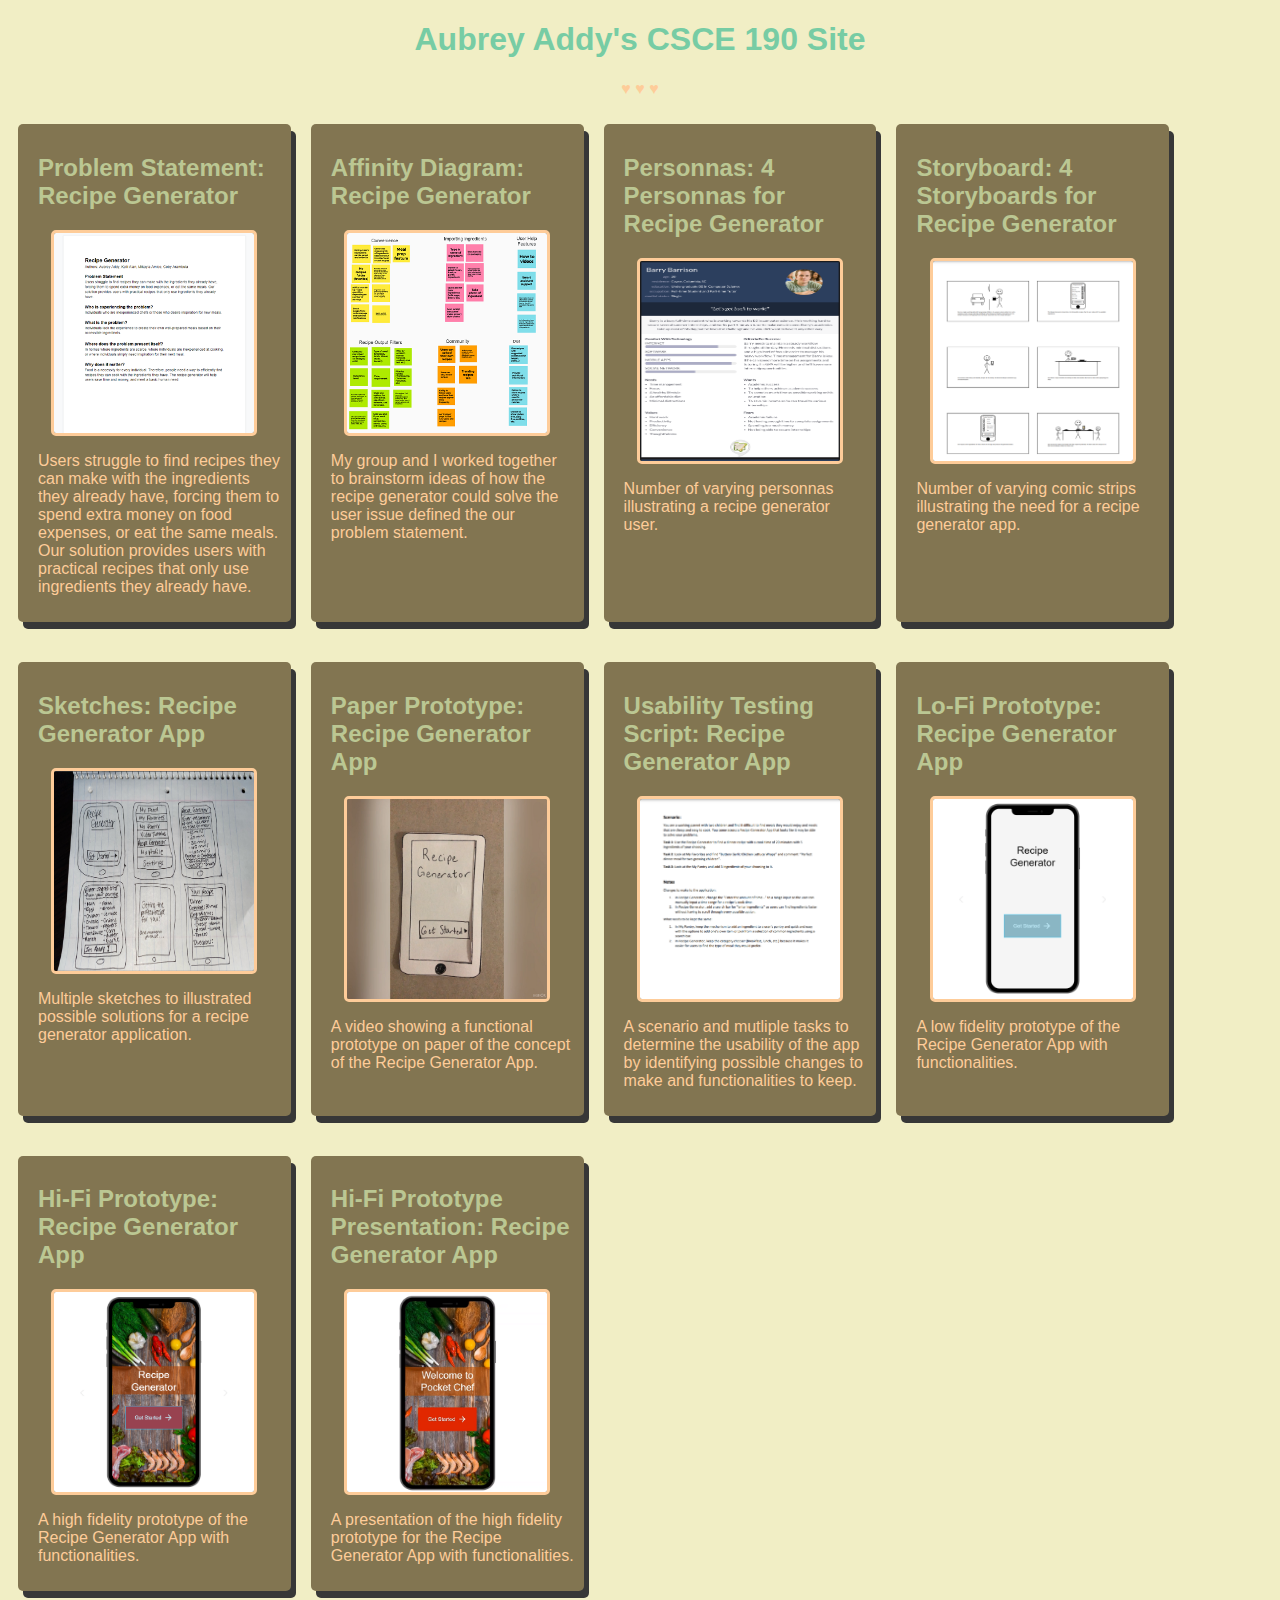
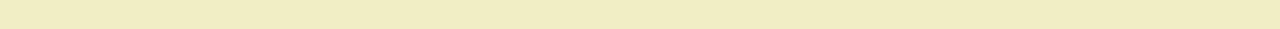
<file: index.html>
<!DOCTYPE html>
<html>
    <head>
        <title>CSCE 190: Aubrey Addy</title>
        <link rel="stylesheet" href="styles.css">
    </head>
    <body>
        <h1>Aubrey Addy's CSCE 190 Site</h1>

        <p id="hearts">&hearts; &hearts; &hearts;</p>
        
        <div class="assignments">
            <!-- Problem Statement Assignment -->
            <section class="assignment">
                <a href="files/problem-statement.pdf"><h2>Problem Statement: Recipe Generator</h2></a>
                <a href="files/problem-statement.pdf"><img src="images/problem-statement.png"></a>
                <p>
                    Users struggle to find recipes they can make with the ingredients they already have, forcing them to spend extra money on food expenses, or eat the same meals. Our solution provides users with practical recipes that only use ingredients they already have.
                </p>
            </section>

            <!-- Affinity Diagram Assignment -->
            <section class="assignment">
                <a href="files/affinity-diagram.pdf"><h2>Affinity Diagram: Recipe Generator</h2></a>
                <a href="files/affinity-diagram.pdf"><img src="images/affinity-diagram.png"></a>
                <p>
                    My group and I worked together to brainstorm ideas of how the recipe generator could solve the user issue defined the our problem statement.
                </p>
            </section>

            <!-- Personnas Assignment -->
                <section class="assignment">
                <a href="files/personna.pdf"><h2>Personnas: 4 Personnas for Recipe Generator</h2></a>
                <a href="files/personna.pdf"><img src="images/personnas.PNG"></a>
                <p>
                    Number of varying personnas illustrating a recipe generator user.
                </p>
            </section>
            
            <!-- Storyboard Assignment -->
            <section class="assignment">
                <a href="files/storyboard.pdf"><h2>Storyboard: 4 Storyboards for Recipe Generator </h2></a>
                <a href="files/storyboard.pdf"><img src="images/storyboard.png"></a>
                <p>
                    Number of varying comic strips illustrating the need for a recipe generator app.
                </p>
            </section>

            <!-- Sketches Assignment -->
            <section class="assignment">
                <a href="files/sketches.pdf"><h2>Sketches: Recipe Generator App </h2></a>
                <a href="files/sketches.pdf"><img src="images/sketches.png"></a>
                <p>
                    Multiple sketches to illustrated possible solutions for a recipe generator application.
                </p>
            </section>

            <!-- Paper Prototype Assignment -->
            <section class="assignment">
                <a href="https://youtu.be/tRaXnQ46qaw"><h2>Paper Prototype: Recipe Generator App </h2></a>
                <a href="https://youtu.be/tRaXnQ46qaw"><img src="images/paper-prototype.png"></a>
                <p>
                    A video showing a functional prototype on paper of the concept of the Recipe Generator App. 
                </p>
            </section>

            <!-- Usability Testing Script Assignment -->
            <section class="assignment">
                <a href="files/usability-testing-script.pdf"><h2>Usability Testing Script: Recipe Generator App </h2></a>
                <a href="files/usability-testing-script.pdf"><img src="images/usability-testing-script.png"></a>
                <p>
                    A scenario and mutliple tasks to determine the usability of the app by identifying possible changes to make and functionalities to keep. 
                </p>
            </section>

            <!-- Lo-Fi Prototype Assignment -->
            <section class="assignment">
                <a href="files/lo-fi-prototype/index.html"><h2>Lo-Fi Prototype: Recipe Generator App </h2></a>
                <a href="files/lo-fi-prototype/index.html"><img src="images/lo-fi-prototype.png"></a>
                <p>
                    A low fidelity prototype of the Recipe Generator App with functionalities.  
                </p>
            </section>

            <!-- Hi-Fi Prototype Assignment -->
            <section class="assignment">
                <a href="files/hi-fi-prototype/index.html"><h2>Hi-Fi Prototype: Recipe Generator App </h2></a>
                <a href="files/hi-fi-prototype/index.html"><img src="images/hi-fi-prototype.png"></a>
                <p>
                    A high fidelity prototype of the Recipe Generator App with functionalities.  
                </p>
            </section>

            <!-- Hi-Fi Prototype Presentation Assignment -->
             <section class="assignment">
                <a href="https://youtu.be/Nwj4r5IUeYY"><h2>Hi-Fi Prototype Presentation: Recipe Generator App </h2></a>
                <a href="https://youtu.be/Nwj4r5IUeYY"><img src="images/hi-fi-prototype-presentation.png"></a>
                <p>
                    A presentation of the high fidelity prototype for the Recipe Generator App with functionalities.  
                </p>
            </section>
        </div>
    </body>
</html>
</file>
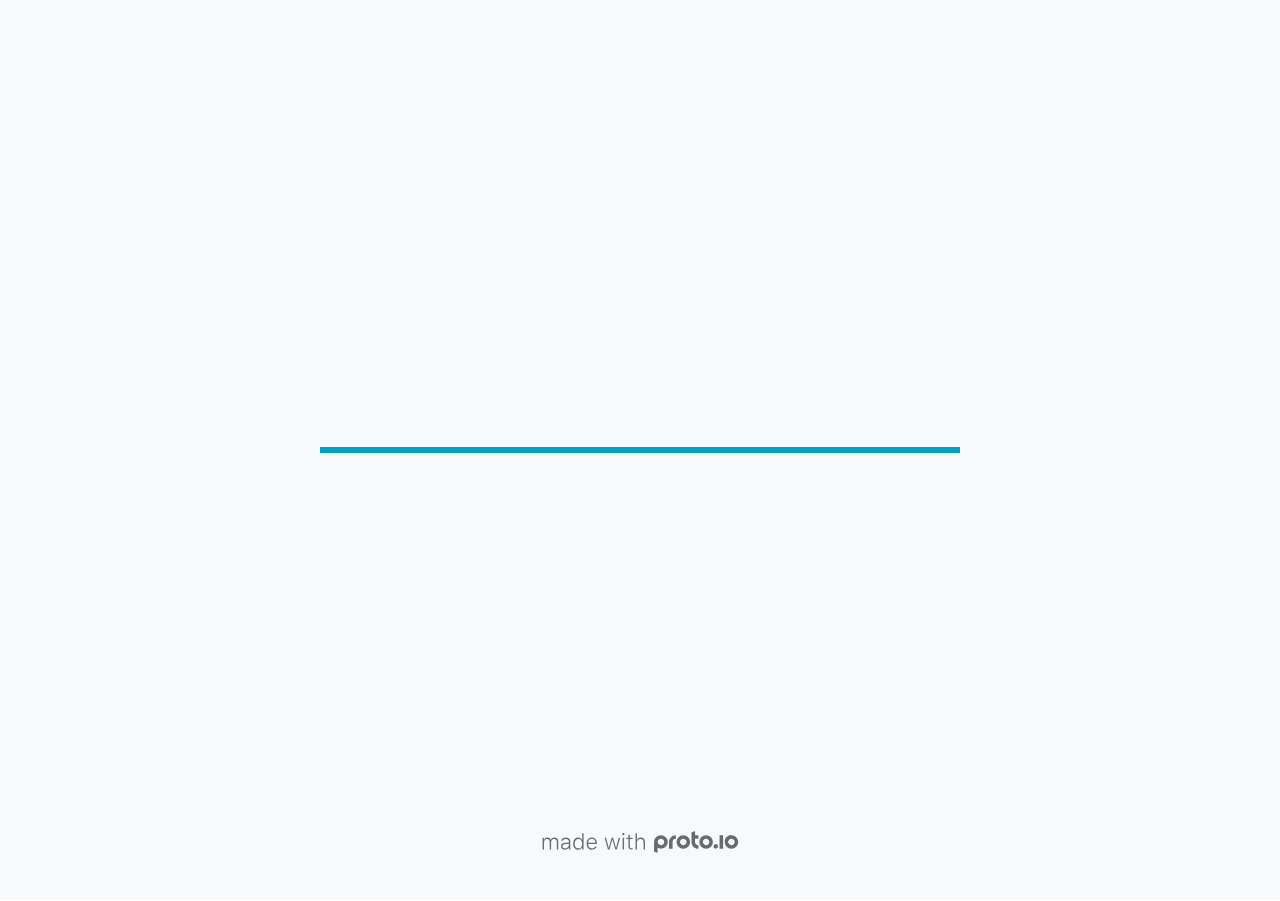
<file: files/lo-fi-prototype/index.html>
<!DOCTYPE HTML>
	<head>

		<meta charset="utf-8">

		<title>Recipe Generator - Proto.io</title>

		
			<meta name="HandheldFriendly" content="True">
			<meta name="MobileOptimized" content="414"> 

			
			
			
			<meta name="viewport" content="minimum-scale=1.00, maximum-scale=1.00, initial-scale=1.00, user-scalable=no, shrink-to-fit=no" />

			
				<meta name="apple-mobile-web-app-capable" content="yes" />
				<meta name="apple-mobile-web-app-status-bar-style" content="black-translucent" />
			

			<meta name="format-detection" content="telephone=no">


			

            
            <link rel="icon" sizes="192x192" href="./assets/branding/android-icon-hires.png">
            <link rel="icon" sizes="128x128" href="./assets/branding/android-icon.png">

            
            <link href="./assets/branding/apple-touch-icon-retina180.png" sizes="180x180" rel="apple-touch-icon">

            
            <link href="./assets/branding/apple-touch-icon-retina.png" sizes="114x114" rel="apple-touch-icon">

            
            <link href="./assets/branding/apple-touch-icon.png" sizes="57x57" rel="apple-touch-icon">

            
            <link href="./assets/branding/startup.png" media="(device-width: 320px)" rel="apple-touch-startup-image">

            
            <link href="./assets/branding/startup-retina.png" media="(device-width: 320px) and (device-height: 480px) and (-webkit-device-pixel-ratio: 2)" rel="apple-touch-startup-image">

            
            <link href="./assets/branding/startup-568.png" media="(device-width: 320px) and (device-height: 568px) and (-webkit-device-pixel-ratio: 2)" rel="apple-touch-startup-image">

            
            <link href="./assets/branding/startup-retina-6.png" media="(device-width: 375px) and (device-height: 667px) and (orientation: portrait) and (-webkit-device-pixel-ratio: 2)" rel="apple-touch-startup-image">

            
            <link href="./assets/branding/startup-retina-6plus.png" media="(device-width: 414px) and (device-height: 736px) and (orientation: portrait) and (-webkit-device-pixel-ratio: 3)" rel="apple-touch-startup-image">

            
            <link href="./assets/branding/startup-retina-6plus-landscape.png" media="(device-width: 414px) and (device-height: 736px) and (orientation: landscape) and (-webkit-device-pixel-ratio: 3)" rel="apple-touch-startup-image">

            
            <link href="./assets/branding/startup-ipad.png" media="(device-width: 768px) and (orientation: portrait)" rel="apple-touch-startup-image">

            
            <link href="./assets/branding/startup-ipad-landscape.png" media="(device-width: 768px) and (orientation: landscape)" rel="apple-touch-startup-image">

            
            <link href="./assets/branding/startup-ipad-retina.png" media="(device-width: 768px) and (orientation: portrait) and (-webkit-device-pixel-ratio: 2)" rel="apple-touch-startup-image">

            
            <link href="./assets/branding/startup-ipad-landscape-retina.png" media="(device-width: 768px) and (orientation: landscape) and (-webkit-device-pixel-ratio: 2)" rel="apple-touch-startup-image">

            
            <link href="./assets/branding/startup-ipad-pro.png" media="(device-width: 1024px) and (orientation: portrait) and (-webkit-device-pixel-ratio: 2)" rel="apple-touch-startup-image">

            
            <link href="./assets/branding/startup-ipad-pro-landscape.png" media="(device-width: 1024px) and (orientation: landscape) and (-webkit-device-pixel-ratio: 2)" rel="apple-touch-startup-image">

			<meta http-equiv="cleartype" content="on"> 


			 
		    <script type="text/javascript" src="./scripts/plugins/jquery/jquery.js"></script>

			
				<link rel="stylesheet" href="./stylesheets/player-export.css" />
				<script type="text/javascript" src="./scripts/player-export.js"></script>
			

			
			<script type="text/javascript" src="./libraries/common/components.js"></script> 
			<link type="text/css" rel="Stylesheet" href="./libraries/common/components.1.00.css" /> 

			
					<script type="text/javascript" src="./libraries/generic2/components.js"></script> 
					<link type="text/css" rel="Stylesheet" href="./libraries/generic2/components.1.00.css" /> 
				
					<script type="text/javascript" src="./libraries/ios9/components.js"></script> 
					<link type="text/css" rel="Stylesheet" href="./libraries/ios9/components.1.00.css" /> 
				
					<script type="text/javascript" src="./libraries/material/components.js"></script> 
					<link type="text/css" rel="Stylesheet" href="./libraries/material/components.1.00.css" /> 
				
				<script type="text/javascript" src="./data/data.js"></script> 
			

		<style>
			body { width: 414px; height: 896px; }
			.landscape, .landscape .prx-page { min-height: 414px; }
			.portrait, .portrait .prx-page { min-height: 896px; }
		</style>

		<script type="text/javascript">

			prx.ver = '6.6.59.0';
			prx.url.account = 'https://kellialan.proto.io';
			prx.url.staticassets = 'https://gal.proto.io';
			prx.url.devices = 'https://dteyv52hbg2at.cloudfront.net/devices';
			prx.url.static = 'https://dteyv52hbg2at.cloudfront.net';
			prx.url.siteurl = 'proto.io';
			prx.url.crossmsg = 'https://kellialan.proto.io';

			prx.nodejsassetsserver = {};
			prx.nodejsassetsserver.host = ".proto.io";
			prx.nodejsassetsserver.subdomainprefix = "https://at";
			prx.nodejsassetsserver.maxsubdomains = "20";

			prx.device_library = 'ios9';
			prx.devices[prx.device] = {
				name: prx.device
				,defaultOrientation: 'portrait'
				,portrait_applies: 1 //new
				,portrait: [414,896]
				,landscape_applies: 1 //new
				,landscape: [896,414]
				,allow_orientation_change: 1 //new
				,statusbar_skin: 'default' // new
				,statusbarheightportrait: 0
				,statusbarheightlandscape: 0
				,navigationbar_skin: 'default' //new
				,navigationbarheightportrait: 0
				,navigationbarheightlandscape: 0
				,normalportrait: [414,896]
				,normallandscape: [896,414]
				,device_s3bucket: '6a9e70ba-0e0c-41f6-ab20-45aaf591e647'
				,dpr: '1.00'
				,deviceType: "iphonex"
                ,showiPhoneXNotch: true
                ,hasCustomSkinNotch: false
				,appleWatchRoundedCorners: false
				,scrollType: "default"
				,initialscale: 1.00
				,targetdensitydpi: "device-dpi"
			}

			prx.projectsettings.id = '06aa1c5a-432c-46a9-9444-a472064c6e32';
			prx.projectsettings.s3b = 'kellialan-1094372-proto';
			prx.projectsettings.account = 'kellialan';
			prx.projectsettings.statusbar = '0'; 
			prx.projectsettings.statusbarapplies = '0';
			prx.projectsettings.navigationbar = '0';
			prx.projectsettings.navigationbarapplies = '0';
			prx.projectsettings.initialpageid = -1;
			
			
			prx.projectsettings.flashactions = 1;
			prx.projectsettings.gatrackingcode = '';

			prx.export2html = '1' == true;
			prx.mobPlayer = 0;

			prx.user.country = 'US';

			prx.s3Links = []; 
			var sLinkedAssets = [];
			

			prx.csrf_token = '654542F6C771661DC6A860752093B3B77AE31CF31BAC23E6BBC6F2107D0BB0AB';

            

            
                            prx.assetsAccessToken = "eyJ0eXAiOiJKV1QiLCJhbGciOiJIUzI1NiJ9.eyJkIjp7InVpZCI6Ii0xIiwicHJvamVjdF9pZCI6IjA2YWExYzVhLTQzMmMtNDZhOS05NDQ0LWE0NzIwNjRjNmUzMiJ9LCJ2IjowLCJleHAiOjE2MDUwNjYzNzAsImlhdCI6MTYwNDg4NjM3MH0.cRZWeFVrkYx7CZ6vKK3P_vmglgvVkMs6od4sJ8Okjb8";

			prx.iniPlayer.iniPreLoad();

		</script>
	</head>

	

			<body class="player device-cursor-touch mobile-device-true " " id="mbd" >

				
					<div id='iphoneX-notch-player'>
						<span class="iphoneX-notch-corners"></span>
					</div>
				
				<div id="window-wrapper">
					<div id="dragarea"></div>
					<div id="statusbar"></div>
					<div id="underlay" style=""></div>

					<div class="prx-page" data-role="page" id="p-1" data-id="1"></div>
					
								<div class="prx-page" data-role="page" id="p-2" data-id="2"></div>
							
								<div class="prx-page" data-role="page" id="p-3" data-id="3"></div>
							
								<div class="prx-page" data-role="page" id="p-4" data-id="4"></div>
							
								<div class="prx-page" data-role="page" id="p-5" data-id="5"></div>
							
								<div class="prx-page" data-role="page" id="p-6" data-id="6"></div>
							
								<div class="prx-page" data-role="page" id="p-7" data-id="7"></div>
							
								<div class="prx-page" data-role="page" id="p-8" data-id="8"></div>
							
								<div class="prx-page" data-role="page" id="p-9" data-id="9"></div>
							
								<div class="prx-page" data-role="page" id="p-11" data-id="11"></div>
							
								<div class="prx-page" data-role="page" id="p-12" data-id="12"></div>
							
								<div class="prx-page" data-role="page" id="p-13" data-id="13"></div>
							
								<div class="prx-page" data-role="page" id="p-14" data-id="14"></div>
							
								<div class="prx-page" data-role="page" id="p-15" data-id="15"></div>
							
								<div class="prx-page" data-role="page" id="p-16" data-id="16"></div>
							
								<div class="prx-page" data-role="page" id="p-18" data-id="18"></div>
							
								<div class="prx-page" data-role="page" id="p-20" data-id="20"></div>
							
					<div id="navigationbar"></div>
					<div id="overlay"></div>
					<div id="trash"></div>
					<div id="quick-audios"></div>
				</div>

				 
			<div id="loader-wrapper">
				
				<div class="progress">
					<div class="progress-bar"></div>
				</div>
				<div id="poweredby"></div>
			</div>
			


			</body>
		

</html>
</file>
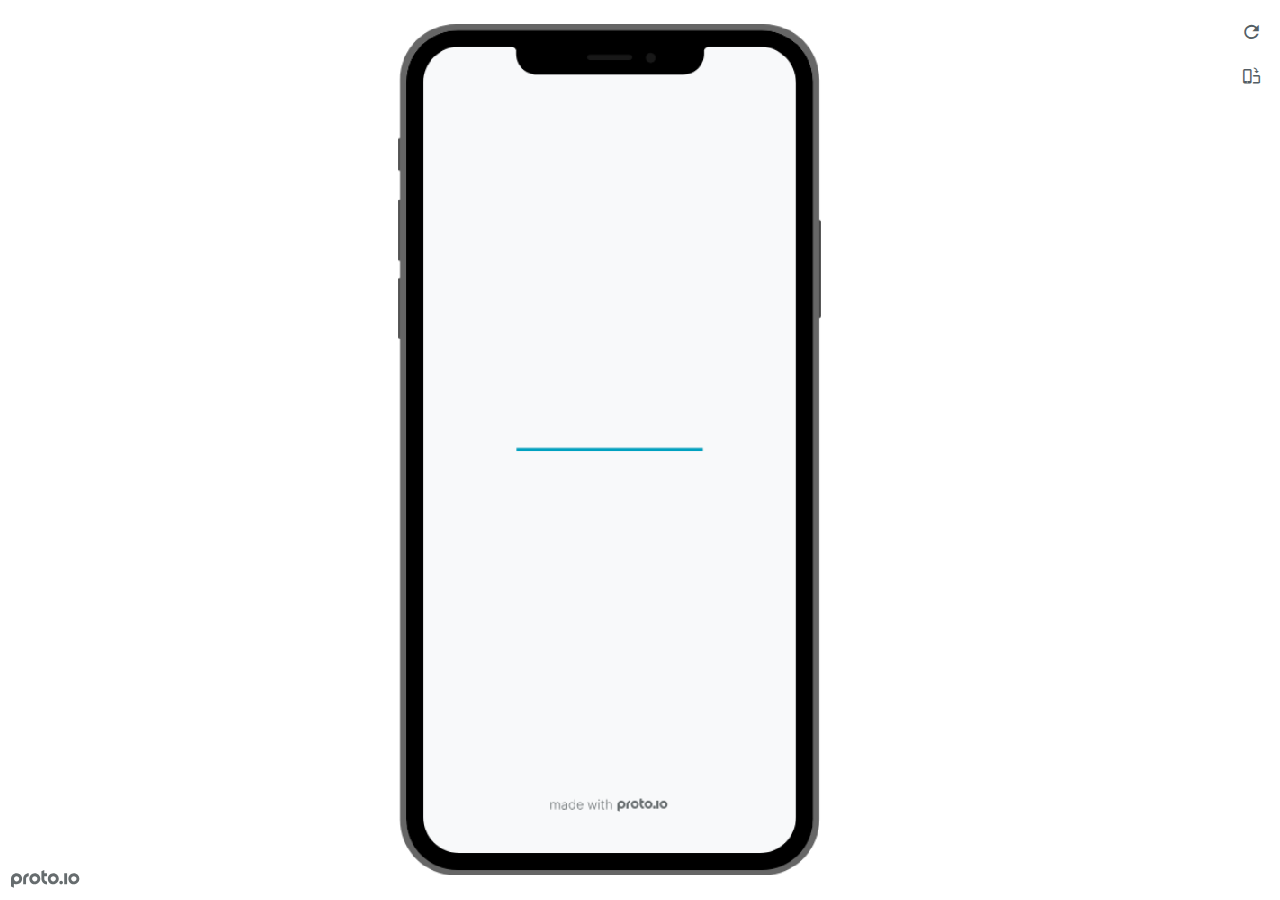
<file: files/lo-fi-prototype/frame.html>
<!DOCTYPE HTML>
    <head>
    <meta charset="utf-8">

    <title>Recipe Generator - Proto.io player</title>

    

			<link type="text/css" rel="stylesheet" href="./stylesheets/preview-export-min.css">
			<script type="text/javascript" src="./scripts/preview-export-min.js"></script>

		

    <script type="text/javascript">
        var prx = window.prx || {};
        prx.orientation = 'portrait';
        prx.orientations = {};
        prx.orientations.portrait = 1;
        prx.orientations.landscape = 1;
        prx.project = {};
        prx.project.id = '06aa1c5a-432c-46a9-9444-a472064c6e32';
        prx.project.title = 'Recipe Generator';
        prx.project.version = 0;
        prx.project.livepreview = 0;
        prx.project.account = "kellialan";
        prx.activePage = {};
        prx.usercountry = "us";
        
            prx.user = false;
        
        prx.skin = 'apple-phone-iphoneX-1';
        prx.ver = '6.6.59.0';
        //prx.flashactions = 1;
		prx.flashactions = 1; //we are not using the DB value anymore

        prx.nodejsassetsserver = {};
        prx.nodejsassetsserver.host = ".proto.io";
        prx.nodejsassetsserver.subdomainprefix = "https://at";
        prx.nodejsassetsserver.maxsubdomains = "20";
        prx.account = "kellialan";
        prx.browserShowScreenshots = 'true';
        prx.url.crossmsg = 'https://kellialan.proto.io';
        prx.playerUrl = 'https://kellialan.proto.io/player/';
        prx.spaces = false;
        prx.csrf_token = 'F526F15DF66D0A2C57D0C1FDBD2CB6C59FC4F02B74B7CD5756209EF5B496B77B';

        
    </script>

    

</head>


<body style="background-color:#FFFFFF">

    

    <div class="page-sidebar">
        
        <div class="sidebar-action-buttons">

            
                <span class="header-action-button player-icon-reload embed-icon-reload" id="refresh-preview">
                    <span class="tooltip">Refresh preview</span>
                </span>
                
                    <span  class="header-action-button player-icon-rotate embed-icon-rotate" id="change-orientation">
                        <span class="tooltip">Change orientation</span>
                    </span>
                

        </div>

    </div>

    <div id="maincontent" class="portrait">

        <div id="shortcut-pressed-outer">
            <div id="shortcut-pressed"></div>
        </div>
        

			<div class="frame_generic">
				
				<div class="body_generic skin_apple-phone-iphoneX-1 skin-wrapper skin-os-apple skin-device-phone skin-model-iphoneX skin-size-1 skin-color-black skin-orientation-portrait skin-dimensions-414-896">

					<div class="buttons top"></div>
					<div class="detail-top"></div>
					<div class="web-search"></div>
					<div class="buttons left"></div>

					<div class="body_generic_inner">
						
						<iframe id="pio-playerframe" src="index.html" scrolling="NO" style="width: 414px; height: 896px;" webkitAllowFullScreen mozallowfullscreen allowFullScreen allowvr allow="autoplay"></iframe>
						
                                <script type="text/javascript">
                                    // remove parameter from address bar immediately if no changes
                                    let url = new URL(window.location.href);
                                    url.searchParams.delete('hc');
									url.searchParams.delete('ap');
                                    window.history.replaceState({}, document.title, url.toString());
                                </script>
                            
					</div>

					<div class="buttons right"></div>
					<div class="detail-bottom"></div>
				</div>
				
			</div>
		
    </div>

    

    
            <div id="branding"></div>
        
</body>


<script type="text/javascript">
    
</script>
</html>
</file>
<file: styles.css>
body {
    background: #F1EEC5;
    font-family: Arial, Helvetica, sans-serif;
}

h1 {
    color: #77CCA4;
    text-align: center;
}

p {
	color: #373737;
}

.assignments {
	display: flex;
	flex-wrap: wrap;
}

.assignment {
	width: 20%;
	padding: 10px;
	margin: 10px;
	margin-bottom: 30px;
	background: #827551;
	border-radius: 5px;
	box-shadow: 5px 7px #373737;
}

.assignment img {
	width: 200px;
	height: 200px;
	border: 3px solid #FECC99;
	margin-right: 20px;
	border-radius: 5px;
	display: block;
	margin: auto;
}

.assignment h2 {
	padding-left: 10px;
}

.assignment p {
	padding-left: 10px;
	color: #FECC99;
}

.assignment a:hover {
	color: #FECC99;
}

#hearts {
    color: #FECC99;
    text-align: center;
}

a {
	text-decoration: none;
	color: #BBC793;
}
</file>
<file: files/lo-fi-prototype/stylesheets/player-export.css>
/*!
 * 
 *                                                                       
 *                              ::;;;;                                   
 *    ::,,,,::    ::,,  ,,,,::::::11ii::,,::,,,,::      ::::,,::,,,,::   
 *  ,,111111ii,,::1111::111111ii::111111::111111ii,,    ii11,,ii111111,, 
 *  11ii::;;11;;ii11::iiii::;;11;;11ii::ii11::::11ii    ii11;;11;;::ii11 
 *  11;;  ::11ii11;;::11ii  ::11ii11ii,,iiii..  iiii    ii11;;11::  ;;11 
 *  1111;;ii11;;11;;,,ii11::ii11;;ii11;;;;11;;;;11;;;;;;ii11::11ii;;11ii 
 *  11111111;;::11;;  ::ii1111;;  ::ii11::ii1111ii::11ii;;11,,;;1111ii:: 
 *  11;;,,::  ,,::,,      ::,,        ::::  ::::    ,,,,::::    ::,,     
 *  ;;;;                                                                 
 *                                                                       
 *  Build: 11/4/2020, 11:04:57 AM
 */

/*!
 * Waves v0.5.5
 * http://fian.my.id/Waves
 *
 * Copyright 2014 Alfiana E. Sibuea and other contributors
 * Released under the MIT license
 * https://github.com/fians/Waves/blob/master/LICENSE
 */.mask-inner{position:relative;background-size:100% 100%;background-repeat:no-repeat}.mask-inner .mask-inner{transform:none!important}.mask-border .mborder,.mask-filter{height:100%;width:100%}.mask-border .mborder{border:1px solid hsla(0,0%,100%,.8);position:absolute;pointer-events:none}.mask-border .area-border{border:1px solid #00a1c0;left:0;top:0;position:absolute;transform-origin:0 0;box-sizing:border-box}.mask-border .mask-radius{width:100%;height:100%;overflow:hidden;position:absolute}.mask-border .mask-radius .mask-radius-border{position:relative;width:100%;height:100%;border:1px solid hsla(0,0%,100%,.8)}.mask-border.hide-handles .prx-resizable-handle{opacity:0;pointer-events:none!important}.mask-border.hide-handles .area-border{border:1px dashed #b4bcbf}.mask-wrapper{overflow:hidden;height:100%;pointer-events:none}.mask-wrapper.borderPos-inside{box-sizing:border-box}.mask-wrapper.borderPos-outside{width:100%;height:100%}.mask-wrapper.borderPos-outside .mask-inner{box-sizing:content-box}.mask-edit-mode-handles{pointer-events:none}.mask-edit-mode-handles.hide-handles .prx-resizable-handle,.mask-edit-mode-handles.hide-handles .prx-rotate-handle{opacity:0;pointer-events:none!important}.mask-edit-mode-handles.hide-handles .xborder{border-color:#b4bcbf!important}abbr,address,article,aside,audio,b,blockquote,body,caption,cite,code,dd,del,dfn,div,dl,dt,em,fieldset,figure,footer,form,h1,h2,h3,h4,h5,h6,header,hgroup,html,i,iframe,img,ins,kbd,label,legend,li,mark,menu,nav,object,ol,p,pre,q,samp,section,small,span,strong,sub,sup,table,tbody,td,tfoot,th,thead,time,tr,ul,var,video{margin:0;padding:0;border:0;outline:0;font-size:100%;background:transparent}article,aside,details,figcaption,figure,footer,header,hgroup,nav,section{display:block}audio,canvas,video{display:inline-block;*display:inline;*zoom:1}[hidden],audio:not([controls]){display:none}html{font-size:100%;-webkit-text-size-adjust:100%;-ms-text-size-adjust:100%}body{margin:0;font-size:13px}body,button,input,select,textarea{font-family:sans-serif;color:#222}a{color:#00e}a:visited{color:#551a8b}a:hover{color:#06e}a:focus{outline:thin dotted}a:active,a:hover{outline:0}abbr[title]{border-bottom:1px dotted}b,strong{font-weight:700}blockquote{margin:1em 40px}dfn{font-style:italic}hr{display:block;height:1px;border:0;border-top:1px solid #ccc;margin:1em 0;padding:0}ins{background:#ff9;text-decoration:none}ins,mark{color:#000}mark{background:#ff0;font-style:italic;font-weight:700}code,kbd,pre,samp{font-family:monospace,serif;_font-family:courier new,monospace;font-size:1em}pre{white-space:pre;white-space:pre-wrap;word-wrap:break-word}q{quotes:none}q:after,q:before{content:"";content:none}small{font-size:85%}sub,sup{font-size:75%;line-height:0;position:relative;vertical-align:baseline}sup{top:-.5em}sub{bottom:-.25em}ol,ul{margin:1em 0;padding:0 0 0 40px}dd{margin:0 0 0 40px}nav ol,nav ul{list-style:none;list-style-image:none;margin:0;padding:0}img{border:0;-ms-interpolation-mode:bicubic}svg:not(:root){overflow:hidden}figure,form{margin:0}fieldset{margin:0}fieldset,legend{border:0;padding:0}legend{*margin-left:-7px}button,input,select,textarea{font-size:100%;margin:0;vertical-align:baseline;*vertical-align:middle}button,input{line-height:normal;*overflow:visible}table button,table input{*overflow:auto}[role=button],button,input[type=button],input[type=reset],input[type=submit]{-webkit-appearance:button}input[type=checkbox],input[type=radio]{box-sizing:border-box;padding:0}input[type=search]{-webkit-appearance:textfield;-moz-box-sizing:content-box;-webkit-box-sizing:content-box;box-sizing:content-box}input[type=search]::-webkit-search-decoration{-webkit-appearance:none}button::-moz-focus-inner{border:0;padding:0}textarea{overflow:auto;vertical-align:top;resize:vertical}input:invalid,textarea:invalid{background-color:#f0dddd}table{border-collapse:collapse;border-spacing:0}td{vertical-align:top}.nocallout{-webkit-touch-callout:none}textarea[contenteditable]{-webkit-appearance:none}.gifhidden{position:absolute;left:-100%}.ir{display:block;border:0;text-indent:-999em;overflow:hidden;background-color:transparent;background-repeat:no-repeat;text-align:left;direction:ltr}.ir br{display:none}.hidden{display:none!important;visibility:hidden}.visuallyhidden{border:0;clip:rect(0 0 0 0);height:1px;margin:-1px;overflow:hidden;padding:0;position:absolute;width:1px}.visuallyhidden.focusable:active,.visuallyhidden.focusable:focus{clip:auto;height:auto;margin:0;overflow:visible;position:static;width:auto}.invisible{visibility:hidden}.clearfix:after,.clearfix:before{content:"";display:table}.clearfix:after{clear:both}.clearfix{*zoom:1}@media print{*{background:transparent!important;color:#000!important;text-shadow:none!important;filter:none!important;-ms-filter:none!important}a,a:visited{text-decoration:underline}a[href]:after{content:" (" attr(href) ")"}abbr[title]:after{content:" (" attr(title) ")"}.ir a:after,a[href^="#"]:after,a[href^="javascript:"]:after{content:""}blockquote,pre{border:1px solid #999;page-break-inside:avoid}thead{display:table-header-group}img,tr{page-break-inside:avoid}img{max-width:100%!important}@page{margin:.5cm}h2,h3,p{orphans:3;widows:3}h2,h3{page-break-after:avoid}}#eval-iframe{display:none}body{-webkit-appearance:none;-webkit-box-flex:1;-webkit-touch-callout:none;-webkit-tap-highlight-color:rgba(0,0,0,0)}*{-webkit-user-select:none;-khtml-user-select:none;-moz-user-select:-moz-none;-o-user-select:none;user-select:none}input,textarea{-webkit-user-select:text;-khtml-user-select:text;-moz-user-select:text;-o-user-select:text;user-select:text}#dragarea{font-family:Helvetica,Arial,sans-serif;text-align:left}.text{height:95%;overflow:auto}.wrap{overflow:hidden}.pos,.spos{position:absolute}.action-highlight{position:absolute;top:0;left:0;height:100%;width:100%;background:rgba(255,255,0,.5);background:rgba(64,208,255,.3);opacity:0;pointer-events:none;-webkit-transition:opacity .2s ease-in;transition:opacity .2s ease-in;border:2px solid #40c8f4;padding:3px;box-sizing:border-box}.action-highlight-simple-visible,.action-highlight-visible{opacity:1}#appModeNote{background-color:#333;border-top:5px solid #000;bottom:0;color:#f0f0f0;display:none;font-family:helvetica;left:0;padding:10px 0;position:fixed;text-align:center;width:100%}#appModeNote em{display:block;font-size:20px;font-weight:700;line-height:26px}#appModeNote span{display:block;font-size:14px;line-height:20px}.hidden{display:none}.prx-page.loadedFrom{display:block}.prx-page.loadedTo{z-index:999999}.prx-page.loadedTo-1{z-index:10000000}.prx-page.loadedTo-2{z-index:10000001}.prx-page.loadedTo-3{z-index:10000002}.prx-page.loadedTo-4{z-index:10000003}.prx-page.loadedTo-5{z-index:10000004}.prx-page.loadedTo-6{z-index:10000005}.prx-page.loadedTo-7{z-index:10000006}.prx-page.loadedTo-8{z-index:10000007}.prx-page.loadedTo-9{z-index:10000008}.prx-page.loadedTo-10{z-index:10000009}.prx-page.loadedTo-11{z-index:10000010}.prx-page.loadedTo-12{z-index:10000011}.prx-page.loadedTo-13{z-index:10000012}.prx-page.loadedTo-14{z-index:10000013}.prx-page.loadedTo-15{z-index:10000014}.prx-page.loadedTo-16{z-index:10000015}.prx-page.loadedTo-17{z-index:10000016}.prx-page.loadedTo-18{z-index:10000017}.prx-page.loadedTo-19{z-index:10000018}.prx-page.loadedTo-20{z-index:10000019}.prx-page.loadedTo-21{z-index:10000020}.prx-page.loadedTo-22{z-index:10000021}.prx-page.loadedTo-23{z-index:10000022}.prx-page.loadedTo-24{z-index:10000023}.prx-page.loadedTo-25{z-index:10000024}.prx-page.loadedTo-26{z-index:10000025}.prx-page.loadedTo-27{z-index:10000026}.prx-page.loadedTo-28{z-index:10000027}.prx-page.loadedTo-29{z-index:10000028}.prx-page.loadedTo-30{z-index:10000029}#navigationbar,#statusbar{background:transparent 0 0;display:block;width:100%;border:0;top:0;position:fixed;z-index:1}#loader-wrapper{background:#f8f9fa;height:100%;left:0;position:fixed;top:0;width:100%;z-index:99999;font-size:11px}#loader-wrapper .progress{position:absolute;top:50%;left:50%;transform:translate(-50%,-50%);-ms-transform:translate(-50%,-50%);-webkit-transform:translate(-50%,-50%);width:50%;height:4px;background-color:#ddd}#loader-wrapper .progress-bar{position:relative;width:0;height:4px;-webkit-transition:.4s linear;-moz-transition:.4s linear;-o-transition:.4s linear;transition:.4s linear;-webkit-transition-property:width,background-color;-moz-transition-property:width,background-color;-o-transition-property:width,background-color;transition-property:width,background-color}#loader-wrapper .progress-bar:before,.progress-bar:after{content:"";position:absolute;top:0;left:0;right:0}#loader-wrapper .progress-bar:before{bottom:0;background-color:#ddd}#loader-wrapper .progress-bar:after{z-index:2;bottom:0;background:#00a1c0}#loader-wrapper #app-icon{position:absolute;top:50%;left:50%;transform:translate(-50%,-150%);-ms-transform:translate(-50%,-150%);-webkit-transform:translate(-50%,-150%);width:114px;height:114px}#loader-wrapper #poweredby{position:absolute;bottom:5%;left:50%;transform:translate(-50%);-ms-transform:translate(-50%);-webkit-transform:translate(-50%);width:100%;height:16px;background-image:url(/images/player/player-logo.svg);background-repeat:no-repeat;background-position:top;background-size:auto 200%;z-index:99999}body{-moz-transition:opacity .3s linear;-o-transition:opacity .3s linear;-webkit-transition:opacity .3s linear;transition:opacity .3s linear}.reloading{background:#fff!important;opacity:0}@media (min-width:481px) and (max-width:1079px){#loader-wrapper .progress,#loader-wrapper .progress-bar{height:4px}}@media (min-width:1080px){#loader-wrapper #poweredby{height:24px}#loader-wrapper .progress,#loader-wrapper .progress-bar{height:6px}}@media (width:1280px) and (height:768px){#loader-wrapper .progress,#loader-wrapper .progress-bar{height:2px}}.pointer-events-none{pointer-events:none!important}body .prx-page{-webkit-trans1form:translate3d(0,0,0)}.prx-page .type-symbol .box{-w1ebkit-transform:translateZ(0)}html{background:transparent}body{background:#fff;overflow:hidden}body.mobile-device-true *{-webkit-text-size-adjust:100%}body.mobile-device-false *{-webkit-text-size-adjust:initial}#window-wrapper{width:100%;height:100%;overflow:hidden;position:relative}#dragarea{background:transparent;display:none}#overlay,#quick-audios,#trash,#underlay{position:absolute;top:0;left:0}#quick-audios,#trash{display:none}.visible{display:block!important}.iScrollHorizontalScrollbar,.iScrollVerticalScrollbar{z-index:auto!important}.overlay{position:fixed;left:0;right:0;bottom:0;top:0}.ui-mobile-viewport-transitioning,.ui-mobile-viewport-transitioning .prx-page{o1verflow:visible!important}.box[style*="z-index:0;"],.box[style*="z-index: 0;"]{z-index:auto!important}.box[data-mpoverlay="1"]{pos1ition:fixed}#temp-for-external-link{display:none}#dragarea,html{background:transparent!important}.hide{display:none!important}*{outline:none}.ghost-component,.ghost-component *,.ghost-component .box *{pointer-events:none!important}#statusbar{position:fixed!important}.prx-page{position:absolute;display:none}.prx-page.prx-page-active,.prx-page[class*=prx-page-transitioning-]{display:block}.prx-page[class*=prx-page-transitioning-]{overflow:hidden}.prx-page.prx-page-transitioning-overlay-in-source,.prx-page.prx-page-transitioning-overlay-out-target{overflow:visible}.prx-page.prx-page-below{z-index:10}.prx-page.prx-page-above{z-index:20}#overlay{z-index:30}.prx-page.prx-page-transition-flip,.prx-page.prx-page-transition-turn{-webkit-backface-visibility:hidden;-moz-backface-visibility:hidden;backface-visibility:hidden}.prx-page.prx-page-transition-turn{-webkit-transform:translateZ(0);-moz-transform:translateZ(0);-webkit-transform-origin:0 center;-moz-transform-origin:0 center;transform-origin:0 center;transform:translateZ(0)}.prx-page.prx-page-transition-flow:not(.prx-page-transition-flow-overlay),.prx-page.prx-page-transition-overlay-top{box-shadow:0 0 20px rgba(0,0,0,.4)}.prx-page-above.prx-page-transition-notificationInWatchOS{transition:background-color .45s ease-out}.prx-page-above.prx-page-transition-notificationInWatchOS.prx-page-transition-notificationInWatchOS-notification-in{background-color:transparent!important;transition:background-color 0s ease-out}.device-cursor-touch,.device-cursor-touch *{cursor:url(/images/player/touch-cursor-64.png) 32 32,default}.device-cursor-web,.device-cursor-web *{cursor:default}.device-cursor-web .delayedtap,.device-cursor-web .delayedtap *,.device-cursor-web .interaction-click,.device-cursor-web .interaction-click *,.device-cursor-web .interaction-tap,.device-cursor-web .interaction-tap *,.device-cursor-web .release,.device-cursor-web .release *,.device-cursor-web .touch,.device-cursor-web .touch *{cursor:pointer;cursor:hand}.device-cursor-web [data-component-type=text]{cursor:default}.device-cursor-web .move,.device-cursor-web .move *{cursor:move}.device-cursor-web input,.device-cursor-web textarea{cursor:text}.do-chrome-fix #window-wrapper{-webkit-perspective:1}.do-chrome-fix .pos{-webkit-backface-visibility:hidden;-webkit-transform:translateZ(0)}.do-chrome-fix *{-w1ebkit-transform:translateZ(0) scale(1) scaleX(1) skew(0deg,0deg) skewX(0deg) skewY(0deg) rotateX(0deg) rotateY(0deg) rotate(0deg)}.do-chrome-fix.dont-do-chrome-fix #window-wrapper{-webkit-perspective:none}.do-chrome-fix.dont-do-chrome-fix .pos{-webkit-backface-visibility:visible;-webkit-transform:none}.prx-page-transitioning:not(.prx-page-transitioning-overlay-in-source):not(.loadedFrom) [data-mpoverlay="1"]{display:none}#fps{position:fixed;z-index:9999;font-size:18px;top:20px;left:20px;background:rgba(0,0,0,.8);border-radius:6px;color:#fff;padding:3px 10px}#fps,.cbutton{pointer-events:none}.cbutton{position:absolute;display:inline-block;padding:0;border:none;background:none;color:#286aab;font-size:1.4em;overflow:visible;-webkit-transition:color .7s;transition:color .7s;-webkit-tap-highlight-color:rgba(0,0,0,0)}.cbutton.cbutton--click,.cbutton:focus{outline:none;color:#3c8ddc}.cbutton:after{position:absolute;width:100%;height:100%;border-radius:50%;content:"";opacity:0;pointer-events:none}.cbutton--effect-jelena:after{border:3px solid hsla(0,0%,82.7%,.7)}.cbutton--effect-jelena.cbutton--click:after{-webkit-animation:anim-effect-jelena .3s ease-out forwards;animation:anim-effect-jelena .3s ease-out forwards}@-webkit-keyframes anim-effect-jelena{0%{opacity:1;-webkit-transform:scale3d(.6,.6,1);transform:scale3d(.6,.6,1)}to{opacity:0;-webkit-transform:scale3d(1.2,1.2,1);transform:scale3d(1.2,1.2,1)}}@keyframes anim-effect-jelena{0%{opacity:1;-webkit-transform:scale3d(.5,.5,1);transform:scale3d(.5,.5,1)}to{opacity:0;-webkit-transform:scale3d(1.2,1.2,1);transform:scale3d(1.2,1.2,1)}}.cbutton--effect-sanja:after{background:hsla(0,0%,75.3%,.3)}.cbutton--effect-sanja.cbutton--click:after{-webkit-animation:anim-effect-sanja 1s ease-out forwards;animation:anim-effect-sanja 1s ease-out forwards}@-webkit-keyframes anim-effect-sanja{0%{opacity:1;-webkit-transform:scale3d(.5,.5,1);transform:scale3d(.5,.5,1)}25%{opacity:1;-webkit-transform:scaleX(1);transform:scaleX(1)}to{opacity:0;-webkit-transform:scaleX(1);transform:scaleX(1)}}@keyframes anim-effect-sanja{0%{opacity:1;-webkit-transform:scale3d(.5,.5,1);transform:scale3d(.5,.5,1)}25%{opacity:1;-webkit-transform:scaleX(1);transform:scaleX(1)}to{opacity:0;-webkit-transform:scaleX(1);transform:scaleX(1)}}#log{position:fixed;z-index:9999;font-size:24px;top:20px;right:20px;pointer-events:none}.watchOSscrollbars .iScrollVerticalScrollbar{position:fixed!important;width:12px!important;background-color:hsla(0,0%,100%,.3)!important;border-radius:8px!important;z-index:99999!important}.watchOSscrollbars .iScrollIndicator{background:#fff!important;border-radius:8px!important;left:2px!important;width:8px!important}.applewatch-rounded-corners{-webkit-clip-path:inset(0 0 0 0 round 63px);clip-path:inset(0 0 0 0 round 63px)}.group-action-prediv{position:absolute}.player .type-symbol.type-symbol-transparent .group-action-prediv{pointer-events:auto}.initialise-hidden-container{display:block!important;visibility:hidden!important}.a-enter-vr{height:0!important}.fullscreen-vr .prx-page{transform:none!important;position:fixed!important}

/*!
 * Waves v0.5.5
 * http://fian.my.id/Waves
 *
 * Copyright 2014 Alfiana E. Sibuea and other contributors
 * Released under the MIT license
 * https://github.com/fians/Waves/blob/master/LICENSE
 */.waves-effect{position:relative;overflow:hidden}.waves-effect.box{position:absolute}.waves-effect .waves-ripple{position:absolute;border-radius:50%;width:100px;height:100px;margin-top:-50px;margin-left:-50px;opacity:0;background-color:rgba(0,0,0,.2);pointer-events:none}.waves-effect.waves-light .waves-ripple{background-color:hsla(0,0%,100%,.4)}.waves-button,.waves-circle{-webkit-mask-image:-webkit-radial-gradient(circle,#fff 100%,#000 0);mask-image:radial-gradient(circle,#fff 100%,#000 0)}.waves-button,.waves-button-input,.waves-button:hover,.waves-button:link,.waves-button:visited{white-space:nowrap;vertical-align:middle;cursor:pointer;border:none;outline:none;color:inherit;background-color:transparent;font-size:14px;text-align:center;text-decoration:none;z-index:1}.waves-button{padding:10px 15px;border-radius:2px}.waves-button-input{margin:0;padding:10px 15px}.waves-input-wrapper{border-radius:2px;vertical-align:bottom}.waves-input-wrapper.waves-button{padding:0}.waves-input-wrapper .waves-button-input{position:relative;top:0;left:0;z-index:1}.waves-block{display:block}a.waves-effect .waves-ripple{z-index:-1}#loader-wrapper #poweredby{background-image:url(../images/player/player-logo.svg)!important}.device-cursor-touch,.device-cursor-touch *{cursor:url(../images/player/touch-cursor-64.png) 32 32,default!important}
</file>
<file: files/lo-fi-prototype/libraries/common/components.1.00.css>
.type-shapes .shape-wrapper{width:100%;height:100%;-moz-box-sizing:border-box;-webkit-box-sizing:border-box;box-sizing:border-box;background-clip:content-box}.type-shapes .shapes-text-container{position:absolute;top:0;left:0;right:0;display:table;width:100%;height:100%;text-align:center}.type-shapes .shapes-text-container>span{display:table-cell;vertical-align:middle}.type-shapes svg{overflow:visible}.player .type-symbol{overflow:hidden}.player .type-symbol.symbol-scroll{-webkit-perspective:1000}.player .type-symbol.type-symbol-transparent{pointer-events:none !important}.player .type-symbol.type-symbol-transparent .box{pointer-events:auto}.type-symbol.fullscreen{transform:none !important;width:100vw !important;height:100vh !important}.type-symbol>.type-symbol-hover-message,.type-symbol.ui-draggable-dragging:hover>.type-symbol-hover-message,.type-symbol.prx-resizable-resizing:hover>.type-symbol-hover-message{display:none;position:absolute;color:#fff;font-family:Helvetica, Arial, sans-serif !important;background:rgba(0,0,0,0.7);top:50%;left:50%;text-align:center;position:absolute;pointer-events:none;width:70px;height:30px;line-height:15px;font-size:10px !important;border-radius:3px;margin:-20px 0 0 -40px;padding:5px}.type-symbol:hover>.type-symbol-hover-message{display:block}.type-vrsymbol.fullscreen{transform:none !important;width:100vw !important;height:100vh !important}.type-vrsymbol.fullscreen canvas{width:100vw !important;height:100vh !important}.type-vrsymbol>.type-vrsymbol-hover-message,.type-vrsymbol.ui-draggable-dragging:hover>.type-vrsymbol-hover-message,.type-vrsymbol.prx-resizable-resizing:hover>.type-vrsymbol-hover-message{display:none;position:absolute;color:#fff;font-family:Helvetica, Arial, sans-serif !important;background:rgba(0,0,0,0.7);top:50%;left:50%;text-align:center;position:absolute;pointer-events:none;width:70px;height:30px;line-height:15px;font-size:10px !important;border-radius:3px;margin:-20px 0 0 -40px;padding:5px}.type-vrsymbol:hover>.type-vrsymbol-hover-message{display:block}.type-text.v2-text .text-contents{o1verflow:hidden;width:100%;height:100%}.type-text.v2-text.box [data-editableProperty]{word-wrap:break-word !important}.type-text .autoresize{white-space:nowrap}.player .type-text .autoResize-true{white-space:nowrap}.type-richtext p{margin:0;line-height:normal}.type-rectangle .inner-rec{position:absolute;width:100%;height:100%;-moz-box-sizing:border-box;-webkit-box-sizing:border-box;box-sizing:border-box;background-clip:content-box}.type-rectangle .shapes-image-background{top:0;left:0;width:100%;height:100%;position:absolute;background-position:center;background-repeat:no-repeat}.type-rectangle[data-shape-type="oval"] .shapes-image-background{border-radius:50%}.type-rectangle .shapes-text-container{display:table;width:100%;height:100%;text-align:center}.type-rectangle .shapes-text-container>span{display:table-cell;vertical-align:middle}.type-horizontalline .inner{width:100%;height:0}.type-verticalline .inner{width:0;height:100%}.type-actionarea .inner-rec{width:100%;height:100%}.type-actionarea .inner-rec div{width:100%;height:100%;background:#40C8F4;opacity:0.4;-moz-box-sizing:border-box;-webkit-box-sizing:border-box;box-sizing:border-box}.type-actionarea .inner-rec div:before{content:" ";display:block;position:absolute;top:50%;left:50%;width:24px;height:24px;margin:-12px 0 0 -12px}.player .type-actionarea .inner-rec div{background:transparent}.player .type-actionarea .inner-rec div:before{background-image:none}.type-image,.type-image .type-image-wrapper{background:0 0 repeat;background-size:100% 100%;width:100%;height:100%;background-clip:content-box}.type-image .type-image-wrapper.type-image-svg{background:center center no-repeat;background-size:contain}.type-image .type-image-wrapper img{display:none}.player .type-image .type-image-wrapper.gif img{display:block !important;width:1px;height:1px;opacity:0.1}.type-image.type-image-repeater,.type-image.type-image-repeater .type-image-wrapper{background-size:auto}.type-image .image-inner{width:100%;height:100%}.type-image .image-inner.borderPos-inside .type-image-wrapper{box-sizing:border-box;background-origin:border-box}.type-image .image-inner.borderPos-outside{display:-webkit-box;display:-moz-box;display:-ms-flexbox;display:-webkit-flex;display:flex;-moz-flex-flow:row;-ms-flex-flow:row;-webkit-flex-flow:row;flex-flow:row;-moz-box-orient:horizontal;-ms-box-orient:horizontal;-webkit-box-orient:horizontal;box-orient:horizontal;-ms-align-items:center;-webkit-align-items:center;align-items:center;-ms-box-align:center;-webkit-box-align:center;box-align:center;-ms-flex-align:center;-webkit-flex-align:center;flex-align:center;-ms-justify-content:center;-webkit-justify-content:center;justify-content:center;-ms-box-pack:center;-webkit-box-pack:center;box-pack:center;-ms-flex-pack:center;-webkit-flex-pack:center;flex-pack:center}.type-image .image-inner.borderPos-outside .type-image-wrapper{-ms-flex-shrink:0;-webkit-flex-shrink:0;flex-shrink:0;box-sizing:content-box}.type-image>.type-image-hover-message,.type-image.ui-draggable-dragging:hover>.type-image-hover-message,.type-image.prx-resizable-resizing:hover>.type-image-hover-message{display:none;position:absolute;color:#fff;font-family:Helvetica, Arial, sans-serif !important;background:rgba(0,0,0,0.7);top:50%;left:50%;text-align:center;position:absolute;pointer-events:none;width:70px;height:30px;line-height:15px;font-size:10px !important;border-radius:3px;margin:-20px 0 0 -40px;padding:5px}.type-image:hover>.type-image-hover-message{display:block}.type-placeholder .bg{position:absolute;width:100%;height:100%;-moz-box-sizing:border-box;-webkit-box-sizing:border-box;box-sizing:border-box}.type-placeholder .diagonal{border:0px solid transparent;position:absolute;-moz-box-sizing:border-box;-webkit-box-sizing:border-box;box-sizing:border-box}.type-placeholder .diagonal1{-moz-transform-origin:0 0;-webkit-transform-origin:0 0;-o-transform-origin:0 0;transform-origin:0 0}.type-placeholder .diagonal2{-moz-transform-origin:right top;-webkit-transform-origin:right top;-o-transform-origin:right top;transform-origin:right top}.type-placeholder .contents{width:100%;height:100%;display:-webkit-box;display:-moz-box;display:-ms-flexbox;display:-webkit-flex;display:flex;-ms-justify-content:center;-webkit-justify-content:center;justify-content:center;-ms-box-pack:center;-webkit-box-pack:center;box-pack:center;-ms-flex-pack:center;-webkit-flex-pack:center;flex-pack:center;-ms-align-items:center;-webkit-align-items:center;align-items:center;-ms-box-align:center;-webkit-box-align:center;box-align:center;-ms-flex-align:center;-webkit-flex-align:center;flex-align:center}.type-placeholder .contents>span{display:inline-block}.type-placeholder .contents span[data-editableproperty]:empty{padding:0}.type-webview .webview-scroll-wrapper{width:100%;height:100%;-webkit-overflow-scrolling:touch;overflow:auto}.type-webview iframe{width:100%;height:100%;border:none}.type-html iframe{width:100%;height:100%;overflow:hidden;border:none}.type-animationtarget{position:relative}.type-animationtarget.type-animatiotarget-fixed-positioning{position:absolute}.type-animationtarget .animationtarget-circle{-moz-box-sizing:border-box;-webkit-box-sizing:border-box;box-sizing:border-box;width:0;height:0;position:absolute;top:0;left:0;border-radius:50%;display:none}.type-animationtarget .animationtarget-vertical{position:absolute;top:0}.type-animationtarget .animationtarget-horizontal{position:absolute;top:0%;left:0}.player .type-animationtarget{opacity:0 !important;pointer-events:none !important}.type-bannerad .bannerad-outer{display:table;height:100%;width:100%}.type-bannerad .bannerad-inner{display:table-cell;position:relative;text-align:center;vertical-align:middle;width:100%;background-size:100% 100%}.type-tooltip .tooltip-content-wrapper{width:100%;height:100%;position:relative}.type-tooltip .tooltip-content-wrapper .tooltip-outer{position:absolute;overflow:hidden}.type-tooltip .tooltip-content-wrapper .tooltip{position:absolute;-moz-transform:rotate(45deg);-webkit-transform:rotate(45deg);transform:rotate(45deg);filter:progid:DXImageTransform.Microsoft.Matrix(sizingMethod='auto expand', M11=0.7071067811865476, M12=-0.7071067811865475, M21=0.7071067811865475, M22=0.7071067811865476);-ms-filter:"progid:DXImageTransform.Microsoft.Matrix(SizingMethod='auto expand', M11=0.7071067811865476, M12=-0.7071067811865475, M21=0.7071067811865475, M22=0.7071067811865476)";-moz-box-sizing:border-box;-webkit-box-sizing:border-box;box-sizing:border-box}.type-tooltip .tooltip-content-wrapper .tooltip-content-outer{position:absolute;width:100%;height:100%;-moz-box-sizing:border-box;-webkit-box-sizing:border-box;box-sizing:border-box}.type-tooltip .tooltip-content-wrapper .tooltip-content{width:100%;height:100%;overflow:hidden;padding:10px;-moz-box-sizing:border-box;-webkit-box-sizing:border-box;box-sizing:border-box}.type-tooltip.verticalAlignCenter .tooltip-content{display:-webkit-box;display:-moz-box;display:-ms-flexbox;display:-webkit-flex;display:flex;-ms-box-align:center;-webkit-box-align:center;box-align:center;-ms-flex-align:center;-webkit-flex-align:center;flex-align:center;-ms-align-items:center;-webkit-align-items:center;align-items:center}.type-tooltip.verticalAlignCenter .tooltip-content .tooltip-text{width:100%}.type-vectoranimation .type-vectoranimation-wrapper{width:100%;height:100%}.type-vectoranimation .bodymovin,.type-vectoranimation .bodymovin-player{width:100%;height:100%}.type-vectoranimation .vector-inner{width:100%;height:100%}.type-vectoranimation .vector-inner.borderPos-inside .type-vectoranimation-wrapper{box-sizing:border-box;background-origin:border-box;overflow:hidden}.type-vectoranimation .vector-inner.borderPos-outside{display:-webkit-box;display:-moz-box;display:-ms-flexbox;display:-webkit-flex;display:flex;-moz-flex-flow:row;-ms-flex-flow:row;-webkit-flex-flow:row;flex-flow:row;-moz-box-orient:horizontal;-ms-box-orient:horizontal;-webkit-box-orient:horizontal;box-orient:horizontal;-ms-align-items:center;-webkit-align-items:center;align-items:center;-ms-box-align:center;-webkit-box-align:center;box-align:center;-ms-flex-align:center;-webkit-flex-align:center;flex-align:center;-ms-justify-content:center;-webkit-justify-content:center;justify-content:center;-ms-box-pack:center;-webkit-box-pack:center;box-pack:center;-ms-flex-pack:center;-webkit-flex-pack:center;flex-pack:center}.type-vectoranimation .vector-inner.borderPos-outside .type-vectoranimation-wrapper{-ms-flex-shrink:0;-webkit-flex-shrink:0;flex-shrink:0;box-sizing:content-box}.type-vectoranimation>.type-vectoranimation-hover-message,.type-vectoranimation.ui-draggable-dragging:hover>.type-vectoranimation-hover-message,.type-vectoranimation.prx-resizable-resizing:hover>.type-vectoranimation-hover-message{display:none;position:absolute;color:#fff;font-family:Helvetica, Arial, sans-serif !important;background:rgba(0,0,0,0.7);top:50%;left:50%;text-align:center;position:absolute;pointer-events:none;width:70px;height:45px;line-height:15px;font-size:10px !important;border-radius:3px;margin:-27px 0 0 -40px;padding:5px}.type-vectoranimation:hover>.type-vectoranimation-hover-message{display:block}.type-basic-tabbar ul{margin:0;padding:0;list-style:none;height:100%}.type-basic-tabbar ul li{margin:0;padding:0;float:left;text-align:center;height:100%;position:relative}.type-basic-tabbar ul li:first-child{border-left:0 none !important}.type-basic-tabbar ul li input{display:none}.type-basic-tabbar ul li label{width:100%;height:100%;display:block}.type-basic-tabbar ul li label .icon-wrapper{width:100%;height:100%;display:block}.type-basic-tabbar ul li label .icon{height:100%;background-position:center center;background-repeat:no-repeat;background-size:auto 60%;-webkit-mask-size:auto 60%;mask-size:auto 60%;-webkit-mask-repeat:no-repeat;mask-repeat:no-repeat;-webkit-mask-position:center center;mask-position:center center}.type-basic-tabbar.type-basic-tabbar-icon-top ul li label .icon{height:75%}.type-basic-tabbar.type-basic-tabbar-icon-top ul li label .caption{display:inline-block;width:100%;height:25%;float:left}.type-generic-onoffswitch input[type=checkbox]{display:none}.type-generic-onoffswitch label{display:block;overflow:hidden}.type-generic-onoffswitch .onoffswitch-inner{width:200%;margin-left:-100%;-moz-transition:margin 0.3s ease-in 0s;-webkit-transition:margin 0.3s ease-in 0s;-ms-transition:margin 0.3s ease-in 0s;-o-transition:margin 0.3s ease-in 0s;transition:margin 0.3s ease-in 0s}.type-generic-onoffswitch input:checked+label .onoffswitch-inner{margin-left:0}.type-generic-onoffswitch .onoffswitch-inner div{float:left;width:50%;color:white;font-family:Trebuchet, Arial, sans-serif;font-weight:bold;-moz-box-sizing:border-box;-webkit-box-sizing:border-box;-ms-box-sizing:border-box;-o-box-sizing:border-box;box-sizing:border-box}.type-generic-onoffswitch .onoffswitch-inner .active{background-color:#2FCCFF;color:#FFFFFF}.type-generic-onoffswitch .onoffswitch-inner .inactive{background-color:#EEEEEE;color:#999999;text-align:right}.type-generic-onoffswitch .onoffswitch-switch{background:#FFFFFF;position:absolute;top:0;bottom:0;-moz-transition:right 0.3s ease-in 0s;-webkit-transition:right 0.3s ease-in 0s;-ms-transition:right 0.3s ease-in 0s;-o-transition:right 0.3s ease-in 0s;transition:right 0.3s ease-in 0s}.type-generic-onoffswitch input:checked+label .onoffswitch-switch{right:0px !important}.type-datetime #background{box-sizing:border-box;margin:0;padding:0;height:100%;overflow:hidden;display:-webkit-box;display:-moz-box;display:-ms-flexbox;display:-webkit-flex;display:flex;-ms-justify-content:center;-webkit-justify-content:center;justify-content:center;-ms-box-pack:center;-webkit-box-pack:center;box-pack:center;-ms-flex-pack:center;-webkit-flex-pack:center;flex-pack:center;-ms-align-items:center;-webkit-align-items:center;align-items:center;-ms-box-align:center;-webkit-box-align:center;box-align:center;-ms-flex-align:center;-webkit-flex-align:center;flex-align:center}.type-datetime #datetime{width:100%}.type-basic-button .basic-button-inner{height:100%;width:100%;-moz-box-sizing:border-box;box-sizing:border-box;display:-webkit-box;display:-moz-box;display:-ms-flexbox;display:-webkit-flex;display:flex;-ms-box-pack:center;-webkit-box-pack:center;box-pack:center;-ms-flex-pack:center;-webkit-flex-pack:center;flex-pack:center;-ms-align-items:center;-webkit-align-items:center;align-items:center;-ms-box-align:center;-webkit-box-align:center;box-align:center;-ms-flex-align:center;-webkit-flex-align:center;flex-align:center;-moz-flex-flow:row;-ms-flex-flow:row;-webkit-flex-flow:row;flex-flow:row;-moz-box-orient:horizontal;-ms-box-orient:horizontal;-webkit-box-orient:horizontal;box-orient:horizontal;-ms-align-items:center;-webkit-align-items:center;align-items:center;-ms-box-align:center;-webkit-box-align:center;box-align:center;-ms-flex-align:center;-webkit-flex-align:center;flex-align:center}.type-basic-button .basic-button-icon{height:50%}.type-basic-button .basic-button-icon img{height:50%;vertical-align:middle}.type-basic-slider .slider-bar{position:absolute;top:50%;width:100%}.type-basic-slider .slider-bar-filled{height:100%}.type-basic-slider .slider-button{display:block;position:absolute;top:0;bottom:0}#iphoneX-notch-player{display:none}#iphoneX-notch,#iphoneX-notch-player{background:#000000;position:absolute;z-index:9999999;pointer-events:none}#iphoneX-notch:before,#iphoneX-notch:after,#iphoneX-notch-player:before,#iphoneX-notch-player:after{content:'';display:block;background-color:#191919;position:absolute}#iphoneX-notch:after,#iphoneX-notch-player:after{border-radius:50%}#iphoneX-notch.portrait,#iphoneX-notch.portrait-p,#iphoneX-notch-player.portrait,#iphoneX-notch-player.portrait-p{left:50%;transform:translateX(-50%)}#iphoneX-notch.portrait:before,#iphoneX-notch.portrait-p:before,#iphoneX-notch-player.portrait:before,#iphoneX-notch-player.portrait-p:before{left:50%;transform:translateX(-50%)}#iphoneX-notch.portrait-p,#iphoneX-notch-player.portrait-p{display:block !important}#iphoneX-notch.landscape,#iphoneX-notch.landscape-p,#iphoneX-notch-player.landscape,#iphoneX-notch-player.landscape-p{top:50%;left:0;transform:translateY(-50%)}#iphoneX-notch.landscape:before,#iphoneX-notch.landscape-p:before,#iphoneX-notch-player.landscape:before,#iphoneX-notch-player.landscape-p:before{top:50%;transform:translateY(-50%)}#iphoneX-notch.landscape .iphoneX-notch-corners:before,#iphoneX-notch.landscape .iphoneX-notch-corners:after,#iphoneX-notch.landscape-p .iphoneX-notch-corners:before,#iphoneX-notch.landscape-p .iphoneX-notch-corners:after,#iphoneX-notch-player.landscape .iphoneX-notch-corners:before,#iphoneX-notch-player.landscape .iphoneX-notch-corners:after,#iphoneX-notch-player.landscape-p .iphoneX-notch-corners:before,#iphoneX-notch-player.landscape-p .iphoneX-notch-corners:after{left:auto;top:auto;right:auto}#iphoneX-notch.landscape-p-minus90,#iphoneX-notch-player.landscape-p-minus90{display:block !important;top:50%;right:0 !important;transform:translateY(-50%) rotate(180deg) !important}#iphoneX-notch.landscape-p-minus90:before,#iphoneX-notch-player.landscape-p-minus90:before{top:50%;transform:translateY(-50%)}#iphoneX-notch.landscape-p-minus90 .iphoneX-notch-corners:before,#iphoneX-notch.landscape-p-minus90 .iphoneX-notch-corners:after,#iphoneX-notch-player.landscape-p-minus90 .iphoneX-notch-corners:before,#iphoneX-notch-player.landscape-p-minus90 .iphoneX-notch-corners:after{left:auto;top:auto;right:auto}#iphoneX-notch.landscape-p,#iphoneX-notch-player.landscape-p{display:block !important}#iphoneX-notch .iphoneX-notch-corners,#iphoneX-notch-player .iphoneX-notch-corners{width:100%;height:100%;display:block}#iphoneX-notch .iphoneX-notch-corners:before,#iphoneX-notch .iphoneX-notch-corners:after,#iphoneX-notch-player .iphoneX-notch-corners:before,#iphoneX-notch-player .iphoneX-notch-corners:after{content:" ";display:block;position:absolute;top:0;background-position:0 0;background-repeat:no-repeat}#dragarea,.timeline-dragarea{font-size:16px}.type-richtext{font-size:12px !important}.type-richtext .fr-element{font-size:12px !important;f1ont-family:'Arial,sans-serif'}.type-basic-button.generic .basic-button-inner{padding:0px 10px}.type-basic-button.generic .basic-button-icon,.type-basic-button.generic .basic-button-text{margin:0px 6px}.type-placeholder .bg{border:5px solid #999}.type-placeholder .diagonal1{left:2px}.type-placeholder .diagonal2{right:2px}.type-placeholder .contents>span{margin:0 1px}.type-placeholder .contents span[data-editableproperty]{padding:5px}.type-placeholder .contents span[data-editableproperty] textarea{margin-left:-5px}.type-animationtarget .animationtarget-circle{border:2px solid #09c}.type-animationtarget .animationtarget-vertical{border-left:2px solid #09c;height:24px;margin-top:-4px}.type-animationtarget .animationtarget-horizontal{border-top:2px solid #09c;width:24px;margin-left:-4px}.type-tooltip .tooltip-content-wrapper .tooltip{width:40px;height:40px}.type-tooltip .tooltip-content-wrapper .tooltip-content{padding:10px}.type-basic-tabbar.type-basic-tabbar-icon-top ul li label .caption{margin-top:-5px}.type-generic-onoffswitch label{border:2px solid #999;border-radius:20px}.type-generic-onoffswitch .onoffswitch-inner div{padding:0px 10px;line-height:30px}.type-generic-onoffswitch .onoffswitch-switch{width:32px;border:2px solid #999;border-radius:20px;right:56px;margin:-1px}#iphoneX-notch:before,#iphoneX-notch-player:before{border-radius:6px}#iphoneX-notch:after,#iphoneX-notch-player:after{width:11px;height:11px}#iphoneX-notch.portrait,#iphoneX-notch.portrait-p,#iphoneX-notch-player.portrait,#iphoneX-notch-player.portrait-p{width:210px;height:30px;border-radius:0 0 22px 22px}#iphoneX-notch.portrait:before,#iphoneX-notch.portrait-p:before,#iphoneX-notch-player.portrait:before,#iphoneX-notch-player.portrait-p:before{width:50px;height:6px;top:6px}#iphoneX-notch.portrait:after,#iphoneX-notch.portrait-p:after,#iphoneX-notch-player.portrait:after,#iphoneX-notch-player.portrait-p:after{top:4px;right:54px}#iphoneX-notch.landscape,#iphoneX-notch.landscape-p,#iphoneX-notch.landscape-p-minus90,#iphoneX-notch-player.landscape,#iphoneX-notch-player.landscape-p,#iphoneX-notch-player.landscape-p-minus90{width:30px;height:210px;border-radius:0 22px 22px 0}#iphoneX-notch.landscape:before,#iphoneX-notch.landscape-p:before,#iphoneX-notch.landscape-p-minus90:before,#iphoneX-notch-player.landscape:before,#iphoneX-notch-player.landscape-p:before,#iphoneX-notch-player.landscape-p-minus90:before{width:6px;height:50px;left:6px}#iphoneX-notch.landscape:after,#iphoneX-notch.landscape-p:after,#iphoneX-notch.landscape-p-minus90:after,#iphoneX-notch-player.landscape:after,#iphoneX-notch-player.landscape-p:after,#iphoneX-notch-player.landscape-p-minus90:after{left:4px;top:54px}#iphoneX-notch .iphoneX-notch-corners,#iphoneX-notch-player .iphoneX-notch-corners{width:100%;height:100%}#iphoneX-notch .iphoneX-notch-corners:before,#iphoneX-notch .iphoneX-notch-corners:after,#iphoneX-notch-player .iphoneX-notch-corners:before,#iphoneX-notch-player .iphoneX-notch-corners:after{width:6px;height:6px}#iphoneX-notch .iphoneX-notch-corners:before,#iphoneX-notch-player .iphoneX-notch-corners:before{left:-6px;background-image:radial-gradient(circle at 0 100%, transparent 6px, #000 7px)}#iphoneX-notch .iphoneX-notch-corners:after,#iphoneX-notch-player .iphoneX-notch-corners:after{right:-6px;background-image:radial-gradient(circle at 100% 100%, transparent 6px, #000 7px)}#iphoneX-notch.landscape .iphoneX-notch-corners:before,#iphoneX-notch.landscape-p .iphoneX-notch-corners:before,#iphoneX-notch-player.landscape .iphoneX-notch-corners:before,#iphoneX-notch-player.landscape-p .iphoneX-notch-corners:before{top:-6px;background-image:radial-gradient(circle at 100% 0, transparent 6px, #000 7px)}#iphoneX-notch.landscape .iphoneX-notch-corners:after,#iphoneX-notch.landscape-p .iphoneX-notch-corners:after,#iphoneX-notch-player.landscape .iphoneX-notch-corners:after,#iphoneX-notch-player.landscape-p .iphoneX-notch-corners:after{bottom:-6px;background-image:radial-gradient(circle at 100% 100%, transparent 6px, #000 7px)}a-scene.round-corners-device .a-enter-vr{margin-right:10px}.type-basic-segmentedcontrol .icon{margin:5px}
</file>
<file: files/lo-fi-prototype/libraries/generic2/components.1.00.css>
.type-basic-checkbox label{display:-webkit-box;display:-moz-box;display:-ms-flexbox;display:-webkit-flex;display:flex;-ms-align-items:top;-webkit-align-items:top;align-items:top;-ms-box-align:top;-webkit-box-align:top;box-align:top;-ms-flex-align:top;-webkit-flex-align:top;flex-align:top;height:100%;width:100%}.type-basic-checkbox label .basic-checkbox-text{word-wrap:break-word}.type-basic-checkbox label .basic-checkbox-inner{position:absolute;-moz-box-sizing:border-box;box-sizing:border-box;display:-webkit-box;display:-moz-box;display:-ms-flexbox;display:-webkit-flex;display:flex;-ms-align-items:center;-webkit-align-items:center;align-items:center;-ms-box-align:center;-webkit-box-align:center;box-align:center;-ms-flex-align:center;-webkit-flex-align:center;flex-align:center;-moz-box-orient:horizontal;-ms-box-orient:horizontal;-webkit-box-orient:horizontal;box-orient:horizontal;-ms-justify-content:center;-webkit-justify-content:center;justify-content:center;-ms-box-pack:center;-webkit-box-pack:center;box-pack:center;-ms-flex-pack:center;-webkit-flex-pack:center;flex-pack:center}.type-basic-checkbox input{display:none}.type-basic-checkbox label .basic-checkbox-icon{display:none;height:50%}.type-basic-checkbox input:checked+label .basic-checkbox-inner .basic-checkbox-icon{display:block}.type-basic-searchbar input,.type-basic-searchbar .basic-searchbar-faux-input{-moz-box-sizing:border-box;-webkit-box-sizing:border-box;box-sizing:border-box;height:100%;width:100%;border:medium none;-webkit-appearance:none;-moz-appearance:none;appearance:none}.type-basic-searchbar .basic-searchbar-faux-input{overflow:hidden}.type-basic-searchbar.box.current-component [data-editableProperty] textarea{height:100% !important;vertical-align:initial}.type-basic-searchbar .basic-searchbar-icon{background:center center no-repeat;background-size:contain;display:block;height:100%}.type-basic-searchbar .basic-searchbar-icon-faux{height:100%}.type-basic-searchbar .basic-searchbar-icon-erase{height:40%;background:center center no-repeat;background-size:contain;visibility:hidden}.type-basic-searchbar input,.type-basic-searchbar .basic-searchbar-faux-input{background-color:transparent}.type-basic-searchbar input:valid+.basic-searchbar-input-overlay,.type-basic-searchbar input:focus+.basic-searchbar-input-overlay,.type-basic-searchbar .basic-searchbar-faux-input:not(:empty)+.basic-searchbar-faux-input-overlay{-ms-flex-line-pack:start;-webkit-flex-line-pack:start;align-flex-line-pack:start;-ms-align-content:flex-start;-webkit-align-content:flex-start;align-content:flex-start;-ms-box-pack:start;-webkit-box-pack:start;box-pack:start;-ms-flex-pack:start;-webkit-flex-pack:start;flex-pack:start;-ms-justify-content:flex-start;-webkit-justify-content:flex-start;justify-content:flex-start}.type-basic-searchbar input:valid ~ .basic-searchbar-icon-erase{visibility:visible}.type-basic-searchbar .basic-searchbar-faux-input:not(:empty) ~ .basic-searchbar-icon-erase{visibility:visible}.type-basic-searchbar .basic-searchbar-faux-input:not(:empty)+.basic-searchbar-faux-input-overlay .placeholder-input{display:none}.type-basic-searchbar input:invalid{box-shadow:none}.type-basic-searchbar .basic-searchbar-input-overlay,.type-basic-searchbar .basic-searchbar-faux-input-overlay{width:100%;height:100%;position:absolute;left:0;top:0;pointer-events:none;display:-webkit-box;display:-moz-box;display:-ms-flexbox;display:-webkit-flex;display:flex;-ms-box-align:center;-webkit-box-align:center;box-align:center;-ms-flex-align:center;-webkit-flex-align:center;flex-align:center;-ms-align-items:center;-webkit-align-items:center;align-items:center;-ms-box-pack:center;-webkit-box-pack:center;box-pack:center;-ms-flex-pack:center;-webkit-flex-pack:center;flex-pack:center;-ms-justify-content:center;-webkit-justify-content:center;justify-content:center}.type-basic-searchbar.textAlign-left .basic-searchbar-input-overlay,.type-basic-searchbar.textAlign-left .basic-searchbar-faux-input-overlay{-ms-box-pack:start;-webkit-box-pack:start;box-pack:start;-ms-flex-pack:start;-webkit-flex-pack:start;flex-pack:start;-ms-justify-content:flex-start;-webkit-justify-content:flex-start;justify-content:flex-start}.type-basic-searchbar.textAlign-right input:valid+.basic-searchbar-input-overlay,.type-basic-searchbar.textAlign-right input:focus+.basic-searchbar-input-overlay,.type-basic-searchbar.textAlign-right .basic-searchbar-faux-input:not(:empty)+.basic-searchbar-faux-input-overlay{-ms-flex-line-pack:justify;-webkit-flex-line-pack:justify;align-flex-line-pack:justify;-ms-align-content:space-between;-webkit-align-content:space-between;align-content:space-between;-ms-box-pack:justify;-webkit-box-pack:justify;box-pack:justify;-ms-flex-pack:justify;-webkit-flex-pack:justify;flex-pack:justify;-ms-justify-content:space-between;-webkit-justify-content:space-between;justify-content:space-between}.type-basic-searchbar.textAlign-right .basic-searchbar-input-overlay,.type-basic-searchbar.textAlign-right .basic-searchbar-faux-input-overlay{-ms-box-pack:justify;-webkit-box-pack:justify;box-pack:justify;-ms-flex-pack:justify;-webkit-flex-pack:justify;flex-pack:justify;-ms-justify-content:space-between;-webkit-justify-content:space-between;justify-content:space-between}.type-basic-searchbar .basic-searchbar-input-flex{width:100%;height:100%;position:absolute;-moz-box-sizing:border-box;-webkit-box-sizing:border-box;box-sizing:border-box;display:-webkit-box;display:-moz-box;display:-ms-flexbox;display:-webkit-flex;display:flex;-ms-box-align:center;-webkit-box-align:center;box-align:center;-ms-flex-align:center;-webkit-flex-align:center;flex-align:center;-ms-align-items:center;-webkit-align-items:center;align-items:center;-ms-box-pack:start;-webkit-box-pack:start;box-pack:start;-ms-flex-pack:start;-webkit-flex-pack:start;flex-pack:start;-ms-justify-content:flex-start;-webkit-justify-content:flex-start;justify-content:flex-start}.type-basic-searchbar .basic-searchbar-input-flex .basic-searchbar-icon,.type-basic-searchbar .basic-searchbar-input-flex .basic-searchbar-icon-faux{-ms-flex-grow:0;-webkit-flex-grow:0;flex-grow:0;-ms-flex-shrink:0;-webkit-flex-shrink:0;flex-shrink:0}.type-basic-select .basic-select-contextmenu{display:none;position:absolute;min-width:75%;box-sizing:border-box}.type-basic-select.current-component .basic-select-contextmenu{display:block}.type-basic-select .basic-select-item{position:relative;white-space:nowrap;display:-webkit-box;display:-moz-box;display:-ms-flexbox;display:-webkit-flex;display:flex;-ms-flex-direction:row;-moz-flex-direction:row;-webkit-flex-direction:row;flex-direction:row}.type-basic-select .basic-select-item .error-msg{-ms-align-self:center;-webkit-align-self:center;align-self:center;-ms-flex-item-align:center;-webkit-flex-item-align:center;flex-item-align:center;width:100%}.type-basic-select .basic-select-item .image{-ms-align-self:center;-webkit-align-self:center;align-self:center;-ms-flex-item-align:center;-webkit-flex-item-align:center;flex-item-align:center;display:-webkit-box;display:-moz-box;display:-ms-flexbox;display:-webkit-flex;display:flex;-ms-justify-content:center;-webkit-justify-content:center;justify-content:center;-ms-box-pack:center;-webkit-box-pack:center;box-pack:center;-ms-flex-pack:center;-webkit-flex-pack:center;flex-pack:center}.type-basic-select .basic-select-item .image img{-ms-align-self:center;-webkit-align-self:center;align-self:center;-ms-flex-item-align:center;-webkit-flex-item-align:center;flex-item-align:center;display:none}.type-basic-select .basic-select-item.active img{display:block}.type-basic-select .select-trigger{overflow:hidden;height:100%;-moz-box-sizing:border-box;-webkit-box-sizing:border-box;box-sizing:border-box;text-overflow:ellipsis}.type-basic-select .select-trigger-icon{height:100%;float:right;background:center center no-repeat;background-size:50%}.type-basic-dropdown.position-dropdown-flex-end .basic-dropdown-wrapper{-ms-justify-content:flex-end;-webkit-justify-content:flex-end;justify-content:flex-end;-ms-box-pack:end;-webkit-box-pack:end;box-pack:end;-ms-flex-pack:end;-webkit-flex-pack:end;flex-pack:end}.type-basic-dropdown.position-dropdown-center .basic-dropdown-wrapper{-ms-justify-content:center;-webkit-justify-content:center;justify-content:center;-ms-box-pack:center;-webkit-box-pack:center;box-pack:center;-ms-flex-pack:center;-webkit-flex-pack:center;flex-pack:center}.type-basic-dropdown.position-dropdown-flex-start .basic-dropdown-wrapper{-ms-justify-content:flex-start;-webkit-justify-content:flex-start;justify-content:flex-start;-ms-box-pack:start;-webkit-box-pack:start;box-pack:start;-ms-flex-pack:start;-webkit-flex-pack:start;flex-pack:start}.type-basic-dropdown .basic-dropdown-wrapper{display:-webkit-box;display:-moz-box;display:-ms-flexbox;display:-webkit-flex;display:flex}.type-basic-dropdown .basic-dropdown-contextmenu{display:none}.type-basic-dropdown.current-component .basic-dropdown-contextmenu{display:block}.type-basic-dropdown .basic-dropdown-item{position:relative;white-space:nowrap}.type-basic-dropdown .dropdown-trigger{overflow:hidden;height:100%;-moz-box-sizing:border-box;-webkit-box-sizing:border-box;box-sizing:border-box;display:-webkit-box;display:-moz-box;display:-ms-flexbox;display:-webkit-flex;display:flex;-ms-flex-wrap:nowrap;-moz-flex-wrap:nowrap;-webkit-flex-wrap:nowrap;flex-wrap:nowrap;-ms-justify-content:space-between;-webkit-justify-content:space-between;justify-content:space-between;-ms-box-pack:justify;-webkit-box-pack:justify;box-pack:justify;-ms-flex-pack:justify;-webkit-flex-pack:justify;flex-pack:justify}.type-basic-dropdown .basic-dropdown-active-value{overflow:hidden;text-overflow:ellipsis;white-space:nowrap;display:block;min-width:1px;-ms-flex-grow:99999;-webkit-flex-grow:99999;flex-grow:99999}.type-basic-dropdown .dropdown-trigger-icon{height:100%;-ms-flex-grow:1;-webkit-flex-grow:1;flex-grow:1;display:-webkit-box;display:-moz-box;display:-ms-flexbox;display:-webkit-flex;display:flex;-ms-align-items:center;-webkit-align-items:center;align-items:center}.type-basic-dropdown .dropdown-trigger-icon img{width:auto;height:60%}.type-basic-dropdown iframe.fr-iframe{width:100%}.type-basic-radiobutton label{display:-webkit-box;display:-moz-box;display:-ms-flexbox;display:-webkit-flex;display:flex;-ms-align-items:top;-webkit-align-items:top;align-items:top;-ms-box-align:top;-webkit-box-align:top;box-align:top;-ms-flex-align:top;-webkit-flex-align:top;flex-align:top}.type-basic-radiobutton .bordered-circle{box-sizing:border-box;border-radius:50%;border-style:solid;position:relative}.type-basic-radiobutton .bordered-circle .circle{top:50%;left:50%;display:none;box-sizing:border-box;border-radius:50%;background-clip:content-box;border:0px solid transparent;position:absolute}.type-basic-radiobutton input:checked+label .circle{display:block}.type-basic-switch input{display:none}.type-basic-switch label{display:flex;align-items:center;height:100%;width:100%}.type-basic-switch .switch-background{display:block;position:relative;-webkit-box-sizing:border-box;-moz-box-sizing:border-box;box-sizing:border-box;-webkit-transition:all 0.3s ease-in;-moz-transition:all 0.3s ease-in;-o-transition:all 0.3s ease-in;transition:all 0.3s ease-in}.type-basic-switch .switch{position:absolute;-webkit-box-sizing:border-box;-moz-box-sizing:border-box;box-sizing:border-box;-webkit-transition:all 0.3s ease-in;-moz-transition:all 0.3s ease-in;-o-transition:all 0.3s ease-in;transition:all 0.3s ease-in;top:50%;-webkit-transform:translate(0, -50%);-moz-transform:translate(0, -50%);-o-transform:translate(0, -50%);transform:translate(0, -50%)}.type-basic-pagecontroller .basic-pagecontroller-inner{width:100%;height:100%;-moz-box-sizing:border-box;box-sizing:border-box;display:-webkit-box;display:-webkit-flexbox;display:-ms-flexbox;display:-webkit-flex;display:flex}.type-basic-pagecontroller .basic-pagecontroller-button{height:100%;-webkit-box-flex:1;-webkit-flex-grow:1;-ms-flex-grow:1;flex-grow:1;display:-webkit-box;-webkit-box-orient:horizontal;-webkit-box-pack:center;-webkit-box-align:center;display:-webkit-flexbox;display:-ms-flexbox;display:-webkit-flex;display:flex;-ms-justify-content:center;-webkit-justify-content:center;justify-content:center}.type-basic-pagecontroller .basic-pagecontroller-button input{display:none}.type-basic-pagecontroller .basic-pagecontroller-button label{height:100%;display:block}.type-basic-progressbar .progressbar-bar{width:100%;height:100%}.type-basic-progressbar .progressbar-bar-filled{height:100%}.type-basic-buttongroup .basic-buttongroup-inner{width:100%;height:100%;-moz-box-sizing:border-box;box-sizing:border-box;display:-webkit-box;display:-moz-box;display:-ms-flexbox;display:-webkit-flex;display:flex}.type-basic-buttongroup .basic-buttongroup-button{-webkit-box-flex:1;-ms-flex-grow:1;-webkit-flex-grow:1;flex-grow:1;-ms-flex-basis:1px;-webkit-flex-basis:1px;flex-basis:1px;position:relative;overflow:hidden}.type-basic-buttongroup .basic-buttongroup-button input{display:none}.type-basic-buttongroup .basic-buttongroup-button label{width:100%;height:100%;text-align:center;box-sizing:border-box;display:-webkit-box;-webkit-box-orient:horizontal;-webkit-box-pack:center;-webkit-box-align:center;display:-webkit-box;display:-moz-box;display:-ms-flexbox;display:-webkit-flex;display:flex;-ms-align-items:center;-webkit-align-items:center;align-items:center;-ms-box-align:center;-webkit-box-align:center;box-align:center;-ms-flex-align:center;-webkit-flex-align:center;flex-align:center;-ms-justify-content:center;-webkit-justify-content:center;justify-content:center;-ms-box-pack:center;-webkit-box-pack:center;box-pack:center;-ms-flex-pack:center;-webkit-flex-pack:center;flex-pack:center;position:absolute;top:0;left:0;right:0;bottom:0}.type-basic-buttongroup .basic-buttongroup-button label .icon-wrapper{max-width:100%;position:relative}.type-basic-buttongroup .basic-buttongroup-button label .icon-wrapper .icon{position:absolute;top:0;left:0;right:0;bottom:0}.type-basic-buttongroup .basic-buttongroup-button:first-child{border-left:0 none !important}.type-basic-buttongroup.iconpos-top .basic-buttongroup-button label{-ms-flex-direction:column;-moz-flex-direction:column;-webkit-flex-direction:column;flex-direction:column}.type-basic-buttongroup.iconpos-left .basic-buttongroup-button label,.type-basic-buttongroup.iconpos-right .basic-buttongroup-button label,.type-basic-buttongroup.iconpos-none .basic-buttongroup-button label,.type-basic-buttongroup.iconpos-notext .basic-buttongroup-button label{-ms-flex-direction:row;-moz-flex-direction:row;-webkit-flex-direction:row;flex-direction:row}.type-basic-buttongroup.iconpos-top .basic-buttongroup-button label .caption{-ms-flex-grow:1;-webkit-flex-grow:1;flex-grow:1}.type-basic-buttongroup.iconpos-top.iconSize-1 .basic-buttongroup-button label .icon-wrapper{-ms-flex-grow:1.5;-webkit-flex-grow:1.5;flex-grow:1.5}.type-basic-buttongroup.iconpos-top.iconSize-2 .basic-buttongroup-button label .icon-wrapper{-ms-flex-grow:3;-webkit-flex-grow:3;flex-grow:3}.type-basic-buttongroup.iconpos-top.iconSize-3 .basic-buttongroup-button label .icon-wrapper{-ms-flex-grow:4.5;-webkit-flex-grow:4.5;flex-grow:4.5}.type-basic-buttongroup.iconpos-top.iconSize-4 .basic-buttongroup-button label .icon-wrapper{-ms-flex-grow:6;-webkit-flex-grow:6;flex-grow:6}.type-basic-buttongroup.iconpos-top.iconSize-5 .basic-buttongroup-button label .icon-wrapper{-ms-flex-grow:8.5;-webkit-flex-grow:8.5;flex-grow:8.5}.type-basic-buttongroup .icon{overflow:hidden;background-position:center center;background-repeat:no-repeat;background-size:auto 60%;-webkit-mask-size:auto 60%;mask-size:auto 60%;-webkit-mask-repeat:no-repeat;mask-repeat:no-repeat;-webkit-mask-position:center center;mask-position:center center}.type-basic-buttongroup .icon img{opacity:0}.type-basic-buttongroup.type-basic-buttongroup div div label .top{display:inline-block;width:100%;height:25%;float:left}.type-basic-buttongroup.horizontal.textAlign-right:not(.iconpos-top) .basic-buttongroup-button label{-ms-justify-content:flex-end;-webkit-justify-content:flex-end;justify-content:flex-end;-ms-box-pack:end;-webkit-box-pack:end;box-pack:end;-ms-flex-pack:end;-webkit-flex-pack:end;flex-pack:end;text-align:right}.type-basic-buttongroup.horizontal.textAlign-left:not(.iconpos-top) .basic-buttongroup-button label{-ms-justify-content:flex-start;-webkit-justify-content:flex-start;justify-content:flex-start;-ms-box-pack:flex-start;-webkit-box-pack:flex-start;box-pack:flex-start;-ms-flex-pack:flex-start;-webkit-flex-pack:flex-start;flex-pack:flex-start;text-align:left}.type-basic-buttongroup.horizontal.textAlign-center:not(.iconpos-top) .basic-buttongroup-button label{-ms-justify-content:center;-webkit-justify-content:center;justify-content:center;-ms-box-pack:center;-webkit-box-pack:center;box-pack:center;-ms-flex-pack:center;-webkit-flex-pack:center;flex-pack:center;text-align:center}.type-basic-buttongroup.horizontal.textAlign-right.iconpos-top .basic-buttongroup-button label{-ms-align-items:flex-end;-webkit-align-items:flex-end;align-items:flex-end;-ms-box-align:flex-end;-webkit-box-align:flex-end;box-align:flex-end;-ms-flex-align:flex-end;-webkit-flex-align:flex-end;flex-align:flex-end;text-align:right}.type-basic-buttongroup.horizontal.textAlign-left.iconpos-top .basic-buttongroup-button label{-ms-align-items:flex-start;-webkit-align-items:flex-start;align-items:flex-start;-ms-box-align:flex-start;-webkit-box-align:flex-start;box-align:flex-start;-ms-flex-align:flex-start;-webkit-flex-align:flex-start;flex-align:flex-start;text-align:left}.type-basic-buttongroup.horizontal.textAlign-center.iconpos-top .basic-buttongroup-button label{-ms-align-items:center;-webkit-align-items:center;align-items:center;-ms-box-align:center;-webkit-box-align:center;box-align:center;-ms-flex-align:center;-webkit-flex-align:center;flex-align:center;text-align:center}.type-basic-buttongroup.horizontal.textAlign-justify .basic-buttongroup-button label{text-align:justify}.type-basic-buttongroup.vertical.textAlign-right .basic-buttongroup-button label{-ms-justify-content:flex-end;-webkit-justify-content:flex-end;justify-content:flex-end;-ms-box-pack:end;-webkit-box-pack:end;box-pack:end;-ms-flex-pack:end;-webkit-flex-pack:end;flex-pack:end;text-align:right}.type-basic-buttongroup.vertical.textAlign-left .basic-buttongroup-button label{-ms-justify-content:left;-webkit-justify-content:left;justify-content:left;-ms-box-pack:left;-webkit-box-pack:left;box-pack:left;-ms-flex-pack:left;-webkit-flex-pack:left;flex-pack:left;text-align:left}.type-basic-buttongroup.vertical.textAlign-center .basic-buttongroup-button label{-ms-justify-content:center;-webkit-justify-content:center;justify-content:center;-ms-box-pack:center;-webkit-box-pack:center;box-pack:center;-ms-flex-pack:center;-webkit-flex-pack:center;flex-pack:center;text-align:center}.type-basic-buttongroup.vertical.textAlign-justify .basic-buttongroup-button label{text-align:justify}.type-basic-buttongroup.vertical .icon-wrapper{-ms-flex-shrink:0;-webkit-flex-shrink:0;flex-shrink:0}.type-basic-buttongroup.vertical .basic-buttongroup-inner{-ms-flex-direction:column;-moz-flex-direction:column;-webkit-flex-direction:column;flex-direction:column}.type-basic-buttongroup.vertical .basic-buttongroup-button{position:relative}.type-basic-buttongroup.vertical .basic-buttongroup-button label{position:absolute;top:0;right:0;bottom:0;left:0}.type-basic-checkboxlist .basic-checkboxlist-inner{width:100%;height:100%;-moz-box-sizing:border-box;box-sizing:border-box;overflow:hidden;display:-webkit-box;display:-moz-box;display:-ms-flexbox;display:-webkit-flex;display:flex}.type-basic-checkboxlist .basic-checkboxlist-button{position:relative;-webkit-box-flex:1;-ms-flex-grow:1;-webkit-flex-grow:1;flex-grow:1;-ms-flex-basis:1px;-webkit-flex-basis:1px;flex-basis:1px}.type-basic-checkboxlist .basic-checkboxlist-button:first-child{border-left:0 none !important}.type-basic-checkboxlist .basic-checkboxlist-button input{display:none}.type-basic-checkboxlist .basic-checkboxlist-button label{width:auto;height:100%;text-align:center;box-sizing:border-box;display:-webkit-box;-webkit-box-orient:horizontal;-webkit-box-pack:center;-webkit-box-align:center;display:-webkit-box;display:-moz-box;display:-ms-flexbox;display:-webkit-flex;display:flex;-ms-align-items:center;-webkit-align-items:center;align-items:center;-ms-box-align:center;-webkit-box-align:center;box-align:center;-ms-flex-align:center;-webkit-flex-align:center;flex-align:center;-ms-justify-content:space-between;-webkit-justify-content:space-between;justify-content:space-between;-ms-box-pack:space-between;-webkit-box-pack:space-between;box-pack:space-between;-ms-flex-pack:space-between;-webkit-flex-pack:space-between;flex-pack:space-between}.type-basic-checkboxlist.iconpos-top .basic-checkboxlist-button label{-ms-flex-direction:column;-moz-flex-direction:column;-webkit-flex-direction:column;flex-direction:column}.type-basic-checkboxlist.iconpos-left .basic-checkboxlist-button label,.type-basic-checkboxlist.iconpos-right .basic-checkboxlist-button label,.type-basic-checkboxlist.iconpos-none .basic-checkboxlist-button label,.type-basic-checkboxlist.iconpos-notext .basic-checkboxlist-button label{-ms-flex-direction:row;-moz-flex-direction:row;-webkit-flex-direction:row;flex-direction:row}.type-basic-checkboxlist.iconpos-left .caption{order:2}.type-basic-checkboxlist.iconpos-left .icon{order:1}.type-basic-checkboxlist.iconpos-right .caption{order:1}.type-basic-checkboxlist.iconpos-right .icon{order:2}.type-basic-checkboxlist .icon-box{display:-webkit-box;display:-moz-box;display:-ms-flexbox;display:-webkit-flex;display:flex;-ms-justify-content:space-between;-webkit-justify-content:space-between;justify-content:space-between;-ms-box-pack:space-between;-webkit-box-pack:space-between;box-pack:space-between;-ms-flex-pack:space-between;-webkit-flex-pack:space-between;flex-pack:space-between;-ms-flex-shrink:0;-webkit-flex-shrink:0;flex-shrink:0}.type-basic-checkboxlist label .activeIcon{display:none}.type-basic-checkboxlist label .inactiveIcon{display:block}.type-basic-checkboxlist input:checked+label .activeIcon{display:block}.type-basic-checkboxlist input:checked+label .inactiveIcon{display:none}.type-basic-checkboxlist .icon img{-ms-align-self:center;-webkit-align-self:center;align-self:center;-ms-flex-item-align:center;-webkit-flex-item-align:center;flex-item-align:center;max-width:100%;max-height:100%}.type-basic-checkboxlist .caption{width:100%;-ms-flex-shrink:9999;-webkit-flex-shrink:9999;flex-shrink:9999}.type-basic-checkboxlist.type-basic-checkboxlist div div label .top{display:inline-block;width:100%;height:25%;float:left}.type-basic-checkboxlist.horizontal.textAlign-right:not(.iconpos-top) .basic-checkboxlist-button label{text-align:right}.type-basic-checkboxlist.horizontal.textAlign-left:not(.iconpos-top) .basic-checkboxlist-button label{text-align:left}.type-basic-checkboxlist.horizontal.textAlign-center:not(.iconpos-top) .basic-checkboxlist-button label{text-align:center}.type-basic-checkboxlist.horizontal.textAlign-justify .basic-checkboxlist-button label{text-align:justify}.type-basic-checkboxlist.vertical.textAlign-right .basic-checkboxlist-button label{text-align:right}.type-basic-checkboxlist.vertical.textAlign-left .basic-checkboxlist-button label{text-align:left}.type-basic-checkboxlist.vertical.textAlign-center .basic-checkboxlist-button label{text-align:center}.type-basic-checkboxlist.vertical.textAlign-justify .basic-checkboxlist-button label{text-align:justify}.type-basic-checkboxlist.vertical .basic-checkboxlist-inner{-ms-flex-direction:column;-moz-flex-direction:column;-webkit-flex-direction:column;flex-direction:column}.type-basic-checkboxlist.vertical .basic-checkboxlist-button label{position:absolute;top:0;right:0;bottom:0;left:0}.type-basic-circularprogressbar.type-basic-loader .circularprogressbar{animation:basic-loader-rotation infinite .75s linear}.type-basic-circularprogressbar .circularprogressbar-bar{width:100%;height:100%}.type-basic-circularprogressbar .circularprogressbar-bar-filled{height:100%}@-webkit-keyframes basic-loader-rotation{0%{-webkit-transform:rotate(0);-ms-transform:rotate(0);-o-transform:rotate(0);transform:rotate(0)}100%{-webkit-transform:rotate(360deg);-ms-transform:rotate(360deg);-o-transform:rotate(360deg);transform:rotate(360deg)}}@-moz-keyframes basic-loader-rotation{0%{-webkit-transform:rotate(0);-ms-transform:rotate(0);-o-transform:rotate(0);transform:rotate(0)}100%{-webkit-transform:rotate(360deg);-ms-transform:rotate(360deg);-o-transform:rotate(360deg);transform:rotate(360deg)}}@-o-keyframes basic-loader-rotation{0%{-webkit-transform:rotate(0);-ms-transform:rotate(0);-o-transform:rotate(0);transform:rotate(0)}100%{-webkit-transform:rotate(360deg);-ms-transform:rotate(360deg);-o-transform:rotate(360deg);transform:rotate(360deg)}}@keyframes basic-loader-rotation{0%{-webkit-transform:rotate(0);-ms-transform:rotate(0);-o-transform:rotate(0);transform:rotate(0)}100%{-webkit-transform:rotate(360deg);-ms-transform:rotate(360deg);-o-transform:rotate(360deg);transform:rotate(360deg)}}.type-basic-textfield input,.type-basic-textfield .faux-input{-moz-box-sizing:border-box;-webkit-box-sizing:border-box;box-sizing:border-box;height:100%;width:100%;border:medium none;-webkit-appearance:none;-moz-appearance:none;appearance:none;overflow:hidden}.type-basic-textfield .faux-input{display:-webkit-box;-webkit-box-orient:horizontal;-webkit-box-pack:center;-webkit-box-align:center;display:-webkit-flexbox;display:-ms-flexbox;display:-webkit-flex;display:flex;-webkit-flex-align:center;-ms-flex-align:center;-webkit-align-items:center;align-items:center;white-space:nowrap;overflow:hidden}.type-basic-textfield .faux-input:empty,.type-basic-textfield .faux-input.placeholder-input{display:none}.type-basic-textfield .faux-input:empty+.faux-input.placeholder-input{display:-webkit-box;display:-webkit-flexbox;display:-ms-flexbox;display:-webkit-flex;display:flex}.type-basic-textfield.box.current-component [data-editableProperty] textarea{height:100% !important}.type-basic-textfield.type-basic-textfield-password .faux-input:not(.placeholder-input),.type-basic-textfield.type-basic-textfield-password.box.current-component [data-editableProperty] textarea{-webkit-text-security:disc}.type-basic-textfield input[type=number]::-webkit-inner-spin-button,.type-basic-textfield input[type=number]::-webkit-outer-spin-button{-webkit-appearance:none;margin:0}.type-basic-textarea>textarea,.type-basic-textarea .faux-input{-moz-box-sizing:border-box;-webkit-box-sizing:border-box;box-sizing:border-box;height:100%;width:100%;resize:none;border:medium none;-webkit-appearance:none;-moz-appearance:none;appearance:none}.type-basic-textarea .faux-input:empty,.type-basic-textarea .faux-input.placeholder-input{display:none}.type-basic-textarea .faux-input:empty+.faux-input.placeholder-input{display:block}.type-basic-searchbar input,.type-basic-searchbar .basic-searchbar-faux-input{margin:0 16px}.type-basic-searchbar .basic-searchbar-icon{margin-left:17px}.type-basic-searchbar .basic-searchbar-icon-faux{margin-left:17px}.type-basic-searchbar .basic-searchbar-icon-erase{margin-right:13px}.type-basic-searchbar .basic-searchbar-input-overlay .placeholder-input,.type-basic-searchbar .basic-searchbar-faux-input-overlay .placeholder-input{margin-left:16px;margin-right:17px}.type-basic-searchbar.textAlign-right .basic-searchbar-faux-input-overlay .placeholder-input,.type-basic-searchbar.textAlign-right .basic-searchbar-input-overlay .placeholder-input{margin-right:38px}.type-basic-searchbar .basic-searchbar-icon-faux ~ input,.type-basic-searchbar .basic-searchbar-icon-faux ~ .basic-searchbar-faux-input{margin:0 12px}.type-basic-searchbar .basic-searchbar-icon-faux ~ .basic-searchbar-input-overlay .placeholder-input,.type-basic-searchbar .basic-searchbar-icon-faux ~ .basic-searchbar-faux-input-overlay .placeholder-input{margin-left:12px}.type-basic-select .basic-select-contextmenu{padding:8px 0px}.type-basic-select .basic-select-contextmenu .basic-select-item .error-msg{margin-right:8px}.type-basic-select .basic-select-contextmenu .basic-select-item .image{width:16px;height:16px;margin:0px 8px}.type-basic-select .basic-select-contextmenu .basic-select-item .image img{max-width:16px;max-height:16px}.type-basic-select .select-trigger{padding-left:16px}.type-basic-dropdown .basic-dropdown-contextmenu{padding:8px 0px}.type-basic-dropdown .basic-dropdown-item{padding:8px 26px}.type-basic-dropdown .dropdown-trigger{padding-left:10px}.type-basic-dropdown .dropdown-trigger-icon img{padding:0 16px 0 12px}.type-basic-radiobutton label{border-width:2px}.type-basic-tabbar.type-basic-tabbar-icon-top ul li label .caption{margin-top:-5px}.type-basic-checkboxlist label{padding:0px 12px}.type-basic-checkboxlist .icon,.type-basic-checkboxlist .caption{margin:0px 4px}.type-basic-buttongroup label{padding:0 12px}.type-basic-buttongroup .icon-wrapper,.type-basic-buttongroup .caption{margin:0 4px}.type-basic-buttongroup.iconpos-top .caption{margin-top:8px}.type-basic-buttongroup.iconpos-top .icon-wrapper{margin-top:8px}.type-basic-textfield input,.type-basic-textfield .faux-input{padding:0 16px}.type-basic-textarea>textarea,.type-basic-textarea .faux-input{padding:16px}
</file>
<file: files/lo-fi-prototype/libraries/ios9/components.1.00.css>
.type-ios7-navbar .ios7-navbar-inner{width:100%;height:100%;-moz-box-sizing:border-box;box-sizing:border-box;background-clip:padding-box}.type-ios7-navbar .ios7-navbar-title{display:-webkit-box;display:-moz-box;display:-ms-flexbox;display:-webkit-flex;display:flex;-ms-justify-content:center;-webkit-justify-content:center;justify-content:center;-ms-box-pack:center;-webkit-box-pack:center;box-pack:center;-ms-flex-pack:center;-webkit-flex-pack:center;flex-pack:center;-ms-align-items:center;-webkit-align-items:center;align-items:center;-ms-box-align:center;-webkit-box-align:center;box-align:center;-ms-flex-align:center;-webkit-flex-align:center;flex-align:center;text-align:center;height:100%}.type-ios7-navbar .ios7-navbar-button{display:-webkit-box;display:-moz-box;display:-ms-flexbox;display:-webkit-flex;display:flex;-ms-align-items:center;-webkit-align-items:center;align-items:center;-ms-box-align:center;-webkit-box-align:center;box-align:center;-ms-flex-align:center;-webkit-flex-align:center;flex-align:center;height:100%}.type-ios7-navbar .ios7-navbar-button-left{position:absolute;top:0;-ms-justify-content:flex-start;-webkit-justify-content:flex-start;justify-content:flex-start;-ms-box-pack:start;-webkit-box-pack:start;box-pack:start;-ms-flex-pack:start;-webkit-flex-pack:start;flex-pack:start}.type-ios7-navbar .ios7-navbar-button-right{position:absolute;top:0;-ms-justify-content:flex-end;-webkit-justify-content:flex-end;justify-content:flex-end;-ms-box-pack:end;-webkit-box-pack:end;box-pack:end;-ms-flex-pack:end;-webkit-flex-pack:end;flex-pack:end}.type-ios7-navbar .ios7-navbar-button-icon{height:50%}.type-ios7-toolbar .ios7-toolbar-inner{height:100%;-moz-box-sizing:border-box;box-sizing:border-box;display:-webkit-box;-webkit-box-orient:horizontal;display:-webkit-flexbox;display:-ms-flexbox;display:-webkit-flex;display:flex}.type-ios7-toolbar .ios7-toolbar-button{position:relative;height:100%;float:left;background:no-repeat center center;background-size:auto 50%;-webkit-box-flex:1;-webkit-flex-grow:1;-ms-flex-grow:1;flex-grow:1;-webkit-flex-basis:1px;-ms-flex-basis:1px;flex-basis:1px}.type-ios7-statusbar .ios7-statusbar-inner{width:100%;height:100%;display:-webkit-box;-webkit-box-orient:horizontal;-webkit-box-pack:center;-webkit-box-align:center;display:-webkit-flexbox;display:-ms-flexbox;display:-webkit-flex;display:flex;-ms-justify-content:center;-webkit-justify-content:center;justify-content:center;-webkit-flex-align:center;-ms-flex-align:center;-webkit-align-items:center;align-items:center;position:relative}.type-ios7-statusbar .ios7-statusbar-signal{-webkit-box-flex:1;-webkit-flex-grow:1;-ms-flex-grow:1;flex-grow:1;-webkit-flex-basis:1px;-ms-flex-basis:1px;flex-basis:1px}.type-ios7-statusbar .ios7-statusbar-signal-dot{border-radius:50%;float:left}.type-ios7-statusbar .ios7-statusbar-signal-dot-empty{background-color:transparent !important}.type-ios7-statusbar .ios7-statusbar-provider{float:left;height:100%}.type-ios7-statusbar .ios7-statusbar-time{font-family:HelveticaNeue-Medium,Helvetica,Verdana,Arial,sans-serif;-webkit-box-flex:0;-webkit-flex-grow:0;-ms-flex-grow:0;flex-grow:0;text-align:center}.type-ios7-statusbar .ios7-statusbar-battery-life{-webkit-box-flex:1;-webkit-flex-grow:1;-ms-flex-grow:1;flex-grow:1;-webkit-flex-basis:1px;-ms-flex-basis:1px;flex-basis:1px;text-align:right}.type-ios7-statusbar .ios7-statusbar-battery-life-text{float:right;height:100%}.type-ios7-statusbar .ios7-statusbar-battery-life-icon{float:right;background:#000;background-clip:content-box;-moz-box-sizing:border-box;box-sizing:border-box;position:relative}.type-ios7-statusbar .ios7-statusbar-battery-life-icon-battery-pole{position:absolute;top:0;bottom:0;overflow:hidden}.type-ios7-statusbar .ios7-statusbar-battery-life-icon-battery-pole-inner{content:" ";display:block;position:absolute}.type-ios11-statusbar .ios11-statusbar-inner{display:-webkit-box;display:-moz-box;display:-ms-flexbox;display:-webkit-flex;display:flex;-ms-align-items:center;-webkit-align-items:center;align-items:center;-ms-box-align:center;-webkit-box-align:center;box-align:center;-ms-flex-align:center;-webkit-flex-align:center;flex-align:center;width:100%;height:100%;box-sizing:border-box}.type-ios11-statusbar .ios11-statusbar-inner .ios11-statusbar-time{-ms-flex-grow:1;-webkit-flex-grow:1;flex-grow:1;display:-webkit-box;display:-moz-box;display:-ms-flexbox;display:-webkit-flex;display:flex;-ms-align-items:center;-webkit-align-items:center;align-items:center;-ms-box-align:center;-webkit-box-align:center;box-align:center;-ms-flex-align:center;-webkit-flex-align:center;flex-align:center}.type-ios11-statusbar .ios11-statusbar-inner .ios11-statusbar-icons{-ms-flex-grow:0;-webkit-flex-grow:0;flex-grow:0;-ms-flex-shrink:0;-webkit-flex-shrink:0;flex-shrink:0;display:-webkit-box;display:-moz-box;display:-ms-flexbox;display:-webkit-flex;display:flex;-ms-align-items:center;-webkit-align-items:center;align-items:center;-ms-box-align:center;-webkit-box-align:center;box-align:center;-ms-flex-align:center;-webkit-flex-align:center;flex-align:center}.type-ios7-button .ios7-button-inner{height:100%;width:100%;-moz-box-sizing:border-box;box-sizing:border-box;display:-webkit-box;-webkit-box-orient:horizontal;-webkit-box-pack:center;-webkit-box-align:center;display:-webkit-flexbox;display:-ms-flexbox;display:-webkit-flex;display:flex;-webkit-flex-align:center;-ms-flex-align:center;-webkit-align-items:center;align-items:center}.type-ios7-button .ios7-button-icon{height:50%}.type-ios7-button .ios7-button-icon img{height:50%;v1ertical-align:middle}.type-ios7-segmentedcontrol .ios7-segmentedcontrol-inner{width:100%;height:100%;-moz-box-sizing:border-box;box-sizing:border-box;display:-webkit-box;display:-webkit-flexbox;display:-ms-flexbox;display:-webkit-flex;display:flex}.type-ios7-segmentedcontrol .ios7-segmentedcontrol-button{height:100%;-webkit-box-flex:1;-webkit-flex-grow:1;-ms-flex-grow:1;flex-grow:1;-webkit-flex-basis:1px;-ms-flex-basis:1px;flex-basis:1px;position:relative}.type-ios7-segmentedcontrol .ios7-segmentedcontrol-button:first-child{border-left:0 none !important}.type-ios7-segmentedcontrol .ios7-segmentedcontrol-button input{display:none}.type-ios7-segmentedcontrol .ios7-segmentedcontrol-button label{width:100%;height:100%;text-align:center;display:-webkit-box;-webkit-box-orient:horizontal;-webkit-box-pack:center;-webkit-box-align:center;display:-webkit-flexbox;display:-ms-flexbox;display:-webkit-flex;display:flex;-webkit-flex-align:center;-ms-flex-align:center;-webkit-align-items:center;align-items:center;-ms-justify-content:center;-webkit-justify-content:center;justify-content:center}.type-ios7-segmentedcontrol.type-ios13-segmentedcontrol{overflow:hidden}.type-ios7-segmentedcontrol.type-ios13-segmentedcontrol .ios7-segmentedcontrol-inner{overflow:hidden}.type-ios7-segmentedcontrol.type-ios13-segmentedcontrol .ios7-segmentedcontrol-button input:not(:checked)+label .label-separator{content:"";height:40%;width:0;position:absolute}.type-ios7-pagecontroller .ios7-pagecontroller-inner{width:100%;height:100%;-moz-box-sizing:border-box;box-sizing:border-box;display:-webkit-box;display:-webkit-flexbox;display:-ms-flexbox;display:-webkit-flex;display:flex}.type-ios7-pagecontroller .ios7-pagecontroller-button{height:100%;-webkit-box-flex:1;-webkit-flex-grow:1;-ms-flex-grow:1;flex-grow:1;display:-webkit-box;-webkit-box-orient:horizontal;-webkit-box-pack:center;-webkit-box-align:center;display:-webkit-flexbox;display:-ms-flexbox;display:-webkit-flex;display:flex;-ms-justify-content:center;-webkit-justify-content:center;justify-content:center}.type-ios7-pagecontroller .ios7-pagecontroller-button input{display:none}.type-ios7-pagecontroller .ios7-pagecontroller-button label{height:100%;display:block}.type-ios7-label .ios7-label-inner{height:100%;width:100%;display:-webkit-box;-webkit-box-orient:horizontal;-webkit-box-pack:center;-webkit-box-align:center;display:-webkit-flexbox;display:-ms-flexbox;display:-webkit-flex;display:flex;-webkit-flex-align:center;-ms-flex-align:center;-webkit-align-items:center;align-items:center}.type-ios7-textfield input,.type-ios7-textfield .faux-input{-moz-box-sizing:border-box;-webkit-box-sizing:border-box;box-sizing:border-box;height:100%;width:100%;border:medium none;-webkit-appearance:none;-moz-appearance:none;appearance:none;overflow:hidden}.type-ios7-textfield .faux-input{display:-webkit-box;-webkit-box-orient:horizontal;-webkit-box-pack:center;-webkit-box-align:center;display:-webkit-flexbox;display:-ms-flexbox;display:-webkit-flex;display:flex;-webkit-flex-align:center;-ms-flex-align:center;-webkit-align-items:center;align-items:center;white-space:nowrap;overflow:hidden}.type-ios7-textfield .faux-input:empty,.type-ios7-textfield .faux-input.placeholder-input{display:none}.type-ios7-textfield .faux-input:empty+.faux-input.placeholder-input{display:-webkit-box;display:-webkit-flexbox;display:-ms-flexbox;display:-webkit-flex;display:flex}.type-ios7-textfield.box.current-component [data-editableProperty] textarea{height:100% !important}.type-ios7-textfield.type-ios7-textfield-password .faux-input:not(.placeholder-input),.type-ios7-textfield.type-ios7-textfield-password.box.current-component [data-editableProperty] textarea{-webkit-text-security:disc}.type-ios7-textfield input[type=number]::-webkit-inner-spin-button,.type-ios7-textfield input[type=number]::-webkit-outer-spin-button{-webkit-appearance:none;margin:0}.type-ios7-textarea>textarea,.type-ios7-textarea .faux-input{-moz-box-sizing:border-box;-webkit-box-sizing:border-box;box-sizing:border-box;height:100%;width:100%;resize:none;border:medium none;-webkit-appearance:none;-moz-appearance:none;appearance:none}.type-ios7-textarea .faux-input:empty,.type-ios7-textarea .faux-input.placeholder-input{display:none}.type-ios7-textarea .faux-input:empty+.faux-input.placeholder-input{display:block}.type-ios7-checkbox .ios7-checkbox-inner{height:100%;width:100%;-moz-box-sizing:border-box;box-sizing:border-box;display:-webkit-box;-webkit-box-orient:horizontal;-webkit-box-pack:center;-webkit-box-align:center;display:-webkit-flexbox;display:-ms-flexbox;display:-webkit-flex;display:flex;-webkit-flex-align:center;-ms-flex-align:center;-webkit-align-items:center;align-items:center;-ms-justify-content:center;-webkit-justify-content:center;justify-content:center}.type-ios7-checkbox input{display:none}.type-ios7-checkbox input:checked+.ios7-checkbox-inner{border-width:0 !important}.type-ios7-checkbox .ios7-checkbox-icon{display:none;height:50%}.type-ios7-checkbox input:checked+.ios7-checkbox-inner .ios7-checkbox-icon{display:block}.type-ios7-switch input{display:none}.type-ios7-switch label{display:block;width:100%;height:100%;-moz-box-sizing:border-box;-webkit-box-sizing:border-box;box-sizing:border-box;-moz-transition:all 0.3s ease-in;-webkit-transition:all 0.3s ease-in;transition:all 0.3s ease-in}.type-ios7-switch .switch{position:absolute;border-radius:50%;-moz-box-sizing:border-box;-webkit-box-sizing:border-box;box-sizing:border-box;-moz-transition:all 0.3s ease-in;-webkit-transition:all 0.3s ease-in;transition:all 0.3s ease-in}.type-ios7-slider .slider-bar{position:absolute;top:50%;width:100%}.type-ios7-slider .slider-bar-filled{height:100%}.type-ios7-slider .slider-button{display:block;position:absolute;top:0;bottom:0}.player .type-ios7-picker ul{-webkit-perspective:1000;margin:0;right:0}.type-ios7-picker .outer{height:100%}.type-ios7-picker .inner{height:100%;overflow:hidden;position:relative;background:white}.type-ios7-picker .inner ul{list-style:none}.type-ios7-picker .inner ul input{display:none}.type-ios7-picker .inner ul label{display:inline;white-space:nowrap;overflow:hidden;text-overflow:ellipsis}.type-ios7-picker .inner ul input:checked+label{color:#2A3666;font-size:120%}.type-ios7-picker .inner ul input+label span{visibility:hidden;float:left;display:inline-block}.type-ios7-picker .inner ul input:checked+label span{visibility:visible}.type-ios7-picker .bar{width:100%;position:absolute;top:50%;pointer-events:none}.type-ios8-searchbar input,.type-ios8-searchbar .ios8-searchbar-faux-input{-moz-box-sizing:border-box;-webkit-box-sizing:border-box;box-sizing:border-box;height:100%;width:100%;border:medium none;-webkit-appearance:none;-moz-appearance:none;appearance:none}.type-ios8-searchbar .ios8-searchbar-faux-input{overflow:hidden}.type-ios8-searchbar.box.current-component [data-editableProperty] textarea{height:100% !important}.type-ios8-searchbar .ios8-searchbar-icon{background:center center no-repeat;background-size:contain;display:block;height:100%}.type-ios8-searchbar .ios8-searchbar-icon-faux{height:100%}.type-ios8-searchbar .ios8-searchbar-icon-erase{height:40%;background:center center no-repeat;background-size:contain;display:none}.type-ios8-searchbar input,.type-ios8-searchbar .ios8-searchbar-faux-input{background-color:transparent;text-align:left !important}.type-ios8-searchbar input:valid+.ios8-searchbar-input-overlay,.type-ios8-searchbar input:focus+.ios8-searchbar-input-overlay,.type-ios8-searchbar .ios8-searchbar-faux-input:not(:empty)+.ios8-searchbar-faux-input-overlay{-webkit-box-pack:start;-webkit-box-align:start;-ms-justify-content:flex-start;-webkit-justify-content:flex-start;justify-content:flex-start}.type-ios8-searchbar input:valid ~ .ios8-searchbar-icon-erase,.type-ios8-searchbar .ios8-searchbar-faux-input:not(:empty) ~ .ios8-searchbar-icon-erase{display:block}.type-ios8-searchbar .ios8-searchbar-faux-input:not(:empty)+.ios8-searchbar-faux-input-overlay .placeholder-input{display:none}.type-ios8-searchbar input:invalid{box-shadow:none}.type-ios8-searchbar .ios8-searchbar-input-overlay,.type-ios8-searchbar .ios8-searchbar-faux-input-overlay{width:100%;height:100%;position:absolute;left:0;top:0;pointer-events:none;display:-webkit-box;display:-moz-box;display:-ms-flexbox;display:-webkit-flex;display:flex;-ms-justify-content:center;-webkit-justify-content:center;justify-content:center;-ms-box-pack:center;-webkit-box-pack:center;box-pack:center;-ms-flex-pack:center;-webkit-flex-pack:center;flex-pack:center;-ms-align-items:center;-webkit-align-items:center;align-items:center;-ms-box-align:center;-webkit-box-align:center;box-align:center;-ms-flex-align:center;-webkit-flex-align:center;flex-align:center}.type-ios8-searchbar .ios8-searchbar-input-overlay.ios13,.type-ios8-searchbar .ios8-searchbar-faux-input-overlay.ios13{-ms-justify-content:flex-start;-webkit-justify-content:flex-start;justify-content:flex-start;-ms-box-pack:start;-webkit-box-pack:start;box-pack:start;-ms-flex-pack:start;-webkit-flex-pack:start;flex-pack:start}.type-ios8-searchbar .ios8-searchbar-input-flex{width:100%;height:100%;position:absolute;-moz-box-sizing:border-box;-webkit-box-sizing:border-box;box-sizing:border-box;display:-webkit-box;-webkit-box-orient:horizontal;-webkit-box-pack:center;-webkit-box-align:center;display:-webkit-flexbox;display:-ms-flexbox;display:-webkit-flex;display:flex;-webkit-flex-align:center;-ms-flex-align:center;-webkit-align-items:center;align-items:center;-ms-justify-content:flex-start;-webkit-justify-content:flex-start;justify-content:flex-start}.type-ios8-searchbar .ios8-searchbar-input-flex .ios8-searchbar-icon,.type-ios8-searchbar .ios8-searchbar-input-flex .ios8-searchbar-icon-faux{-webkit-flex-grow:0;-ms-flex-grow:0;flex-grow:0;-webkit-flex-shrink:0;-ms-flex-shrink:0;flex-shrink:0}.type-ios7-list .ios7-list-inner{display:-webkit-box;-webkit-box-orient:vertical;-webkit-box-pack:center;-webkit-box-align:center;display:-webkit-flexbox;display:-ms-flexbox;display:-webkit-flex;display:flex;-webkit-flex-align:center;-ms-flex-align:center;-webkit-align-items:center;align-items:center;-ms-justify-content:center;-webkit-justify-content:center;justify-content:center;-webkit-flex-direction:column;-ms-flex-direction:column;flex-direction:column;height:100%;-moz-box-sizing:border-box;box-sizing:border-box;border-left:0 none !important;border-right:0 none !important}.type-ios7-list .ios7-list-listitem{width:100%;-webkit-box-flex:1;-webkit-flex-grow:1;-ms-flex-grow:1;flex-grow:1;-webkit-flex-basis:1px;-ms-flex-basis:1px;flex-basis:1px;position:relative}.type-ios7-list .ios7-list-listitem label{-moz-box-sizing:border-box;box-sizing:border-box;display:-webkit-box;-webkit-box-orient:horizontal;-webkit-box-pack:center;-webkit-box-align:center;display:-webkit-flexbox;display:-ms-flexbox;display:-webkit-flex;display:flex;-ms-justify-content:center;-webkit-justify-content:center;justify-content:center;-webkit-flex-align:center;-ms-flex-align:center;-webkit-align-items:center;align-items:center;position:absolute;top:0;left:0;right:0;bottom:0}.type-ios7-list .ios7-list-listitem input{display:none}.type-ios7-list .ios7-list-thumb,.type-ios7-list .ios7-list-icon{background:center center no-repeat;background-clip:content-box;background-size:contain;-ms-flex-shrink:0;-webkit-flex-shrink:0;flex-shrink:0}.type-ios7-list .ios7-list-thumb{height:60%}.type-ios7-list .ios7-list-listitem .bordered-container{-webkit-box-flex:1;-webkit-flex-grow:1;-ms-flex-grow:1;flex-grow:1;display:-webkit-box;-webkit-box-orient:horizontal;-webkit-box-pack:center;-webkit-box-align:center;display:-webkit-flexbox;display:-ms-flexbox;display:-webkit-flex;display:flex;-ms-justify-content:center;-webkit-justify-content:center;justify-content:center;-webkit-flex-align:center;-ms-flex-align:center;-webkit-align-items:center;align-items:center;height:100%}.type-ios7-list .ios7-list-listitem:first-child .bordered-container{border-top:0 none !important}.type-ios7-list .ios7-list-listitem .bordered-container .text-and-subtitle{-webkit-box-flex:1;-webkit-flex-grow:1;-ms-flex-grow:1;flex-grow:1}.type-ios7-list .ios7-list-listitem-type-checkbox .ios7-list-icon,.type-ios7-list .ios7-list-listitem-type-radio .ios7-list-icon{visibility:hidden}.type-ios7-list .ios7-list-listitem-type-checkbox input:checked+label .ios7-list-icon,.type-ios7-list .ios7-list-listitem-type-radio input:checked+label .ios7-list-icon{visibility:visible}.type-ios7-list label,.type-ios7-list label .ios7-list-subtitle,.type-ios7-list label .ios7-list-value{-webkit-transition:all 0.2s ease-in;-moz-transition:all 0.2s ease-in;-o-transition:all 0.2s ease-in;transition:all 0.2s ease-in}.type-ios7-list label:active,.type-ios7-list label:active .ios7-list-subtitle,.type-ios7-list label:active .ios7-list-value{-webkit-transition:all 0s ease-in;-moz-transition:all 0s ease-in;-o-transition:all 0s ease-in;transition:all 0s ease-in}.type-ios7-list-header .ios7-list-header-inner{text-align:center;display:-webkit-box;-webkit-box-orient:horizontal;-webkit-box-pack:center;-webkit-box-align:center;display:-webkit-flexbox;display:-ms-flexbox;display:-webkit-flex;display:flex;-webkit-flex-align:center;-ms-flex-align:center;-webkit-align-items:center;align-items:center;-ms-justify-content:center;-webkit-justify-content:center;justify-content:center;height:100%;width:100%;-moz-box-sizing:border-box;box-sizing:border-box}.type-ios7-alert .ios7-alert-inner{height:100%;overflow:hidden}.type-ios7-alert .ios7-alert-text,.type-ios7-alert .ios7-alert-title{text-align:center}.type-ios7-alert .ios7-alert-buttons{position:absolute;bottom:0;left:0;right:0;display:-webkit-box;display:-webkit-box;display:-moz-box;display:-ms-flexbox;display:-webkit-flex;display:flex}.type-ios7-alert .ios7-alert-button{-webkit-box-flex:1;-ms-flex-grow:1;-webkit-flex-grow:1;flex-grow:1;-ms-flex-basis:1px;-webkit-flex-basis:1px;flex-basis:1px;display:-webkit-box;display:-moz-box;display:-ms-flexbox;display:-webkit-flex;display:flex;-ms-justify-content:center;-webkit-justify-content:center;justify-content:center;-ms-box-pack:center;-webkit-box-pack:center;box-pack:center;-ms-flex-pack:center;-webkit-flex-pack:center;flex-pack:center;-ms-align-items:center;-webkit-align-items:center;align-items:center;-ms-box-align:center;-webkit-box-align:center;box-align:center;-ms-flex-align:center;-webkit-flex-align:center;flex-align:center;position:relative}.type-ios7-alert .ios7-alert-button:first-child{border-left:0 none}.type-ios10-vertical-alert .ios7-alert-buttons{-moz-flex-flow:column;-ms-flex-flow:column;-webkit-flex-flow:column;flex-flow:column;-moz-box-orient:vertical;-ms-box-orient:vertical;-webkit-box-orient:vertical;box-orient:vertical}.type-ios10-vertical-alert .ios7-alert-button{-ms-flex-basis:auto;-webkit-flex-basis:auto;flex-basis:auto;box-sizing:border-box}.type-ios10-vertical-alert .ios7-alert-button:first-child{border-top:0 none}.type-ios7-actionsheet .ios7-actionsheet-inner{display:-webkit-box;-webkit-box-orient:vertical;-webkit-box-pack:center;-webkit-box-align:center;display:-webkit-flexbox;display:-ms-flexbox;display:-webkit-flex;display:flex;-webkit-flex-align:center;-ms-flex-align:center;-webkit-align-items:center;align-items:center;-ms-justify-content:center;-webkit-justify-content:center;justify-content:center;-webkit-flex-direction:column;-ms-flex-direction:column;flex-direction:column;height:100%}.type-ios7-actionsheet .ios7-actionsheet-buttons{width:100%;text-align:center;display:-webkit-box;-webkit-box-orient:vertical;-webkit-box-pack:center;-webkit-box-align:center;display:-webkit-flexbox;display:-ms-flexbox;display:-webkit-flex;display:flex;-webkit-flex-align:center;-ms-flex-align:center;-webkit-align-items:center;align-items:center;-ms-justify-content:center;-webkit-justify-content:center;justify-content:center;-webkit-flex-direction:column;-ms-flex-direction:column;flex-direction:column;-webkit-box-flex:1;-webkit-flex-grow:1;-ms-flex-grow:1;flex-grow:1}.type-ios7-actionsheet .ios7-actionsheet-button{-webkit-box-flex:1;-webkit-flex-grow:1;-ms-flex-grow:1;flex-grow:1;display:-webkit-box;-webkit-box-orient:vertical;-webkit-box-pack:center;-webkit-box-align:center;display:-webkit-flexbox;display:-ms-flexbox;display:-webkit-flex;display:flex;-webkit-flex-align:center;-ms-flex-align:center;-webkit-align-items:center;align-items:center;-ms-justify-content:center;-webkit-justify-content:center;justify-content:center;-webkit-flex-direction:column;-ms-flex-direction:column;flex-direction:column;width:100%;position:relative}.type-ios7-actionsheet .ios7-actionsheet-button:first-child{border-top:0 none}.type-ios7-actionsheet .ios7-actionsheet-button-title{-webkit-box-flex:1;-webkit-flex-grow:1;-ms-flex-grow:1;flex-grow:1;-moz-box-sizing:border-box;box-sizing:border-box}.type-ios7-control-popover .ios7-control-popover-inner{width:100%;height:100%;-moz-box-sizing:border-box;box-sizing:border-box;display:-webkit-box;display:-webkit-flexbox;display:-ms-flexbox;display:-webkit-flex;display:flex;border:0px solid transparent}.type-ios7-control-popover .ios7-control-popover-buttons{width:100%;height:100%;display:-webkit-box;display:-webkit-flexbox;display:-ms-flexbox;display:-webkit-flex;display:flex}.type-ios7-control-popover .ios7-control-popover-button{height:100%;-webkit-box-flex:1;-webkit-flex-grow:1;-ms-flex-grow:1;flex-grow:1;text-align:center;display:-webkit-box;-webkit-box-orient:horizontal;-webkit-box-pack:center;-webkit-box-align:center;display:-webkit-flexbox;display:-ms-flexbox;display:-webkit-flex;display:flex;-webkit-flex-align:center;-ms-flex-align:center;-webkit-align-items:center;align-items:center;-ms-justify-content:center;-webkit-justify-content:center;justify-content:center}.type-ios7-control-popover .ios7-control-popover-button:first-child{border-left:0 none !important}.type-ios7-control-popover .ios7-control-popover-tooltip{position:absolute;bottom:0;overflow:hidden}.type-ios7-control-popover .ios7-control-popover-tooltip-inner{width:100%;height:200%;-moz-transform:rotate(45deg);-webkit-transform:rotate(45deg);-o-transform:rotate(45deg);-ms-transform:rotate(45deg);transform:rotate(45deg)}.type-ios7-popover .ios7-popover-inner{width:100%;height:100%;-moz-box-sizing:border-box;box-sizing:border-box;border:0px solid transparent;position:absolute}.type-ios7-popover .ios7-popover-body{width:100%;height:100%}.type-ios7-popover .ios7-popover-tooltip{position:absolute;overflow:hidden}.type-ios7-popover .ios7-popover-tooltip-inner{width:100%;height:100%;-moz-transform:rotate(45deg);-webkit-transform:rotate(45deg);-o-transform:rotate(45deg);-ms-transform:rotate(45deg);transform:rotate(45deg)}.type-ios7-progressbar .progressbar-bar{width:100%;height:100%}.type-ios7-progressbar .progressbar-bar-filled{height:100%}.type-ios7-badge .ios7-badge-inner{width:100%;height:100%;display:-webkit-box;-webkit-box-orient:horizontal;-webkit-box-pack:center;-webkit-box-align:center;display:-webkit-flexbox;display:-ms-flexbox;display:-webkit-flex;display:flex;-webkit-flex-align:center;-ms-flex-align:center;-webkit-align-items:center;align-items:center;-ms-justify-content:center;-webkit-justify-content:center;justify-content:center}.type-ios8-map-tag .ios8-map-tag-wrapper{display:-webkit-box;-webkit-box-orient:horizontal;-webkit-box-pack:center;-webkit-box-align:center;display:-webkit-flexbox;display:-ms-flexbox;display:-webkit-flex;display:flex;-webkit-flex-align:center;-ms-flex-align:center;-webkit-align-items:center;align-items:center;-ms-justify-content:center;-webkit-justify-content:center;justify-content:center;height:100%;position:relative}.type-ios8-map-tag .ios8-map-tag-point{display:block;width:0;height:0;border-style:solid;border-right-color:transparent !important;border-bottom-color:transparent !important;border-left-color:transparent !important;position:absolute;left:50%}.type-ios8-map-tag .ios8-map-tag-icon-right{background:center center no-repeat;background-size:contain}.type-ios8-map-tag .ios8-map-tag-text{-webkit-box-flex:1;-webkit-flex-grow:1;-ms-flex-grow:1;flex-grow:1}.type-ios8-map-tag .ios8-map-tag-left-info{height:100%;position:relative;-webkit-flex-shrink:0;-ms-flex-shrink:0;flex-shrink:0;display:-webkit-box;-webkit-box-orient:vertical;-webkit-box-pack:center;-webkit-box-align:center;display:-webkit-flexbox;display:-ms-flexbox;display:-webkit-flex;display:flex;-webkit-flex-align:center;-ms-flex-align:center;-webkit-align-items:center;align-items:center;-ms-justify-content:center;-webkit-justify-content:center;justify-content:center;-webkit-flex-direction:column;-ms-flex-direction:column;flex-direction:column}.type-ios8-map-tag .ios8-map-tag-icon-left{width:100%;background:center center no-repeat;background-size:contain;background-clip:content-box;background-origin:content-box;margin:0 auto;-webkit-box-flex:1;-webkit-flex-grow:1;-ms-flex-grow:1;flex-grow:1;-webkit-box-sizing:border-box;-moz-box-sizing:border-box;box-sizing:border-box}.type-ios8-map-tag .ios8-map-tag-duration{text-align:center}.type-ios8-map-tag .ios8-map-tag-duration:empty{padding:0}.type-ios8-message-bubble .ios8-message-bubble-wrapper{position:relative;border-style:solid;border-width:0px;width:100%;height:100%;-moz-box-sizing:border-box;-webkit-box-sizing:border-box;box-sizing:border-box;overflow:hidden;text-align:left}.type-ios8-message-bubble .ios8-message-bubble-wrapper:before,.type-ios8-message-bubble .ios8-message-bubble-wrapper:after{content:"";display:table}.type-ios8-message-bubble .ios8-message-bubble-wrapper:after{clear:both}.type-ios8-message-bubble .ios8-message-bubble-thumb{background-size:cover;background-position:center center;display:inline-block}.type-ios8-message-bubble .ios8-message-bubble-tip{position:absolute;border:0 solid transparent;-webkit-transform:rotate(-81deg);-moz-transform:rotate(-81deg);-ms-transform:rotate(-81deg);-o-transform:rotate(-81deg)}.type-ios8-message-bubble .ios8-message-bubble-tip.right{left:auto;-webkit-transform:rotate(81deg);-moz-transform:rotate(81deg);-ms-transform:rotate(81deg);-o-transform:rotate(81deg)}.type-ios10-widget .ios10-widget-wrapper{width:100%;height:100%}.type-ios10-widget .ios10-widget-wrapper .ios10-widget-title-bar{display:-webkit-box;display:-moz-box;display:-ms-flexbox;display:-webkit-flex;display:flex;-ms-align-items:center;-webkit-align-items:center;align-items:center;-ms-box-align:center;-webkit-box-align:center;box-align:center;-ms-flex-align:center;-webkit-flex-align:center;flex-align:center;box-sizing:border-box}.type-ios10-widget .ios10-widget-wrapper .ios10-widget-title-bar .ios10-widget-title-bar-icon{-ms-flex-grow:0;-webkit-flex-grow:0;flex-grow:0;-ms-flex-shrink:0;-webkit-flex-shrink:0;flex-shrink:0;background:rgba(255,255,255,0.5);background-size:contain !important;background-position:center center !important}.type-ios10-widget .ios10-widget-wrapper .ios10-widget-title-bar .ios10-widget-title-bar-title{-ms-flex-grow:1;-webkit-flex-grow:1;flex-grow:1}.type-ios10-widget .ios10-widget-wrapper .ios10-widget-title-bar .ios10-widget-title-bar-more{-ms-flex-grow:0;-webkit-flex-grow:0;flex-grow:0;-ms-flex-shrink:0;-webkit-flex-shrink:0;flex-shrink:0}.type-ios10-widget .ios10-widget-wrapper .ios10-widget-content{box-sizing:border-box}.type-ios11-home-indicator .ios11-home-indicator-wrapper{width:100%;height:100%;box-sizing:border-box}.type-ios11-home-indicator .ios11-home-indicator-wrapper .ios11-home-indicator-inner{margin:0 auto}.type-ios13-contextmenu .ios7-list-listitem label{padding-left:0 !important;padding-right:0 !important}.player .type-ios11-home-indicator{pointer-events:none}.player .type-ios11-home-indicator .ios11-home-indicator-inner{pointer-events:auto}.type-ios7-navbar .ios7-navbar-inner{padding:0 8px}.type-ios7-navbar .ios7-navbar-button-left{left:8px}.type-ios7-navbar .ios7-navbar-button-right{right:8px}.type-ios7-navbar .ios7-navbar-button-left .ios7-navbar-button-icon{margin-right:3px}.type-ios7-navbar .ios7-navbar-button-right .ios7-navbar-button-icon{margin-left:3px}.ios7-statusbar-signal{padding-left:8px}.type-ios7-statusbar .ios7-statusbar-inner{font-size:12px}.type-ios7-statusbar .ios7-statusbar-signal-dot{height:5px;width:5px;margin:auto 2px auto 0;border:1px solid #000}.type-ios7-statusbar .ios7-statusbar-signal-dot-empty{margin-right:5px}.type-ios7-statusbar .ios7-statusbar-battery-life{padding-right:8px}.type-ios7-statusbar .ios7-statusbar-battery-life-icon{border:1px solid #000;border-radius:2px;padding:1px 2px 1px 1px;margin:auto 2px 0 5px}.type-ios7-statusbar .ios7-statusbar-battery-life-icon-battery-pole{right:-3px;width:2px}.type-ios7-statusbar .ios7-statusbar-battery-life-icon-battery-pole-inner{width:3px;height:3px;border-radius:25px;left:-2px;top:3px}.type-ios11-statusbar .ios11-statusbar-inner{padding:12px 14px 9px 29px}.type-ios11-statusbar .ios11-statusbar-inner .ios11-statusbar-time{font-size:15px}.type-ios11-statusbar .ios11-statusbar-inner .ios11-statusbar-icons{padding-top:2px}.type-ios11-statusbar .ios11-statusbar-inner .ios11-statusbar-icons>div{display:-webkit-box;display:-moz-box;display:-ms-flexbox;display:-webkit-flex;display:flex}.type-ios11-statusbar .ios11-statusbar-inner .ios11-statusbar-icons .ios11-statusbar-signal{margin-right:4px}.type-ios11-statusbar .ios11-statusbar-inner .ios11-statusbar-icons .ios11-statusbar-wifi{margin-right:5px}.type-ios7-textfield input,.type-ios7-textfield .faux-input{padding:0 8px}.type-ios7-textarea>textarea,.type-ios7-textarea .faux-input{padding:4px}.type-ios7-slider .slider-bar,.type-ios7-slider .slider-bar-filled{border-radius:2px}.type-ios7-slider .slider-button{box-shadow:0 0 1px 1px rgba(0,0,0,0.3)}.type-ios7-picker .inner{font-size:16px}.type-ios7-picker .inner ul li{height:32px;line-height:32px;padding:0 20px}.type-ios7-picker .inner ul input+label span{padding:0 10px 0 0}.type-ios7-picker .bar{height:32px;margin:-16px 0 auto;border:1px solid #000;border-width:1px 0}.type-ios8-searchbar input,.type-ios8-searchbar .ios8-searchbar-faux-input{margin:0 5px}.type-ios8-searchbar .ios8-searchbar-icon{margin-left:5px}.type-ios8-searchbar .ios8-searchbar-icon-faux{margin-left:5px}.type-ios8-searchbar .ios8-searchbar-icon-erase{margin-right:2px}.type-ios8-searchbar .ios8-searchbar-input-overlay .placeholder-input,.type-ios8-searchbar .ios8-searchbar-faux-input-overlay .placeholder-input{margin-left:5px}.type-ios7-list .ios7-list-listitem label{padding-left:15px}.type-ios7-list .ios7-list-listitem label .bordered-container{padding-right:15px}.type-ios7-list .ios7-list-thumb{margin-right:15px}.type-ios7-list .ios7-list-icon-left{margin-right:15px}.type-ios7-list .ios7-list-icon-right{margin-left:15px}.type-ios7-list .ios7-list-value{margin-left:15px}.type-ios7-list .ios7-list-badge{border-radius:10px;padding:1px 4px;margin-left:15px}.type-ios7-list-header .ios7-list-header-inner{padding:0 15px}.type-ios7-alert .ios7-alert-text,.type-ios7-alert .ios7-alert-title{margin:15px 15px 0}.type-ios7-alert .ios7-alert-text{margin-top:8px}.type-ios7-alert .ios7-alert-buttons{border-top:1px solid #ccc}.type-ios7-alert .ios7-alert-button{border-left:1px solid #ccc;padding:10px 3px}.type-ios10-vertical-alert .ios7-alert-button{height:40px}.type-ios10-vertical-alert .ios7-alert-button{border-left:0 none;border-top:1px solid #ccc;padding:10px 3px}.type-ios7-actionsheet .ios7-actionsheet-buttons+.ios7-actionsheet-buttons{margin-top:5px}.type-ios7-actionsheet .ios7-actionsheet-button{border-top:1px solid transparent}.type-ios7-actionsheet .ios7-actionsheet-button-title{padding:5px 10px}.type-ios7-progressbar .progressbar-bar,.type-ios7-progressbar .progressbar-bar-filled{border-radius:2px}.type-ios8-map-tag .ios8-map-tag-icon-right{width:8px;height:8px;margin-right:5px}.type-ios8-map-tag .ios8-map-tag-text{padding:0 5px}.type-ios8-map-tag .ios8-map-tag-icon-left{padding:5px}.type-ios8-map-tag .ios8-map-tag-duration{padding:0 3px 3px 3px}.type-ios8-map-tag .ios8-map-tag-duration:first-child{padding-top:3px}.type-ios8-message-bubble .ios8-message-bubble-wrapper{padding:8px;border-radius:10px 10px 10px 5px}.type-ios8-message-bubble .ios8-message-bubble-wrapper.right{border-radius:10px 10px 5px 10px}.type-ios8-message-bubble .ios8-message-bubble-thumb-wrapper{margin-top:5px}.type-ios8-message-bubble .ios8-message-bubble-thumb{width:50px;height:50px}.type-ios8-message-bubble .ios8-message-bubble-tip{border-bottom:4px solid;border-radius:0 0 0 10px;bottom:-3px;left:-5px;width:8px;height:5px}.type-ios8-message-bubble .ios8-message-bubble-tip.right{border-radius:0 0 10px 0;right:-5px}.type-ios10-widget .ios10-widget-title-bar{padding:6px 8px}.type-ios10-widget .ios10-widget-title-bar .ios10-widget-title-bar-icon{width:20px;height:20px;margin-right:10px;border-radius:5px}.type-ios10-widget .ios10-widget-title-bar .ios10-widget-title-bar-more{margin-left:10px}.type-ios10-widget .ios10-widget-content{padding:12px 14px}.type-ios11-home-indicator .ios11-home-indicator-wrapper{padding:9px 0 0}.type-ios11-home-indicator .ios11-home-indicator-wrapper .ios11-home-indicator-inner{width:134px;height:5px;padding:10px 5px}.type-ios11-home-indicator .ios11-home-indicator-wrapper .ios11-home-indicator-inner .ios11-home-indicator-icon{width:134px;height:5px;border-radius:100px}.type-ios13-contextmenu .ios7-list-inner{border-radius:15px;border:none !important}.type-ios13-contextmenu .ios7-list-inner .ios7-list-listitem label .bordered-container{padding-left:15px !important;padding-right:15px !important}.type-ios13-contextmenu .ios7-list-inner .ios7-list-listitem:first-child label{border-radius:15px 15px 0 0}.type-ios13-contextmenu .ios7-list-inner .ios7-list-listitem:last-child label{border-radius:0 0 15px 15px}.type-ios13-segmentedcontrol .ios7-segmentedcontrol-button label{border-radius:7px;border:1px solid transparent}.type-ios13-segmentedcontrol .ios7-segmentedcontrol-button input:checked+label{box-shadow:0px 3px 3px rgba(0,0,0,0.12)}.type-ios13-segmentedcontrol .ios7-segmentedcontrol-inner{padding:1px}.type-ios13-segmentedcontrol .ios7-segmentedcontrol-button:not(:last-child) input:not(:checked)+label .label-separator{border-right:1px solid rgba(142,142,147,0.3);right:-3px}
</file>
<file: files/lo-fi-prototype/libraries/material/components.1.00.css>
.prx-material-ripple-roundoverflow{width:100%;height:100%;position:absolute;left:0;top:0;border-radius:50%;pointer-events:none}.type-material-tabbar-fixed .material-tabbar-fixed-indicator{position:absolute;left:0;bottom:0}.type-material-tabbar-fixed .material-tabbar-fixed-list{width:100%;height:100%;margin:0;padding:0;overflow:hidden;display:-webkit-box;display:-moz-box;display:-ms-flexbox;display:-webkit-flex;display:flex;-moz-flex-flow:row;-ms-flex-flow:row;-webkit-flex-flow:row;flex-flow:row;-moz-box-orient:horizontal;-ms-box-orient:horizontal;-webkit-box-orient:horizontal;box-orient:horizontal;-ms-justify-content:center;-webkit-justify-content:center;justify-content:center;-ms-box-pack:center;-webkit-box-pack:center;box-pack:center;-ms-flex-pack:center;-webkit-flex-pack:center;flex-pack:center;-ms-align-items:center;-webkit-align-items:center;align-items:center;-ms-box-align:center;-webkit-box-align:center;box-align:center;-ms-flex-align:center;-webkit-flex-align:center;flex-align:center}.type-material-tabbar-fixed .material-tabbar-fixed-list-item{height:100%;list-style:none;-ms-flex-grow:1;-webkit-flex-grow:1;flex-grow:1;-ms-flex-shrink:1;-webkit-flex-shrink:1;flex-shrink:1;-ms-flex-basis:1px;-webkit-flex-basis:1px;flex-basis:1px}.type-material-tabbar-fixed .material-tabbar-fixed-list-item-input{display:none}.type-material-tabbar-fixed .material-tabbar-fixed-list-item-label{width:100%;height:100%;box-sizing:border-box;display:-webkit-box;display:-moz-box;display:-ms-flexbox;display:-webkit-flex;display:flex;-moz-flex-flow:column;-ms-flex-flow:column;-webkit-flex-flow:column;flex-flow:column;-moz-box-orient:vertical;-ms-box-orient:vertical;-webkit-box-orient:vertical;box-orient:vertical;-ms-justify-content:center;-webkit-justify-content:center;justify-content:center;-ms-box-pack:center;-webkit-box-pack:center;box-pack:center;-ms-flex-pack:center;-webkit-flex-pack:center;flex-pack:center;-ms-align-items:center;-webkit-align-items:center;align-items:center;-ms-box-align:center;-webkit-box-align:center;box-align:center;-ms-flex-align:center;-webkit-flex-align:center;flex-align:center}.type-material-tabbar-fixed .material-tabbar-fixed-icon{background-size:contain;background-repeat:no-repeat;background-position:center}.type-material-tabbar-scrollable .material-tabbar-scrollable-indicator{position:absolute;left:0;right:0;bottom:0}.type-material-tabbar-scrollable .material-tabbar-scrollable-inner{height:100%;position:relative;overflow:hidden}.type-material-tabbar-scrollable .material-tabbar-scrollable-list{width:auto;height:100%;margin:0;white-space:nowrap;display:inline-block}.type-material-tabbar-scrollable .material-tabbar-scrollable-list-item{height:100%;list-style:none;display:inline-block}.type-material-tabbar-scrollable .material-tabbar-scrollable-list-item-input{display:none}.type-material-tabbar-scrollable .material-tabbar-scrollable-list-item-label{width:100%;height:100%;box-sizing:border-box;display:-webkit-box;display:-moz-box;display:-ms-flexbox;display:-webkit-flex;display:flex;-moz-flex-flow:column;-ms-flex-flow:column;-webkit-flex-flow:column;flex-flow:column;-moz-box-orient:vertical;-ms-box-orient:vertical;-webkit-box-orient:vertical;box-orient:vertical;-ms-justify-content:center;-webkit-justify-content:center;justify-content:center;-ms-box-pack:center;-webkit-box-pack:center;box-pack:center;-ms-flex-pack:center;-webkit-flex-pack:center;flex-pack:center;-ms-align-items:center;-webkit-align-items:center;align-items:center;-ms-box-align:center;-webkit-box-align:center;box-align:center;-ms-flex-align:center;-webkit-flex-align:center;flex-align:center}.type-material-tabbar-scrollable .waves-ripple{-webkit-transition-delay:0.1s;-moz-transition-delay:0.1s;-o-transition-delay:0.1s;transition-delay:0.1s}.type-material-tabbar-scrollable .scrolling .waves-ripple{display:none}.type-material-tabbar-button .material-tabbar-button-list{width:100%;height:100%;margin:0;padding:0;overflow:hidden;display:-webkit-box;-webkit-box-orient:horizontal;-webkit-box-pack:center;-webkit-box-align:center;display:-webkit-flexbox;display:-ms-flexbox;display:-webkit-flex;display:flex;-ms-justify-content:center;-webkit-justify-content:center;justify-content:center;-webkit-flex-align:center;-ms-flex-align:center;-webkit-align-items:center;align-items:center}.type-material-tabbar-button .material-tabbar-button-list-item{width:100%;height:100%;list-style:none;-webkit-box-flex:1;-webkit-flex-grow:1;-ms-flex-grow:1;flex-grow:1;-webkit-flex-shrink:1;-ms-flex-shrink:1;flex-shrink:1;-webkit-flex-basis:1px;-ms-flex-basis:1px;flex-basis:1px;display:-webkit-box;-webkit-box-orient:horizontal;-webkit-box-pack:center;-webkit-box-align:center;display:-webkit-flexbox;display:-ms-flexbox;display:-webkit-flex;display:flex;-webkit-flex-align:center;-ms-flex-align:center;-webkit-align-items:center;align-items:center;-ms-justify-content:center;-webkit-justify-content:center;justify-content:center}.type-material-tabbar-button .material-tabbar-button-list-item-icon-wrapper{width:100%;height:100%;display:block;display:-webkit-box;-webkit-box-orient:horizontal;-webkit-box-pack:center;-webkit-box-align:center;display:-webkit-flexbox;display:-ms-flexbox;display:-webkit-flex;display:flex;-webkit-flex-align:center;-ms-flex-align:center;-webkit-align-items:center;align-items:center;-ms-justify-content:center;-webkit-justify-content:center;justify-content:center}.type-material-tabbar-button .material-tabbar-button-list-item-icon{display:block;background-position:center center;background-repeat:no-repeat;background-size:100% auto;-webkit-mask-size:100% auto;mask-size:100% auto;-webkit-mask-repeat:no-repeat;mask-repeat:no-repeat;-webkit-mask-position:center center;mask-position:center center}.type-material-tabbar-button .material-tabbar-button-list-item-input{display:none}.type-material-tabbar-button .material-tabbar-button-list-item-label{width:100%;height:100%;box-sizing:border-box;display:-webkit-box;-webkit-box-orient:horizontal;-webkit-box-pack:center;-webkit-box-align:center;display:-webkit-flexbox;display:-ms-flexbox;display:-webkit-flex;display:flex;-ms-justify-content:center;-webkit-justify-content:center;justify-content:center;-webkit-flex-align:center;-ms-flex-align:center;-webkit-align-items:center;align-items:center}.type-toolbar .inner-rec{width:100%;height:100%;-moz-box-sizing:border-box;-webkit-box-sizing:border-box;box-sizing:border-box;background-clip:content-box}.type-toolbar .toolbar-text-container{display:table;width:100%;height:100%;text-align:center}.type-toolbar .toolbar-text-container>span{display:table-cell;vertical-align:middle}.type-rectangle-shadow .inner-rec{width:100%;height:100%;-moz-box-sizing:border-box;-webkit-box-sizing:border-box;box-sizing:border-box;background-clip:content-box}.type-rectangle-shadow .rectangle-shadow-text-container{display:table;width:100%;height:100%;text-align:center}.type-rectangle-shadow .rectangle-shadow-text-container>span{display:table-cell;vertical-align:middle}.material-statusbar-signal{height:40%;position:relative}.type-material-statusbar .material-statusbar-inner{width:100%;height:100%;display:-webkit-box;-webkit-box-orient:horizontal;-webkit-box-pack:center;-webkit-box-align:center;display:-webkit-flexbox;display:-ms-flexbox;display:-webkit-flex;display:flex;-webkit-flex-align:center;-ms-flex-align:center;-webkit-align-items:center;align-items:center;-ms-justify-content:flex-end;-webkit-justify-content:flex-end;justify-content:flex-end;font-family:Roboto Regular, sans-serif;background-color:black;color:white;position:relative;overflow:hidden;-moz-box-sizing:border-box;-webkit-box-sizing:border-box;-ms-box-sizing:border-box;-o-box-sizing:border-box;box-sizing:border-box}.type-material-statusbar .material-statusbar-inner>div{height:70%;background-size:contain;background-repeat:no-repeat}.type-material-statusbar .material-statusbar-inner>div:not(.material-statusbar-time){height:100%}.type-material-statusbar .material-statusbar-wifi{position:relative}.type-material-statusbar .material-statusbar-wifi>div{width:100%;height:100%}.type-material-statusbar .material-wifi-quarter{position:absolute;-webkit-transform:rotate(45deg);transform:rotate(45deg);-webkit-transform-origin:0 0;transform-origin:0 0;left:50%}.type-material-statusbar .material-wifi-quarter.outer{height:50%;opacity:0.5}.type-material-statusbar .material-wifi-quarter.inner{height:25%;top:35%}.type-material-statusbar .material-statusbar-signal{position:relative}.type-material-statusbar .material-signal-triangle{position:absolute;left:25%;width:0;height:0}.type-material-statusbar .material-signal-triangle.outer{top:20%;opacity:0.5}.type-material-statusbar .material-signal-triangle.inner{top:45%}.type-material-statusbar .material-statusbar-battery-life{position:relative}.type-material-statusbar .material-battery-container{position:absolute;left:25%}.type-material-statusbar .material-battery-container.outer{height:50%;top:20%;opacity:0.5}.type-material-statusbar .material-battery-container.inner{height:25%;top:45%;border-top-left-radius:0;border-top-right-radius:0}.type-material-statusbar .material-battery-tip{position:relative;left:50%}.type-material-statusbar .material-statusbar-time{display:-webkit-box;-webkit-box-orient:horizontal;-webkit-box-pack:center;-webkit-box-align:center;display:-webkit-flexbox;display:-ms-flexbox;display:-webkit-flex;display:flex;-webkit-flex-align:center;-ms-flex-align:center;-webkit-align-items:center;align-items:center}.type-material-navigationbar .material-navigationbar-inner{width:100%;height:100%;display:-webkit-box;-webkit-box-orient:horizontal;-webkit-box-pack:center;-webkit-box-align:center;display:-webkit-flexbox;display:-ms-flexbox;display:-webkit-flex;display:flex;-webkit-flex-align:center;-ms-flex-align:center;-webkit-align-items:center;align-items:center;background-color:black;color:white;box-sizing:border-box}.type-material-navigationbar .material-navigationbar-button{-webkit-box-flex:1;-webkit-flex-grow:1;-ms-flex-grow:1;flex-grow:1;height:74%;background:no-repeat center center;background-size:contain;box-sizing:border-box}.type-material-chip .material-chip-container{width:100%;height:100%;position:relative;display:-webkit-box;display:-moz-box;display:-ms-flexbox;display:-webkit-flex;display:flex;-ms-align-items:center;-webkit-align-items:center;align-items:center;-ms-box-align:center;-webkit-box-align:center;box-align:center;-ms-flex-align:center;-webkit-flex-align:center;flex-align:center}.type-material-chip .material-chip-container .material-chip-icon-wrapper{border-radius:50%;position:relative;overflow:hidden;-ms-flex-grow:0;-webkit-flex-grow:0;flex-grow:0;-ms-flex-shrink:0;-webkit-flex-shrink:0;flex-shrink:0;display:-webkit-box;display:-moz-box;display:-ms-flexbox;display:-webkit-flex;display:flex;-ms-justify-content:center;-webkit-justify-content:center;justify-content:center;-ms-box-pack:center;-webkit-box-pack:center;box-pack:center;-ms-flex-pack:center;-webkit-flex-pack:center;flex-pack:center;-ms-align-items:center;-webkit-align-items:center;align-items:center;-ms-box-align:center;-webkit-box-align:center;box-align:center;-ms-flex-align:center;-webkit-flex-align:center;flex-align:center}.type-material-chip .material-chip-container .material-chip-icon-wrapper .material-chip-icon{width:70%;height:70%;background-size:contain;background-repeat:no-repeat;background-position:center}.type-material-chip .material-chip-container .material-chip-icon-wrapper .material-chip-avatar{width:100%;height:100%;background-size:cover}.type-material-chip .material-chip-container .material-chip-icon-wrapper .material-chip-initials-wrapper{width:100%;height:100%}.type-material-chip .material-chip-container .material-chip-icon-wrapper .material-chip-initials-wrapper>span{width:100%;height:100%;display:-webkit-box;display:-moz-box;display:-ms-flexbox;display:-webkit-flex;display:flex;-ms-justify-content:center;-webkit-justify-content:center;justify-content:center;-ms-box-pack:center;-webkit-box-pack:center;box-pack:center;-ms-flex-pack:center;-webkit-flex-pack:center;flex-pack:center;-ms-align-items:center;-webkit-align-items:center;align-items:center;-ms-box-align:center;-webkit-box-align:center;box-align:center;-ms-flex-align:center;-webkit-flex-align:center;flex-align:center}.type-material-chip .material-chip-container .material-chip-text-wrapper{-ms-flex-grow:1;-webkit-flex-grow:1;flex-grow:1}.type-material-chip .material-chip-container .material-chip-delete-button{-ms-flex-shrink:0;-webkit-flex-shrink:0;flex-shrink:0;cursor:pointer;background-size:contain;background-repeat:no-repeat;background-position:center}.type-material-button .material-button-container{display:-webkit-box;-webkit-box-orient:horizontal;-webkit-box-pack:center;-webkit-box-align:center;display:-webkit-flexbox;display:-ms-flexbox;display:-webkit-flex;display:flex;-webkit-flex-align:center;-ms-flex-align:center;-webkit-align-items:center;align-items:center;-ms-justify-content:center;-webkit-justify-content:center;justify-content:center;width:100%;height:100%}.type-material-button .material-button-icon{width:45%;height:45%;background:center center no-repeat;background-size:contain}.type-material-button .material-button-ripple-container{position:absolute;top:0;left:0;width:100%;height:100%;pointer-events:none}.player .type-material-button .material-button-ripple-container{pointer-events:auto}.type-material-button.button-round .material-button-container,.type-material-button.button-round .material-button-ripple-container{border-radius:50%}.type-material-actionoverflow .actionOverflow{width:100%;height:100%;display:-webkit-box;-webkit-box-orient:vertical;-webkit-box-pack:center;-webkit-box-align:center;display:-webkit-flexbox;display:-ms-flexbox;display:-webkit-flex;display:flex;-webkit-flex-align:center;-ms-flex-align:center;-webkit-align-items:center;align-items:center;-ms-justify-content:space-around;-webkit-justify-content:space-around;justify-content:space-around;-webkit-flex-direction:column;-ms-flex-direction:column;flex-direction:column;-moz-box-sizing:border-box;-webkit-box-sizing:border-box;-ms-box-sizing:border-box;-o-box-sizing:border-box;box-sizing:border-box;text-align:center}.type-material-actionoverflow .actionOverflow .AO{border-radius:50%}.type-material-morphing-lines label{display:inline-block;width:100%;height:100%;transition:0.5s;user-select:none;padding:0;display:-webkit-box;-webkit-box-orient:horizontal;-webkit-box-pack:center;-webkit-box-align:center;display:-webkit-flexbox;display:-ms-flexbox;display:-webkit-flex;display:flex;-ms-justify-content:center;-webkit-justify-content:center;justify-content:center;-webkit-flex-align:center;-ms-flex-align:center;-webkit-align-items:center;align-items:center}.type-material-morphing-lines label:hover{opacity:1}.type-material-morphing-lines label:active{t1ransition:0}.type-material-morphing-lines label:hover{opacity:1}.type-material-morphing-lines label:hover:before{top:225%}.type-material-morphing-lines label:hover:after{top:-225%}.type-material-morphing-lines .lines{display:block;position:relative;transition:1s}.type-material-morphing-lines .lines.lines-before,.type-material-morphing-lines .lines.lines-after{width:100%;height:100%;display:block;position:absolute;left:0;content:'';transition:1s;-webkit-transform-origin:14% center;transform-origin:14% center;background-color:inherit}.type-material-morphing-lines .lines.lines-before{top:200%}.type-material-morphing-lines .lines.lines-after{top:-200%}.type-material-morphing-lines input:checked+label.x .lines:not(.lines-before):not(.lines-after){background:transparent !important;transition-duration:0.5s;transition-delay:0s}.type-material-morphing-lines input:checked+label.x .lines.lines-before,.type-material-morphing-lines input:checked+label.x .lines.lines-after{width:100%;-webkit-transform-origin:50% 50% !important;transform-origin:50% 50% !important;top:0 !important}.type-material-morphing-lines input:checked+label.x .lines.lines-before{-webkit-transform:rotate3d(0, 0, 1, 45deg);transform:rotate3d(0, 0, 1, 45deg)}.type-material-morphing-lines input:checked+label.x .lines.lines-after{-webkit-transform:rotate3d(0, 0, 1, -45deg);transform:rotate3d(0, 0, 1, -45deg)}.type-material-morphing-lines label.arrow-left{-webkit-transform:rotate3d(0, 0, 1, 180deg);transform:rotate3d(0, 0, 1, 180deg)}.type-material-morphing-lines input:checked+label.arrow-left{-webkit-transform:scale3d(0.8, 0.8, 0.8) rotate3d(0, 0, 1, 360deg);transform:scale3d(0.8, 0.8, 0.8) rotate3d(0, 0, 1, 360deg)}.type-material-morphing-lines input:checked+label.arrow-left .lines{border-radius:50% 0 0 50%}.type-material-morphing-lines input:checked+label.arrow-left .lines.lines-before,.type-material-morphing-lines input:checked+label.arrow-left .lines.lines-after{width:55%;top:0 !important;border-radius:2px 0 0 2px}.type-material-morphing-lines input:checked+label.arrow-left .lines.lines-before{-webkit-transform:rotate3d(0, 0, 1, 40deg);transform:rotate3d(0, 0, 1, 40deg)}.type-material-morphing-lines input:checked+label.arrow-left .lines.lines-after{-webkit-transform:rotate3d(0, 0, 1, -40deg);transform:rotate3d(0, 0, 1, -40deg)}.type-material-textfield{display:-webkit-box !important;display:-moz-box !important;display:-ms-flexbox !important;display:-webkit-flex !important;display:flex !important;-ms-align-items:center;-webkit-align-items:center;align-items:center;-ms-box-align:center;-webkit-box-align:center;box-align:center;-ms-flex-align:center;-webkit-flex-align:center;flex-align:center}.type-material-textfield .material-textfield-field-wrapper{-ms-flex-grow:1;-webkit-flex-grow:1;flex-grow:1;height:100%;box-sizing:border-box;float:left}.type-material-textfield .material-textfield-icon-wrapper{-ms-flex-shrink:0;-webkit-flex-shrink:0;flex-shrink:0;display:-webkit-box;display:-moz-box;display:-ms-flexbox;display:-webkit-flex;display:flex;-ms-justify-content:center;-webkit-justify-content:center;justify-content:center;-ms-box-pack:center;-webkit-box-pack:center;box-pack:center;-ms-flex-pack:center;-webkit-flex-pack:center;flex-pack:center;-ms-align-items:center;-webkit-align-items:center;align-items:center;-ms-box-align:center;-webkit-box-align:center;box-align:center;-ms-flex-align:center;-webkit-flex-align:center;flex-align:center;width:100%;height:100%;box-sizing:border-box;float:left}.type-material-textfield .material-textfield-icon{width:50%;height:50%;background-position:center center;background-repeat:no-repeat;background-size:100% auto;-webkit-mask-size:100% auto;mask-size:100% auto;-webkit-mask-repeat:no-repeat;mask-repeat:no-repeat;-webkit-mask-position:center center;mask-position:center center}.type-material-textfield input,.type-material-textfield .faux-input{display:-webkit-box;display:-moz-box;display:-ms-flexbox;display:-webkit-flex;display:flex;-ms-justify-content:flex-start;-webkit-justify-content:flex-start;justify-content:flex-start;-ms-box-pack:start;-webkit-box-pack:start;box-pack:start;-ms-flex-pack:start;-webkit-flex-pack:start;flex-pack:start;-ms-align-items:center;-webkit-align-items:center;align-items:center;-ms-box-align:center;-webkit-box-align:center;box-align:center;-ms-flex-align:center;-webkit-flex-align:center;flex-align:center;box-sizing:border-box;height:100%;width:100%;outline:none !important;box-shadow:none !important;border:0 none;-webkit-tap-highlight-color:rgba(255,255,255,0);white-space:nowrap;overflow:hidden;background:transparent;-webkit-appearance:none;-moz-appearance:none;appearance:none;-webkit-border-radius:0;border-radius:0}.type-material-textfield input,.type-material-textfield .faux-input.placeholder-input{display:-webkit-box;display:-moz-box;display:-ms-flexbox;display:-webkit-flex;display:flex;-ms-align-items:center;-webkit-align-items:center;align-items:center;-ms-box-align:center;-webkit-box-align:center;box-align:center;-ms-flex-align:center;-webkit-flex-align:center;flex-align:center}.type-material-textfield input:focus{-webkit-tap-highlight-color:rgba(255,255,255,0)}.type-material-textfield .faux-input:empty,.type-material-textfield .faux-input.placeholder-input{display:none}.type-material-textfield .faux-input:empty+.faux-input.placeholder-input{display:-webkit-box;display:-moz-box;display:-ms-flexbox;display:-webkit-flex;display:flex;-ms-justify-content:flex-start;-webkit-justify-content:flex-start;justify-content:flex-start;-ms-box-pack:start;-webkit-box-pack:start;box-pack:start;-ms-flex-pack:start;-webkit-flex-pack:start;flex-pack:start;-ms-align-items:center;-webkit-align-items:center;align-items:center;-ms-box-align:center;-webkit-box-align:center;box-align:center;-ms-flex-align:center;-webkit-flex-align:center;flex-align:center}.type-material-textfield input[type=number]::-webkit-inner-spin-button,.type-material-textfield input[type=number]::-webkit-outer-spin-button{-webkit-appearance:none;margin:0}.type-material-textfield.type-material-textfield-password .faux-input:not(.placeholder-input),.type-material-textfield.type-material-textfield-password.box.current-component [data-editableProperty] textarea{-webkit-text-security:disc}.type-material-textarea{display:-webkit-box !important;display:-moz-box !important;display:-ms-flexbox !important;display:-webkit-flex !important;display:flex !important;-moz-flex-flow:column;-ms-flex-flow:column;-webkit-flex-flow:column;flex-flow:column;-moz-box-orient:vertical;-ms-box-orient:vertical;-webkit-box-orient:vertical;box-orient:vertical;-ms-justify-content:flex-start;-webkit-justify-content:flex-start;justify-content:flex-start;-ms-box-pack:start;-webkit-box-pack:start;box-pack:start;-ms-flex-pack:start;-webkit-flex-pack:start;flex-pack:start}.type-material-textarea .material-textarea-bg-wrapper>textarea,.type-material-textarea .material-textarea-bg-wrapper .faux-input{-ms-flex-grow:1;-webkit-flex-grow:1;flex-grow:1;display:-webkit-box;display:-moz-box;display:-ms-flexbox;display:-webkit-flex;display:flex;-ms-justify-content:flex-start;-webkit-justify-content:flex-start;justify-content:flex-start;-ms-box-pack:start;-webkit-box-pack:start;box-pack:start;-ms-flex-pack:start;-webkit-flex-pack:start;flex-pack:start;-ms-align-items:flex-start;-webkit-align-items:flex-start;align-items:flex-start;-ms-box-align:start;-webkit-box-align:start;box-align:start;-ms-flex-align:start;-webkit-flex-align:start;flex-align:start;box-sizing:border-box;width:100%;height:100%;outline:none !important;box-shadow:none !important;border:0 none;-webkit-tap-highlight-color:rgba(255,255,255,0);resize:none;position:relative;background:transparent;-webkit-appearance:none;-moz-appearance:none;appearance:none;-webkit-border-radius:0;border-radius:0}.type-material-textarea textarea:focus{-webkit-tap-highlight-color:rgba(255,255,255,0)}.type-material-textarea .faux-input:empty,.type-material-textarea .faux-input.placeholder-input{display:none}.type-material-textarea .faux-input:empty+.faux-input.placeholder-input{display:-webkit-box;display:-moz-box;display:-ms-flexbox;display:-webkit-flex;display:flex;-ms-justify-content:flex-start;-webkit-justify-content:flex-start;justify-content:flex-start;-ms-box-pack:start;-webkit-box-pack:start;box-pack:start;-ms-flex-pack:start;-webkit-flex-pack:start;flex-pack:start;-ms-align-items:flex-start;-webkit-align-items:flex-start;align-items:flex-start;-ms-box-align:start;-webkit-box-align:start;box-align:start;-ms-flex-align:start;-webkit-flex-align:start;flex-align:start}.type-material-floating-label{display:-webkit-box;-webkit-box-orient:horizontal;-webkit-box-pack:center;-webkit-box-align:center;display:-webkit-flexbox;display:-ms-flexbox;display:-webkit-flex;display:flex;-webkit-flex-align:flex-start;-ms-flex-align:flex-start;-webkit-align-items:flex-start;align-items:flex-start;height:100%}.type-material-floating-label .material-floating-label-field-wrapper{box-sizing:border-box;position:relative;-webkit-box-flex:1;-webkit-flex-grow:1;-ms-flex-grow:1;flex-grow:1;display:-webkit-box;-webkit-box-orient:horizontal;-webkit-box-pack:center;-webkit-box-align:center;display:-webkit-flexbox;display:-ms-flexbox;display:-webkit-flex;display:flex;-webkit-flex-align:center;-ms-flex-align:center;-webkit-align-items:center;align-items:center;height:100%}.type-material-floating-label input,.type-material-floating-label .faux-input,.type-material-floating-label .material-floating-label-field-wrapper textarea{box-sizing:border-box;height:100%;width:100%;outline:none !important;box-shadow:none !important;border:0 none;-webkit-tap-highlight-color:rgba(255,255,255,0);overflow:hidden;position:relative;background:transparent;-webkit-appearance:none;-moz-appearance:none;appearance:none;-webkit-border-radius:0;border-radius:0}.type-material-floating-label .material-floating-label-field-wrapper textarea,.type-material-floating-label .material-floating-label-field-wrapper .faux-input.textarea{resize:none}.type-material-floating-label .faux-input textarea{border:0 none !important}.type-material-floating-label input:focus,.type-material-floating-label textarea:focus{-webkit-tap-highlight-color:rgba(255,255,255,0)}.type-material-floating-label .label{width:100%;height:auto;position:absolute;top:0;left:0;white-space:nowrap;overflow:hidden;pointer-events:none;-webkit-transform:scale(0.7);-ms-transform:scale(0.7);transform:scale(0.7);-webkit-transform-origin:0 0;transform-origin:0 0;-webkit-transition:all .18s ease;-ms-transition:all .18s ease;transition:all .18s ease}.type-material-floating-label .label.empty,.type-material-floating-label .faux-input:empty+.label{height:100%;-webkit-transform:scale(1);-ms-transform:scale(1);transform:scale(1)}.type-material-floating-label .label.empty,.type-material-floating-label .faux-input:empty+.label{box-sizing:border-box}.type-material-floating-label input:focus+.label,.type-material-floating-label textarea:focus+.label{height:auto;-webkit-transform:scale(0.7);-ms-transform:scale(0.7);transform:scale(0.7);box-sizing:content-box;padding-top:0}.type-material-floating-label.box.current-component [data-editableProperty] textarea{height:100% !important}.type-material-floating-label.type-material-floating-label-password .faux-input{-webkit-text-security:disc}.type-material-checkbox label{width:100%;height:100%;display:block;box-sizing:border-box;border-style:solid}.type-material-checkbox label .check-container{width:100%;height:100%;position:relative;-webkit-transform:rotate(45deg);transform:rotate(45deg);display:none}.type-material-checkbox label .check{position:absolute;bottom:10%;right:35%;display:block}.type-material-checkbox label .check.long{height:93%}.type-material-checkbox label .check.short{width:44%}.type-material-checkbox input:checked+label .check-container{display:block}.type-material-checkbox .radial{pointer-events:none}.type-material-checkbox input+label:active .radial{position:absolute;display:block;background-color:#aaa;opacity:0.2;border-radius:50%}.type-material-radiobutton label{width:100%;height:100%;display:block;box-sizing:border-box;border-radius:50%;border-style:solid}.type-material-radiobutton label .circle{width:100%;height:100%;display:none;box-sizing:border-box;border-radius:50%;background-clip:content-box;border:0px solid transparent}.type-material-radiobutton input:checked+label .circle{display:block}.type-material-radiobutton .radial{pointer-events:none}.type-material-radiobutton input+label:active .radial{position:absolute;display:block;background-color:#aaa;opacity:0.2;border-radius:50%}.type-material-onoffswitch{-webkit-user-select:none;-moz-user-select:none;-ms-user-select:none}.type-material-onoffswitch .material-onoff-checkbox{display:none}.type-material-onoffswitch .material-onoff-label{height:100%;display:block;overflow:hidden;cursor:pointer}.type-material-onoffswitch .material-onoff-inner{display:block;width:200%;height:100%;margin-left:-100%}.type-material-onoffswitch .material-onoff-inner-before,.type-material-onoffswitch .material-onoff-inner-after{content:"";display:block;width:50%;height:65%;float:left;padding:0;margin-top:5%;box-sizing:border-box;border-radius:inherit}.type-material-onoffswitch .material-onoff-switch{display:block;height:100%;border-radius:50%;position:absolute;top:0;bottom:0;left:0;right:auto}.type-material-onoffswitch .material-onoff-checkbox:checked+.material-onoff-label .material-onoff-inner{margin-left:0}.type-material-onoffswitch .material-onoff-checkbox:checked+.material-onoff-label .material-onoff-switch{right:0;left:auto}.type-material-onoffswitch .radial{pointer-events:none}.type-material-onoffswitch input+label:active .radial{position:absolute;display:block;background-color:#aaa;opacity:0.2;border-radius:50%}.type-material-slider .material-slider-bar{position:relative;top:50%;width:100%}.type-material-slider .material-slider-bar-filled{height:100%;position:absolute}.type-material-slider .material-slider-button-wrapper{position:relative}.type-material-slider .material-slider-button,.type-material-slider .material-slider-badge-wrapper{display:block;position:absolute}.type-material-slider .material-slider-button{width:100%;height:100%;border-radius:50%;top:0;box-sizing:border-box}.type-material-slider .material-slider-button.discrete.active{box-sizing:content-box;border:none;border-radius:80% 0 55% 50% / 55% 0 80% 50%;font:Roboto Regular, sans-serif;text-overflow:clip;-webkit-transform:rotate(135deg) !important;transform:rotate(135deg) !important;-webkit-transition:border-radius 0.5s ease, top 0.3s ease;-moz-transition:border-radius 0.5s ease, top 0.3s ease;-o-transition:border-radius 0.5s ease, top 0.3s ease;transition:border-radius 0.5s ease, top 0.3s ease}.type-material-slider .material-slider-badge{display:none;text-align:center;-webkit-transform:rotate(-135deg);transform:rotate(-135deg)}.type-material-slider .material-slider-button.discrete.active .material-slider-badge{display:block}.type-material-bottomsheet .material-bottomsheet-inner{display:-webkit-box;-webkit-box-orient:vertical;-webkit-box-pack:center;-webkit-box-align:center;display:-webkit-flexbox;display:-ms-flexbox;display:-webkit-flex;display:flex;-webkit-flex-align:center;-ms-flex-align:center;-webkit-align-items:center;align-items:center;-ms-justify-content:center;-webkit-justify-content:center;justify-content:center;-webkit-flex-direction:column;-ms-flex-direction:column;flex-direction:column;height:100%}.type-material-bottomsheet .material-bottomsheet-listitem{width:100%;position:relative;-webkit-box-flex:1;-webkit-flex-grow:1;-ms-flex-grow:1;flex-grow:1;-webkit-flex-basis:1px;-ms-flex-basis:1px;flex-basis:1px;display:-webkit-box;-webkit-box-orient:horizontal;-webkit-box-pack:center;-webkit-box-align:center;display:-webkit-flexbox;display:-ms-flexbox;display:-webkit-flex;display:flex}.type-material-bottomsheet .material-bottomsheet-listitem .bordered-container{box-sizing:border-box;display:-webkit-box;-webkit-box-orient:horizontal;-webkit-box-pack:center;-webkit-box-align:center;display:-webkit-flexbox;display:-ms-flexbox;display:-webkit-flex;display:flex;-ms-justify-content:flex-start;-webkit-justify-content:flex-start;justify-content:flex-start;-webkit-flex-align:center;-ms-flex-align:center;-webkit-align-items:center;align-items:center;width:100%}.type-material-bottomsheet .material-bottomsheet-listitem:first-child .bordered-container{border-top:0 none !important}.type-material-bottomsheet .material-bottomsheet-listitem .bordered-container .material-bottomsheet-text-wrapper{-webkit-box-flex:1;-webkit-flex-grow:1;-ms-flex-grow:1;flex-grow:1;display:-webkit-box;-webkit-box-orient:vertical;-webkit-box-pack:center;-webkit-box-align:center;display:-webkit-flexbox;display:-ms-flexbox;display:-webkit-flex;display:flex;-ms-justify-content:center;-webkit-justify-content:center;justify-content:center;-webkit-flex-align:flex-start;-ms-flex-align:flex-start;-webkit-align-items:flex-start;align-items:flex-start;-webkit-flex-direction:column;-ms-flex-direction:column;flex-direction:column;height:100%}.type-material-bottomsheet .material-bottomsheet-icon-wrapper{-webkit-box-flex:0;-webkit-flex-grow:0;-ms-flex-grow:0;flex-grow:0;-webkit-flex-shrink:0;-ms-flex-shrink:0;flex-shrink:0;display:-webkit-box;-webkit-box-orient:horizontal;-webkit-box-pack:center;-webkit-box-align:center;display:-webkit-flexbox;display:-ms-flexbox;display:-webkit-flex;display:flex;-ms-justify-content:flex-start;-webkit-justify-content:flex-start;justify-content:flex-start;-webkit-flex-align:center;-ms-flex-align:center;-webkit-align-items:center;align-items:center}.type-material-bottomsheet .material-bottomsheet-listitem-type-infoTitle .material-bottomsheet-icon-wrapper{padding-right:0 !important}.type-material-bottomsheet .material-bottomsheet-icon-wrapper.right{-ms-justify-content:flex-end;-webkit-justify-content:flex-end;justify-content:flex-end}.type-material-bottomsheet .material-bottomsheet-icon-left,.type-material-bottomsheet .material-bottomsheet-icon-right,.type-material-bottomsheet .material-bottomsheet-thumb{width:100%;height:100%}.type-material-bottomsheet .material-bottomsheet-thumb,.type-material-bottomsheet .material-bottomsheet-icon{background:center center no-repeat;background-size:contain}.type-material-bottomsheet .material-bottomsheet-thumb{border-radius:50%}.type-material-bottomsheet .material-bottomsheet-separator{align-self:flex-end;background:white;background-clip:content-box}.type-material-list .material-list-inner{display:-webkit-box;-webkit-box-orient:vertical;-webkit-box-pack:center;-webkit-box-align:center;display:-webkit-flexbox;display:-ms-flexbox;display:-webkit-flex;display:flex;-webkit-flex-align:center;-ms-flex-align:center;-webkit-align-items:center;align-items:center;-ms-justify-content:center;-webkit-justify-content:center;justify-content:center;-webkit-flex-direction:column;-ms-flex-direction:column;flex-direction:column;height:100%;border-left:0 none !important;border-right:0 none !important}.type-material-list .material-list-listitem{width:100%;position:relative;-webkit-box-flex:1;-webkit-box-flex:1;-webkit-flex-grow:1;-ms-flex-grow:1;flex-grow:1;-webkit-flex-basis:1px;-ms-flex-basis:1px;flex-basis:1px;display:-webkit-box;-webkit-box-orient:horizontal;-webkit-box-pack:center;-webkit-box-align:center;display:-webkit-flexbox;display:-ms-flexbox;display:-webkit-flex;display:flex}.type-material-list .material-list-listitem label{box-sizing:border-box;display:-webkit-box;-webkit-box-orient:horizontal;-webkit-box-pack:center;-webkit-box-align:center;display:-webkit-flexbox;display:-ms-flexbox;display:-webkit-flex;display:flex;-ms-justify-content:center;-webkit-justify-content:center;justify-content:center;-webkit-flex-align:center;-ms-flex-align:center;-webkit-align-items:center;align-items:center;position:absolute;top:0;left:0;right:0;bottom:0}.type-material-list .material-list-listitem-type-withCheckbox label,.type-material-list .material-list-listitem-type-withRadio label{position:absolute;top:0;left:0;right:0;bottom:0;display:block;box-sizing:border-box}.type-material-list .material-list-listitem input{display:none}.type-material-list .material-list-listitem .bordered-container{position:relative;box-sizing:border-box;display:-webkit-box;-webkit-box-orient:horizontal;-webkit-box-pack:center;-webkit-box-align:center;display:-webkit-flexbox;display:-ms-flexbox;display:-webkit-flex;display:flex;-ms-justify-content:flex-start;-webkit-justify-content:flex-start;justify-content:flex-start;-webkit-flex-align:center;-ms-flex-align:center;-webkit-align-items:center;align-items:center;width:100%}.type-material-list .material-list-listitem .listitem-border{position:absolute;top:0;left:0;right:0;bottom:0;box-sizing:border-box}.type-material-list .material-list-listitem .bordered-container .material-list-text-wrapper{overflow:hidden;-webkit-box-flex:1;-webkit-flex-grow:1;-ms-flex-grow:1;flex-grow:1;padding:0;display:-webkit-box;-webkit-box-orient:vertical;-webkit-box-pack:center;-webkit-box-align:center;display:-webkit-flexbox;display:-ms-flexbox;display:-webkit-flex;display:flex;-ms-justify-content:center;-webkit-justify-content:center;justify-content:center;-webkit-flex-align:flex-start;-ms-flex-align:flex-start;-webkit-align-items:flex-start;align-items:flex-start;-webkit-flex-direction:column;-ms-flex-direction:column;flex-direction:column;height:100%}.type-material-list .material-list-icon-wrapper{-webkit-box-flex:0;-webkit-flex-grow:0;-ms-flex-grow:0;flex-grow:0;-webkit-flex-shrink:0;-ms-flex-shrink:0;flex-shrink:0;display:-webkit-box;-webkit-box-orient:horizontal;-webkit-box-pack:center;-webkit-box-align:center;display:-webkit-flexbox;display:-ms-flexbox;display:-webkit-flex;display:flex;-ms-justify-content:flex-start;-webkit-justify-content:flex-start;justify-content:flex-start;-webkit-flex-align:center;-ms-flex-align:center;-webkit-align-items:center;align-items:center}.type-material-list .material-list-icon-wrapper.right{-ms-justify-content:flex-end;-webkit-justify-content:flex-end;justify-content:flex-end}.type-material-list .material-list-icon-wrapper.thumb{padding:0 !important}.type-material-list .material-list-icon-wrapper:not(.thumb).right{padding-left:0 !important}.type-material-list .material-list-icon-wrapper:not(.thumb).left{padding-right:0 !important}.type-material-list .material-list-thumb,.type-material-list .material-list-icon{width:100%;height:100%;background:center center no-repeat;background-size:100% auto}.type-material-list .material-list-thumb{border-radius:50%;box-sizing:border-box}.type-material-list .material-list-separator{width:100%;background:white;background-clip:content-box}.type-material-list .material-list-listitem-type-withCheckbox .material-list-icon,.type-material-list .material-list-listitem-type-withRadio .material-list-icon{visibility:hidden}.type-material-list .material-list-listitem-type-withCheckbox input:checked+label .material-list-icon,.type-material-list .material-list-listitem-type-withRadio input:checked+label .material-list-icon{visibility:visible}.type-material-list input:checked+label .material-list-switch .check-container,.type-material-list input:checked+label .material-list-switch .circle{display:block}.type-material-list .material-list-switch{position:relative;display:block;box-sizing:border-box;border-style:solid;transition:all .5s ease;display:-webkit-box;-webkit-box-orient:horizontal;-webkit-box-pack:center;-webkit-box-align:center;display:-webkit-flexbox;display:-ms-flexbox;display:-webkit-flex;display:flex;-ms-justify-content:center;-webkit-justify-content:center;justify-content:center;-webkit-flex-align:center;-ms-flex-align:center;-webkit-align-items:center;align-items:center}.type-material-list .material-list-switch.radio{border-radius:50%;display:block}.type-material-list .material-list-switch .check-container{width:100%;height:100%;position:relative;-webkit-transform:rotate(45deg);transform:rotate(45deg);display:none}.type-material-list .material-list-switch .check{position:absolute;bottom:10%;right:35%;display:block}.type-material-list .material-list-switch .check.long{height:93%}.type-material-list .material-list-switch .check.short{width:44%}.type-material-list .material-list-switch .circle{width:68%;height:68%;box-sizing:border-box;border-radius:50%;-webkit-transform:translate(25%, 25%);-moz-transform:translate(25%, 25%);-o-transform:translate(25%, 25%);transform:translate(25%, 25%);display:none}.type-material-progress .material-progress-bg-bar{width:100%;height:100%;box-sizing:border-box}.type-material-progress .material-progress-bg-bar{overflow:hidden;position:relative}.type-material-progress .material-progress-downloading-bar{height:100%}.type-material-progress .material-progress-loading-bar{position:absolute;width:40%;height:100%}.player .type-material-progress .material-progress-loading-bar{-webkit-animation-duration:2s;-webkit-animation-delay:0s;-webkit-animation-iteration-count:infinite;-webkit-animation-timing-function:linear;-webkit-animation-name:progressanimate;-moz-animation-duration:2s;-moz-animation-delay:0s;-moz-animation-iteration-count:infinite;-moz-animation-timing-function:linear;-moz-animation-name:progressanimate;animation-duration:2s;animation-delay:0s;animation-iteration-count:infinite;animation-timing-function:linear;animation-name:progressanimate}@-webkit-keyframes progressanimate{0%{left:-50%}100%{left:100%}}@-moz-keyframes progressanimate{0%{left:-50%}100%{left:100%}}@keyframes progressanimate{0%{left:-50%}100%{left:100%}}.type-material-ripple .in-editor.inner-rec,.type-material-ripple .in-editor.inner-rec div{width:100%;height:100%;-moz-box-sizing:border-box;-webkit-box-sizing:border-box;box-sizing:border-box}.type-material-ripple .in-editor.inner-rec div:before{content:" ";display:block;position:absolute;top:50%;left:50%;width:24px;height:24px;margin:-12px 0 0 -12px}.type-material-ripple .inner-rec{width:100%;height:100%}.type-material-ripple .type-material-ripple-circ{border-radius:50%;overflow:hidden}.type-material-ripple .in-player.inner-rec{background:transparent !important}.type-material-ripple .in-player:before{background-image:none}.type-material-toast .material-toast-wrapper{width:100%;height:100%;display:-webkit-box;-webkit-box-orient:horizontal;-webkit-box-pack:center;-webkit-box-align:center;display:-webkit-flexbox;display:-ms-flexbox;display:-webkit-flex;display:flex;-ms-justify-content:flex-start;-webkit-justify-content:flex-start;justify-content:flex-start;-webkit-flex-align:center;-ms-flex-align:center;-webkit-align-items:center;align-items:center}.type-material-toast .material-toast-inner{box-sizing:border-box}.type-material-snackbar .material-snackbar-wrapper{height:100%;display:-webkit-box;-webkit-box-orient:horizontal;-webkit-box-pack:center;-webkit-box-align:center;display:-webkit-flexbox;display:-ms-flexbox;display:-webkit-flex;display:flex;-webkit-flex-align:center;-ms-flex-align:center;-webkit-align-items:center;align-items:center;-ms-justify-content:center;-webkit-justify-content:center;justify-content:center}.type-material-snackbar .material-snackbar-text{-webkit-box-flex:1;-webkit-flex-grow:1;-ms-flex-grow:1;flex-grow:1;box-sizing:border-box;display:-webkit-box;-webkit-box-orient:horizontal;-webkit-box-pack:center;-webkit-box-align:center;display:-webkit-flexbox;display:-ms-flexbox;display:-webkit-flex;display:flex;-webkit-flex-align:flex-start;-ms-flex-align:flex-start;-webkit-align-items:flex-start;align-items:flex-start}.type-material-snackbar .material-snackbar-action-text{height:100%;box-sizing:border-box;-webkit-flex-shrink:0;-ms-flex-shrink:0;flex-shrink:0;-webkit-box-flex:0;-webkit-flex-grow:0;-ms-flex-grow:0;flex-grow:0;display:-webkit-box;-webkit-box-orient:horizontal;-webkit-box-pack:center;-webkit-box-align:center;display:-webkit-flexbox;display:-ms-flexbox;display:-webkit-flex;display:flex;-webkit-flex-align:center;-ms-flex-align:center;-webkit-align-items:center;align-items:center}.type-material-dialog .material-dialog-wrapper{height:100%;box-sizing:border-box;display:-webkit-box;-webkit-box-orient:vertical;-webkit-box-pack:center;-webkit-box-align:center;display:-webkit-flexbox;display:-ms-flexbox;display:-webkit-flex;display:flex;-ms-flex-align:flex-start;-webkit-align-items:flex-start;align-items:flex-start;-ms-justify-content:flex-start;-webkit-justify-content:flex-start;justify-content:flex-start;-webkit-flex-direction:column;-ms-flex-direction:column;flex-direction:column}.type-material-dialog .material-dialog-title{width:100%;box-sizing:border-box;-webkit-box-flex:0;-webkit-flex-grow:0;-ms-flex-grow:0;flex-grow:0}.type-material-dialog .material-dialog-text{width:100%;box-sizing:border-box;-webkit-box-flex:1;-webkit-flex-grow:1;-ms-flex-grow:1;flex-grow:1}.type-material-dialog .material-dialog-buttons{width:100%;box-sizing:border-box;-webkit-box-flex:0;-webkit-flex-grow:0;-ms-flex-grow:0;flex-grow:0;display:-webkit-box;-webkit-box-orient:vertical;-webkit-box-pack:center;-webkit-box-align:center;display:-webkit-flexbox;display:-ms-flexbox;display:-webkit-flex;display:flex;-ms-justify-content:flex-end;-webkit-justify-content:flex-end;justify-content:flex-end}.type-material-dialog .material-dialog-button{float:left;display:-webkit-box;-webkit-box-orient:horizontal;-webkit-box-pack:center;-webkit-box-align:center;display:-webkit-flexbox;display:-ms-flexbox;display:-webkit-flex;display:flex;-ms-justify-content:center;-webkit-justify-content:center;justify-content:center;-webkit-flex-align:center;-ms-flex-align:center;-webkit-align-items:center;align-items:center}.type-material-dialog .material-dialog-button:last-child{margin-right:0}.type-material-simple-dialog .material-simple-dialog-inner{display:-webkit-box;-webkit-box-orient:vertical;-webkit-box-pack:center;-webkit-box-align:center;display:-webkit-flexbox;display:-ms-flexbox;display:-webkit-flex;display:flex;-webkit-flex-align:center;-ms-flex-align:center;-webkit-align-items:center;align-items:center;-ms-justify-content:center;-webkit-justify-content:center;justify-content:center;-webkit-flex-direction:column;-ms-flex-direction:column;flex-direction:column;height:100%}.type-material-simple-dialog .material-simple-dialog-listitem{width:100%;position:relative;-webkit-box-flex:1;-webkit-flex-grow:1;-ms-flex-grow:1;flex-grow:1;-webkit-flex-basis:1px;-ms-flex-basis:1px;flex-basis:1px;display:-webkit-box;-webkit-box-orient:horizontal;-webkit-box-pack:center;-webkit-box-align:center;display:-webkit-flexbox;display:-ms-flexbox;display:-webkit-flex;display:flex}.type-material-simple-dialog .material-simple-dialog-listitem .bordered-container{box-sizing:border-box;display:-webkit-box;-webkit-box-orient:horizontal;-webkit-box-pack:center;-webkit-box-align:center;display:-webkit-flexbox;display:-ms-flexbox;display:-webkit-flex;display:flex;-ms-justify-content:flex-start;-webkit-justify-content:flex-start;justify-content:flex-start;-webkit-flex-align:center;-ms-flex-align:center;-webkit-align-items:center;align-items:center;width:100%}.type-material-simple-dialog .material-simple-dialog-listitem:first-child .bordered-container{border-top:0 none !important}.type-material-simple-dialog .material-simple-dialog-listitem .bordered-container .material-simple-dialog-text-wrapper{-webkit-box-flex:1;-webkit-flex-grow:1;-ms-flex-grow:1;flex-grow:1;display:-webkit-box;-webkit-box-orient:vertical;-webkit-box-pack:center;-webkit-box-align:center;display:-webkit-flexbox;display:-ms-flexbox;display:-webkit-flex;display:flex;-ms-justify-content:center;-webkit-justify-content:center;justify-content:center;-webkit-flex-align:flex-start;-ms-flex-align:flex-start;-webkit-align-items:flex-start;align-items:flex-start;-webkit-flex-direction:column;-ms-flex-direction:column;flex-direction:column;height:100%}.type-material-simple-dialog .material-simple-dialog-icon-wrapper{-webkit-box-flex:0;-webkit-flex-grow:0;-ms-flex-grow:0;flex-grow:0;-webkit-flex-shrink:0;-ms-flex-shrink:0;flex-shrink:0;display:-webkit-box;-webkit-box-orient:horizontal;-webkit-box-pack:center;-webkit-box-align:center;display:-webkit-flexbox;display:-ms-flexbox;display:-webkit-flex;display:flex;-ms-justify-content:flex-start;-webkit-justify-content:flex-start;justify-content:flex-start;-webkit-flex-align:center;-ms-flex-align:center;-webkit-align-items:center;align-items:center}.type-material-simple-dialog .material-simple-dialog-thumb{width:100%;height:100%;background:center center no-repeat;background-size:contain;border-radius:50%}.type-material-dropdown-menu .material-dropdown-contextmenu{position:absolute;overflow:hidden;overflow-y:auto}.type-material-dropdown-menu.in-editor .material-dropdown-contextmenu{display:none}.type-material-dropdown-menu.in-editor.current-component .material-dropdown-contextmenu{display:block}.type-material-dropdown-menu.in-player .material-dropdown-contextmenu{opacity:0;transform:scaleY(0);transform-origin:left top 0px;transition:transform 450ms cubic-bezier(0.23, 1, 0.32, 1) 0ms,opacity 450ms cubic-bezier(0.23, 1, 0.32, 1) 0ms}.type-material-dropdown-menu.in-player .material-dropdown-contextmenu.open{opacity:1;transform:scaleY(1)}.type-material-dropdown-menu.current-component .material-dropdown-contextmenu{display:block}.type-material-dropdown-menu .material-dropdown-item{display:-webkit-box;display:-moz-box;display:-ms-flexbox;display:-webkit-flex;display:flex;-ms-align-items:center;-webkit-align-items:center;align-items:center;-ms-box-align:center;-webkit-box-align:center;box-align:center;-ms-flex-align:center;-webkit-flex-align:center;flex-align:center}.type-material-dropdown-menu .material-dropdown-item>span{white-space:nowrap}.type-material-dropdown-menu .dropdown-trigger{height:100%;display:-webkit-box;display:-moz-box;display:-ms-flexbox;display:-webkit-flex;display:flex;-ms-justify-content:space-between;-webkit-justify-content:space-between;justify-content:space-between;-ms-box-pack:justify;-webkit-box-pack:justify;box-pack:justify;-ms-flex-pack:justify;-webkit-flex-pack:justify;flex-pack:justify;box-sizing:border-box}.type-material-dropdown-menu .dropdown-trigger .dropdown-trigger-arrow-icon{display:inline-block;color:rgba(0,0,0,0.870588);user-select:none;transition:all 450ms cubic-bezier(0.23, 1, 0.32, 1) 0ms}.type-material-tabbar-fixed .material-tabbar-fixed-list-item-label{padding:0 12px}.type-material-tabbar-fixed .material-tabbar-fixed-icon{width:24px;height:24px}.type-material-tabbar-fixed .material-tabbar-fixed-icon.material-tabbar-fixed-icon-only{margin-top:1px}.type-material-tabbar-fixed .material-tabbar-fixed-icon.material-tabbar-fixed-icon-text{margin-bottom:7px}.type-material-tabbar-scrollable .material-tabbar-scrollable-list{padding:0 0 0 48px}.type-material-tabbar-scrollable .material-tabbar-scrollable-list-item-label{padding:0 12px}.type-material-statusbar .material-statusbar-inner{font-size:24px;padding-right:10px}.type-material-statusbar .material-statusbar-inner>div:not(.material-statusbar-time){width:17px}.type-material-statusbar .material-battery-container{border-radius:1px}.type-material-statusbar .material-battery-tip{height:1px;top:-1px}.type-material-chip .material-chip-container .material-chip-text-wrapper{padding:0 8px}.type-material-chip .material-chip-container .material-chip-delete-button{width:22px;height:22px;margin-right:6px}.type-material-button .material-button-container{border-radius:2px}.type-material-actionoverflow .actionOverflow{padding:19px 0}.type-material-textfield .material-textfield-field-wrapper{padding-bottom:11px}.type-material-textfield .material-textfield-icon-wrapper{margin-right:8px}.type-material-textfield input:focus{margin-bottom:-1px}.type-material-textfield.full input,.type-material-textfield.full .faux-input{padding:0 20px}.type-material-textarea{padding-bottom:8px}.type-material-textarea>textarea,.type-material-textarea .faux-input{padding:16px 0 8px}.type-material-textarea .label{padding:16px 0 0}.type-material-textarea.full>textarea,.type-material-textarea.full .faux-input{padding:0 20px}.type-material-floating-label .material-floating-label-field-wrapper{padding-bottom:11px}.type-material-floating-label input,.type-material-floating-label .faux-input,.type-material-floating-label .material-floating-label-field-wrapper textarea{padding:24px 0 7px}.type-material-floating-label input:focus{padding-bottom:6px}.type-material-floating-label .label.empty,.type-material-floating-label .faux-input:empty+.label{padding-top:24px}.type-material-checkbox label{border-width:2px;border-radius:2px}.type-material-checkbox label .check.short{height:2px}.type-material-checkbox label .check.long{width:2px}.type-material-radiobutton label{border-width:2px}.type-material-onoffswitch .material-onoff-label{border-radius:20px}.type-material-onoffswitch .material-onoff-inner-before{padding-left:10px}.type-material-onoffswitch .material-onoff-inner-after{padding-right:10px}.type-material-bottomsheet .material-bottomsheet-listitem .bordered-container{padding:0 16px}.type-material-bottomsheet .material-bottomsheet-listitem .bordered-container .material-bottomsheet-text-wrapper{padding:0 16px}.type-material-bottomsheet .material-bottomsheet-icon-wrapper{padding-right:16px}.type-material-bottomsheet .material-bottomsheet-icon-wrapper.right{padding:0 16px}.type-material-bottomsheet .material-bottomsheet-thumb{border:1px solid #f9f9f9}.type-material-bottomsheet .material-bottomsheet-separator{height:1px;padding:7px 0 8px}.type-material-bottomsheet .material-bottomsheet-subtitle{padding-top:3px}.type-material-list .material-list-listitem-type-withCheckbox label,.type-material-list .material-list-listitem-type-withRadio label{border-radius:2px}.type-material-list .material-list-listitem .bordered-container{padding:0 16px}.type-material-list .material-list-listitem .bordered-container .material-list-text-wrapper{padding:0 16px}.type-material-list .material-list-icon-wrapper{padding-right:16px;padding-left:16px}.type-material-list .material-list-switch ~ .material-list-icon-wrapper.thumb.right{padding-left:16px !important}.type-material-list .material-list-switch{border-width:2px;margin-left:10px;-ms-flex-shrink:0;-webkit-flex-shrink:0;flex-shrink:0}.type-material-list .material-list-switch.checkbox{border-radius:2px}.type-material-list .material-list-switch .check.short{height:2px}.type-material-list .material-list-switch .check.long{width:2px}.type-material-toast .material-toast-inner{padding:0px 24px}.type-material-toast .material-toast-wrapper{box-shadow:0px 0px 4px rgba(0,0,0,0.2)}.type-material-snackbar .material-snackbar-wrapper{padding-left:24px;box-shadow:0px 0px 4px rgba(0,0,0,0.2);border-radius:4px}.type-material-snackbar .material-snackbar-action-text{padding:0 24px}.type-material-snackbar .material-snackbar-action-text:empty{padding:0 0 0 24px}.type-material-dialog .material-dialog-wrapper{border-radius:4px;box-shadow:0px 10px 24px 5px rgba(0,0,0,0.35)}.type-material-dialog .material-dialog-title{padding:24px 24px 0}.type-material-dialog .material-dialog-text{padding:24px 24px 16px}.type-material-dialog .material-dialog-buttons{padding:4px 24px 12px 0}.type-material-dialog .material-dialog-button{height:36px;padding:0 10px;margin-right:8px}.type-material-simple-dialog .material-simple-dialog-inner{border-radius:1px;box-shadow:0px 10px 24px 5px rgba(0,0,0,0.35)}.type-material-simple-dialog .material-simple-dialog-listitem .bordered-container{padding:0 24px}.type-material-simple-dialog .material-simple-dialog-listitem .bordered-container .material-simple-dialog-text-wrapper{padding:0 16px}.type-material-dropdown-menu .material-dropdown-contextmenu{padding:16px 0;top:-21px;left:-24px;border-radius:2px;box-shadow:rgba(0,0,0,0.117647) 0px 1px 6px,rgba(0,0,0,0.117647) 0px 1px 4px}.type-material-dropdown-menu .material-dropdown-item{height:32px;padding:0 24px}.type-material-dropdown-menu .dropdown-trigger{padding:0 0 0 2px}.type-material-dropdown-menu .dropdown-trigger .dropdown-trigger-arrow-icon{width:17px;height:16px;margin:0 7px}.type-material-dropdown-menu.box.current-component .dynamic-property .dynamic-property-actions{bottom:-12px !important}.type-material-navigationbar .material-navigationbar-inner{padding:0 31px}.type-material-navigationbar .material-navigationbar-button.home>div{width:15px;height:15px;border:2px solid #fff}.type-material-navigationbar .material-navigationbar-button.recent>div{width:15px;height:15px;border:2px solid #fff;border-radius:1px}.waves-float{-webkit-box-shadow:0px 1px 3px 1px rgba(0,0,0,0.3);box-shadow:0px 1px 3px 1px rgba(0,0,0,0.3)}.waves-float:active{-webkit-box-shadow:0px 5px 10px 1px rgba(0,0,0,0.35);box-shadow:0px 5px 10px 1px rgba(0,0,0,0.35)}
</file>
